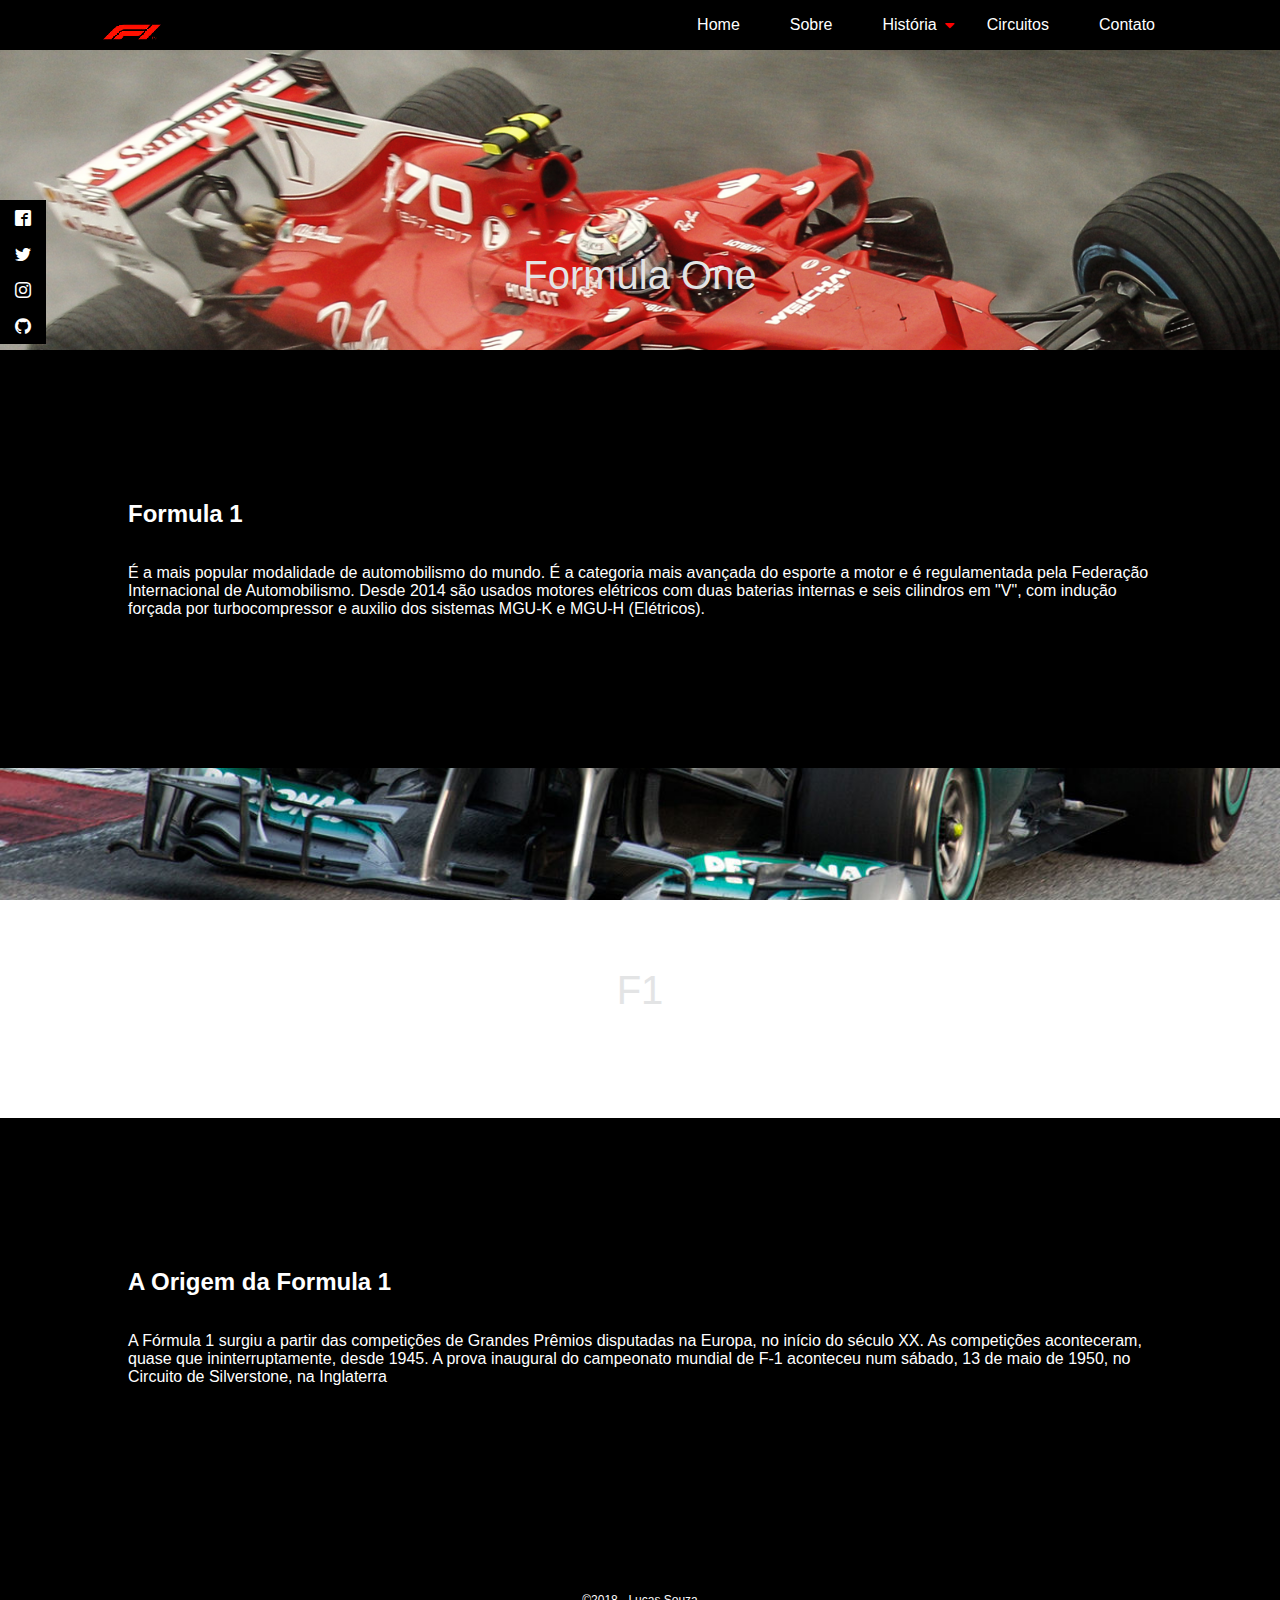
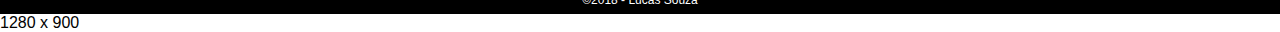
<file: PequenoProjeto/index.html>
<!DOCTYPE html>
<html lang="pt-br">
<head>
	<meta name="viewport" content="width=device-width, initial-scale=1.0">
	<meta charset="utf-8">
	<meta http-equiv="X-UA-Compatible" content="IE=edge">
	<link rel="icon" href="imagens/iconf1.png">
	<title>Home - Fórmula 1</title>
	<link rel="stylesheet" type="text/css" href="https://stackpath.bootstrapcdn.com/font-awesome/4.7.0/css/font-awesome.min.css">
	<link rel="stylesheet" type="text/css" href="css/style.css">
	<script src="https://ajax.googleapis.com/ajax/libs/jquery/3.3.1/jquery.min.js"></script>
	<link rel="stylesheet" href="stylesocial.css">
</head>
<body>
	<header>
		<div class="logo"><a href="index.html"><img src="imagens/logo.png" alt="Logo"></a></div>
		<nav class="Menu">
			<ul>
				<li><a href="index.html">Home</a></li>
				<li><a href="sobre.html">Sobre</a></li>
				<li class="sub-menu"><a href="#">História</a>
					<ul>
						<li><a href="historia/equipes.html">Equipes</a></li>
						<li><a href="historia/pilotos.html">Pilotos</a></li>
					</ul>
				</li>
				<li><a href="circuitos.html">Circuitos</a></li>
				<li><a href="contato.html">Contato</a></li>
			</ul>
		</nav>

		<div class="social">
			<ul>
				<li><a href="http://www.facebook.com/Formula1" class="icon-facebook2" target="_blank"></a></li>
				<li><a href="http://www.twitter.com/f1" class="icon-twitter" target="_blank"></a></li>
				<li><a href="http://www.instagram.com/f1/?hl=pt-br" class="icon-instagram" target="_blank"></a></li>
				<li><a href="http://www.github.com/lucassouzaolivei/PequenoProjeto" class="icon-github" target="_blank"></a></li>
				

			</ul>
		</div>

		<div class="menu-toggle"><i class="fa fa-bars" aria-hidden="true"></i></div>
		
	</header><!-- /header -->

	<script src="https://code.jquery.com/jquery-3.3.1.js"
  integrity="sha256-2Kok7MbOyxpgUVvAk/HJ2jigOSYS2auK4Pfzbm7uH60="
  crossorigin="anonymous"></script>



	<div class="Layout" style="background-image: url('imagens/imagem1.png'); background-position: center; background-attachment: fixed; background-size: 100%; display: flex; justify-content: center; align-items: center;">
	<p>Formula One</p>
	</div>

	<div class="DivTexto">
		<div class="Destaque">
			<h2>Formula 1</h2>
			<br><br>
			<p>É a mais popular modalidade de automobilismo do mundo. É a categoria mais avançada do esporte a motor e é regulamentada pela Federação Internacional de Automobilismo. Desde 2014 são usados motores elétricos com duas baterias internas e seis cilindros em "V", com indução forçada por turbocompressor e auxilio dos sistemas MGU-K e MGU-H (Elétricos).</p>
			
		</div>
	</div>

	<div class="Layout" style="background-image: url('imagens/imagem2.png'); background-position: center; background-attachment: fixed; background-size: 100%; max-width: 100%;">
	<p>F1</p>
	</div>

	<div class="DivTexto">
		<div class="Destaque">
			<h2>A Origem da Formula 1</h2>
			<br><br>
			<p>A Fórmula 1 surgiu a partir das competições de Grandes Prêmios disputadas na Europa, no início do século XX. As competições aconteceram, quase que ininterruptamente, desde 1945.
			A prova inaugural do campeonato mundial de F-1 aconteceu num sábado, 13 de maio de 1950, no Circuito de Silverstone, na Inglaterra</p>
			
		</div>
		<footer>
			<p>©2018 - Lucas Souza</p>
		</footer>

	</div>

<script src="js/menu.js"></script>
<script src="js/tela.js"></script>

</html>
</file>
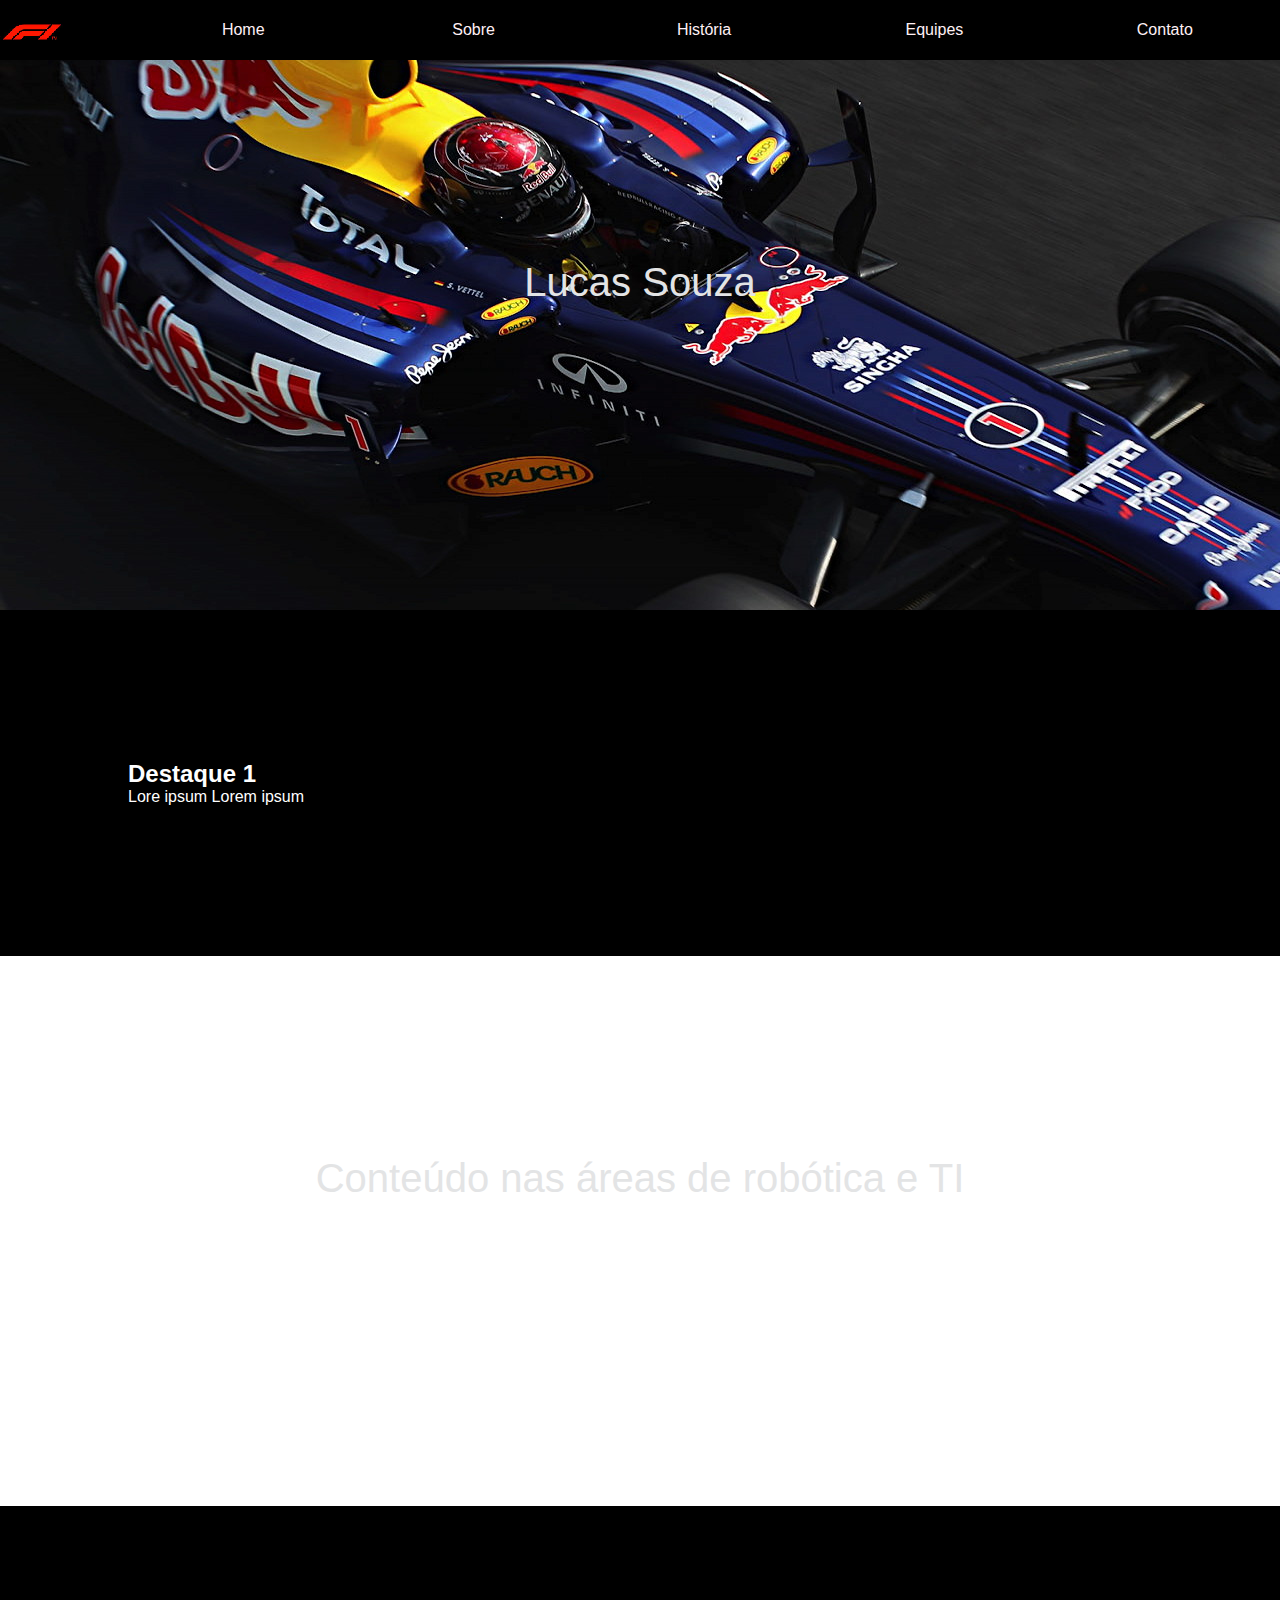
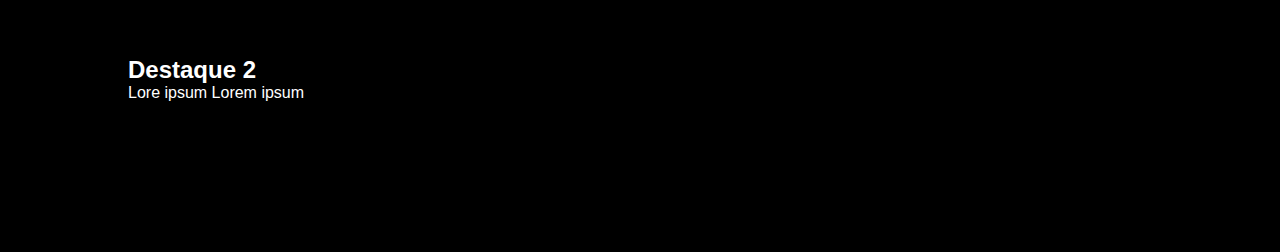
<file: projeto/index.html>
<!DOCTYPE html>
<html lang="pt-br">
<head>
	<meta charset="UTF-8">
	<title>Layout</title>
	<link rel="stylesheet" href="css/style.css">
</head>
<body>

		

	<nav>
		<ul>

			
				<img src="imagens/logo.png" title="F1" alt="F1">
			
				
			
			<!-- Uso da classe para definir estilo só ao primeiro nível do menu -->
			<li class="Primeiro"><a href="">Contato</a></li>
			<li class="Primeiro"><a href="">Equipes</a></li>
			<li class="Primeiro"><a href="">História</a>
				<ul>
					<li><a href="">Equipes</a></li>
					<li><a href="">Pilotos</a></li>
					<li><a href="">Campeonatos</a></li>
				</ul>
			</li>
			<li class="Primeiro"><a href="">Sobre</a></li>
			<li class="Primeiro"><a href="">Home</a></li>
		</ul>
	</nav>

	<div class="Layout" style="background-image: url('imagens/imagem4.jpg');">
	<p>Lucas Souza</p>
	</div>

	<div class="DivTexto">
		<div class="Destaque">
			<h2>Destaque 1</h2>
			<p>Lore ipsum Lorem ipsum</p>
			
		</div>
	</div>

	<div class="Layout" style="background-image: url('imagens/imagem7.jpg');">
	<p>Conteúdo nas áreas de robótica e TI</p>
	</div>

	<div class="DivTexto">
		<div class="Destaque">
			<h2>Destaque 2</h2>
			<p>Lore ipsum Lorem ipsum</p>
			
		</div>
	</div>
</body>
</html>
</file>
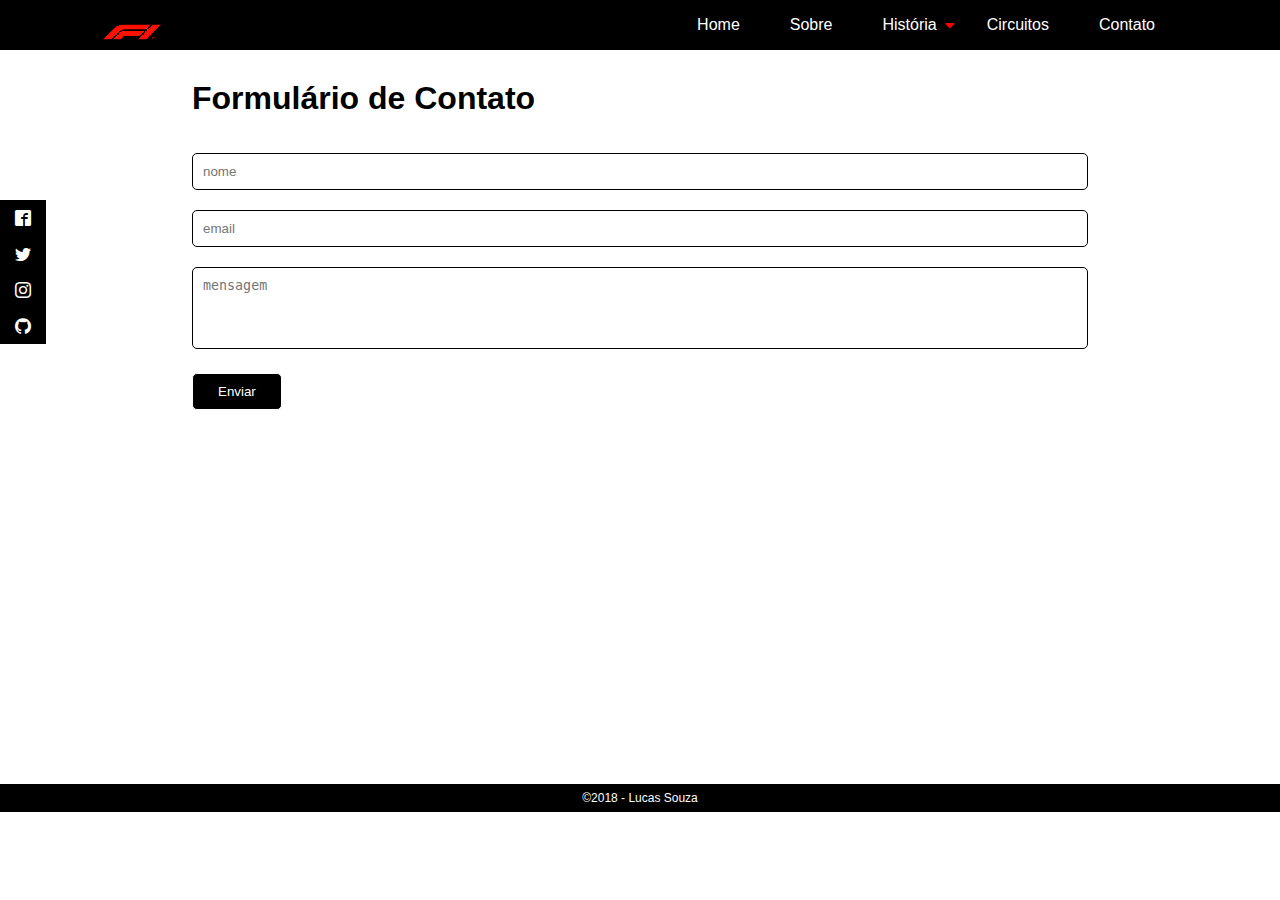
<file: PequenoProjeto/contato.html>
<!DOCTYPE html>
<html lang="pt-br">
<head> 
	<meta name="viewport" content="width=device-width, initial-scale=1.0">
	<meta charset="utf-8">
	<meta http-equiv="X-UA-Compatible" content="IE=edge">
	<link rel="icon" href="imagens/iconf1.png">
	<title>Contato - Fórmula 1</title>
	<link rel="stylesheet" type="text/css" href="https://stackpath.bootstrapcdn.com/font-awesome/4.7.0/css/font-awesome.min.css">
	<link rel="stylesheet" type="text/css" href="css/style.css">
	<script src="https://ajax.googleapis.com/ajax/libs/jquery/3.3.1/jquery.min.js"></script>
	<link rel="stylesheet" href="stylesocial.css">

	</head>
	<body>
		<header>
		<div class="logo"><a href="index.html"><img src="imagens/logo.png" alt="Logo"></a></div>
		<nav class="Menu">
			<ul>
				<li><a href="index.html">Home</a></li>
				<li><a href="sobre.html">Sobre</a></li>
				<li class="sub-menu"><a href="#">História</a>
					<ul>
						<li><a href="historia/equipes.html">Equipes</a></li>
						<li><a href="historia/pilotos.html">Pilotos</a></li>
					</ul>
				</li>
				<li><a href="circuitos.html">Circuitos</a></li>
				<li><a href="contato.html">Contato</a></li>
			</ul>
		</nav>

<div class="social">
			<ul>
				<li><a href="http://www.facebook.com/Formula1" class="icon-facebook2" target="_blank"></a></li>
				<li><a href="http://www.twitter.com/f1" class="icon-twitter" target="_blank"></a></li>
				<li><a href="http://www.instagram.com/f1/?hl=pt-br" class="icon-instagram" target="_blank"></a></li>
				<li><a href="http://www.github.com/lucassouzaolivei/PequenoProjeto" class="icon-github" target="_blank"></a></li>
				

			</ul>
		</div>

		<div class="menu-toggle"><i class="fa fa-bars" aria-hidden="true"></i></div>
		
	</header><!-- /header -->

	<script src="https://code.jquery.com/jquery-3.3.1.js"
  integrity="sha256-2Kok7MbOyxpgUVvAk/HJ2jigOSYS2auK4Pfzbm7uH60="
  crossorigin="anonymous"></script>

		<!-- Formulário de Contato-->
		<div id="contato">
		<h1>Formulário de Contato</h1>
			<br><br/>
			<form action="formulario.php" method="POST">
				<input type="text" name="nome" placeholder="nome">
				<input type="text" name="email" placeholder="email">
				<textarea name="mensagem" placeholder="mensagem"></textarea>
				<input type="submit" value="Enviar">
			</form>
			
		</div>

<p>&nbsp;</p>
<p>&nbsp;</p>
<p>&nbsp;</p>
<p>&nbsp;</p>
<p>&nbsp;</p>
<p>&nbsp;</p>
<p>&nbsp;</p>
<p>&nbsp;</p>
<p>&nbsp;</p>
<p>&nbsp;</p>
<p>&nbsp;</p>
<p>&nbsp;</p>
<p>&nbsp;</p>
<p>&nbsp;</p>
<p>&nbsp;</p>
<p>&nbsp;</p>
<p>&nbsp;</p>
<p>&nbsp;</p>


		
		
		<!-- rodapé -->
		<footer>
			<p>©2018 - Lucas Souza</p>
		</footer>


		</div>
		

<script src="js/menu.js"></script>
	</body>
	</html>
</file>
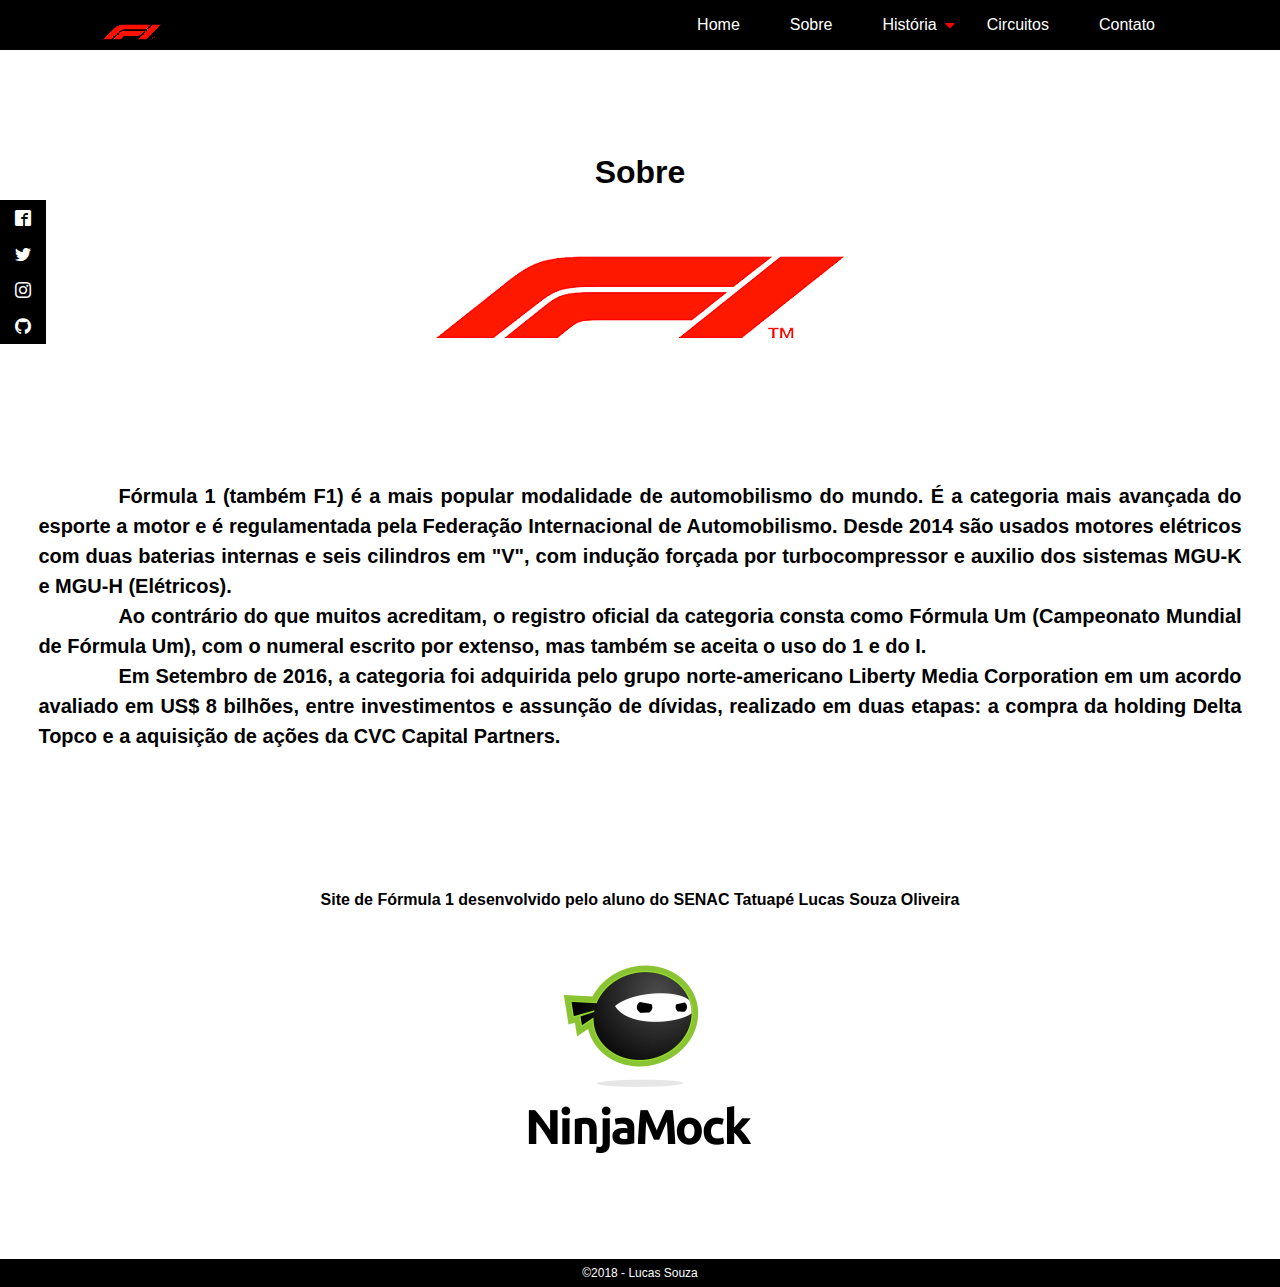
<file: PequenoProjeto/sobre.html>
<!DOCTYPE html>
	<html lang="pt-br">
	<head>
		<meta charset="utf-8">
		<meta http-equiv="X-UA-Compatible" content="IE=edge">
		<!-- favicon -->
		<link rel="icon" href="imagens/iconf1.png">
		<title>Sobre - Fórmula 1</title>
		<!-- SEO importante -->
		<meta name = description content = "Fórmula 1">
		<!-- A linha abaixo "garante" o layout responisvo nos diversos dispositivos mobiles -->
		<meta name="viewport" content="width=device-width, initial-scale=1.0">
		<link rel="stylesheet" type="text/css" href="https://stackpath.bootstrapcdn.com/font-awesome/4.7.0/css/font-awesome.min.css">
		<link rel="stylesheet" type="text/css" href="css/style.css">
		<link rel="stylesheet" href="stylesocial.css">
	</head>
	<body>
		<header>
			<div class="logo"><a href="index.html"><img src="imagens/logo.png" alt="Logo"></a></div>
		<nav class="Menu">
			<ul>
				<li><a href="index.html">Home</a></li>
				<li><a href="sobre.html">Sobre</a></li>
				<li class="sub-menu"><a href="#">História</a>
					<ul>
						<li><a href="historia/equipes.html">Equipes</a></li>
						<li><a href="historia/pilotos.html">Pilotos</a></li>
					</ul>
				</li>
				<li><a href="circuitos.html">Circuitos</a></li>
				<li><a href="contato.html">Contato</a></li>
			</ul>
		</nav>

		<div class="social">
			<ul>
				<li><a href="http://www.facebook.com/Formula1" class="icon-facebook2" target="_blank"></a></li>
				<li><a href="http://www.twitter.com/f1" class="icon-twitter" target="_blank"></a></li>
				<li><a href="http://www.instagram.com/f1/?hl=pt-br" class="icon-instagram" target="_blank"></a></li>
				<li><a href="http://www.github.com/lucassouzaolivei/PequenoProjeto" class="icon-github" target="_blank"></a></li>
			

			</ul>
		</div>


		<div class="menu-toggle"><i class="fa fa-bars" aria-hidden="true"></i></div>
		
	</header><!-- /header -->

	<script src="https://code.jquery.com/jquery-3.3.1.js"
  integrity="sha256-2Kok7MbOyxpgUVvAk/HJ2jigOSYS2auK4Pfzbm7uH60="
  crossorigin="anonymous"></script>

		

		<div style="text-align: center; margin-top: 12%;">
			<h1>Sobre</h1>
			<img src="imagens/f1.png">

			<div style="text-align: center; margin-top: 12%; width: 94%; margin: 4em auto; font-size: 20px; line-height: 30px; text-align: justify;">
			<p class="text-info Recuo"><b>Fórmula 1 (também F1) é a mais popular modalidade de automobilismo do mundo. É a categoria mais avançada do esporte a motor e é regulamentada pela Federação Internacional de Automobilismo. Desde 2014 são usados motores elétricos com duas baterias internas e seis cilindros em "V", com indução forçada por turbocompressor e auxilio dos sistemas MGU-K e MGU-H (Elétricos).</b></p>

			<p class="text-info Recuo2"><b>Ao contrário do que muitos acreditam, o registro oficial da categoria consta como Fórmula Um (Campeonato Mundial de Fórmula Um), com o numeral escrito por extenso, mas também se aceita o uso do 1 e do I.</b></p>

			<p class="text-info Recuo3"><b>	Em Setembro de 2016, a categoria foi adquirida pelo grupo norte-americano Liberty Media Corporation em um acordo avaliado em US$ 8 bilhões, entre investimentos e assunção de dívidas, realizado em duas etapas: a compra da holding Delta Topco e a aquisição de ações da CVC Capital Partners.</b></p>
			<br><br/>
			
			</div>


			<p><b>Site de Fórmula 1 desenvolvido pelo aluno do SENAC Tatuapé Lucas Souza Oliveira</p></b>


			<a href="pdf/pdfninja.pdf" class="ninja" target="_blank"><img src="imagens/ninja.png"></a>

			

		
		</div>
	

		
		<!-- rodapé -->
		<footer>
			<p>©2018 - Lucas Souza</p>
		</footer>


		</div>

<script src="js/menu.js"></script>	

	</body>
	</html>
</file>
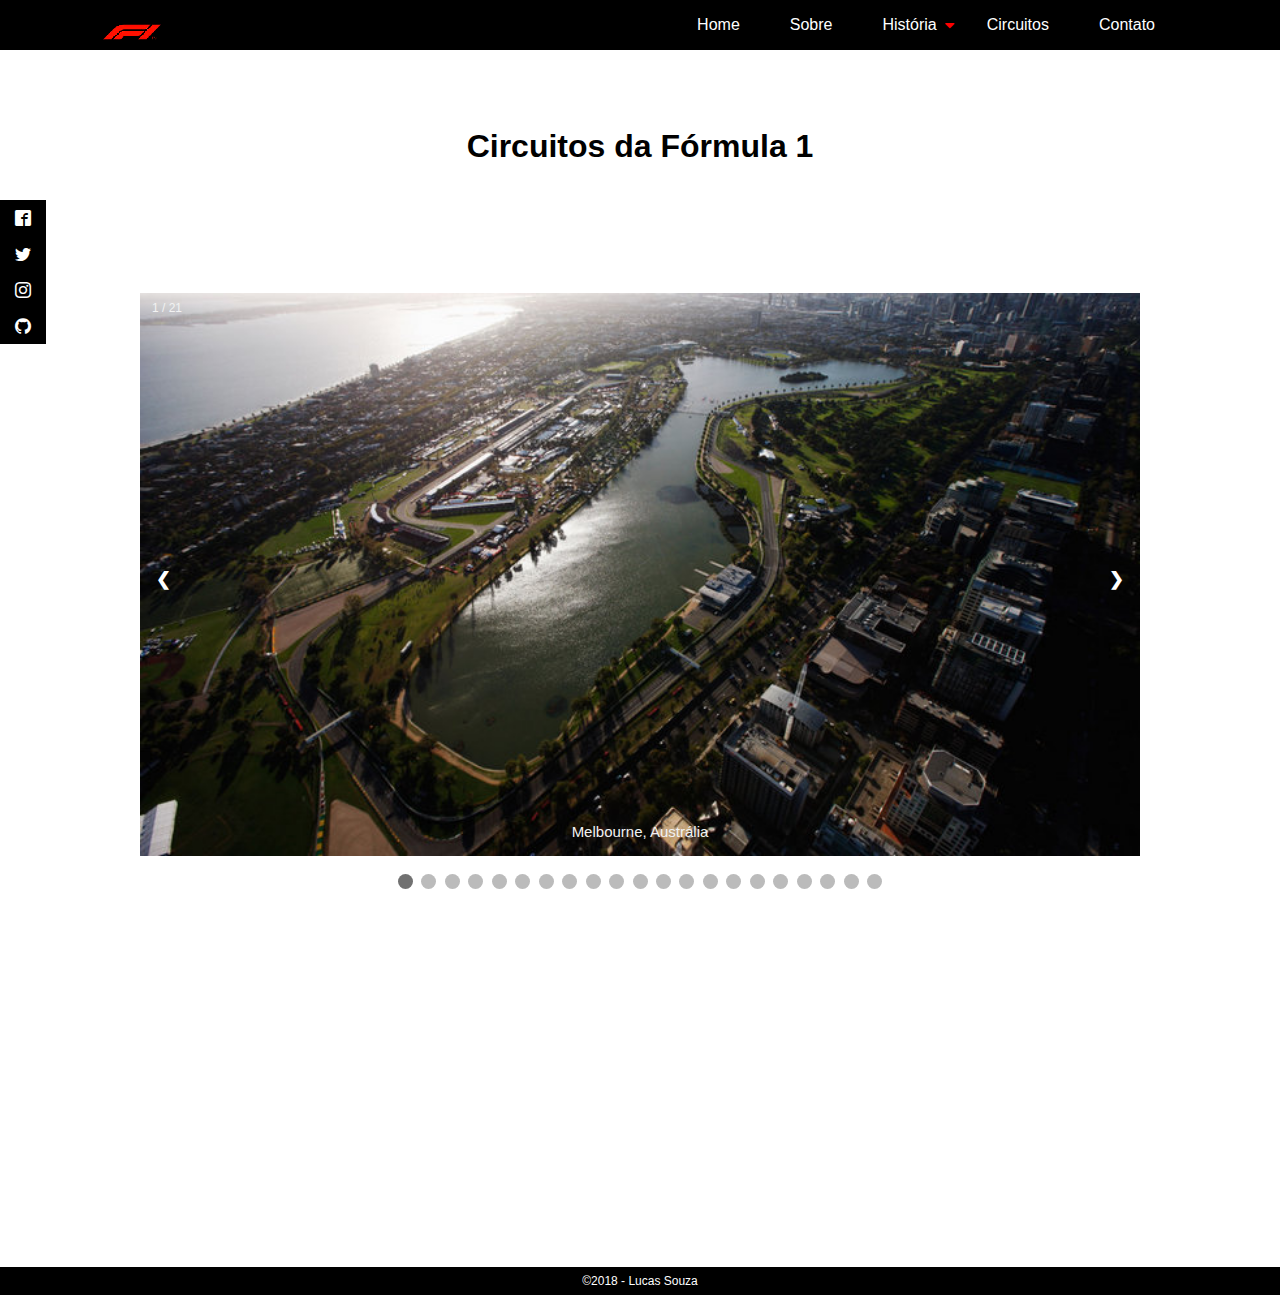
<file: PequenoProjetofinal/circuitos.html>
<!DOCTYPE html>
<html lang="pt-br">
<head> 
	<meta name="viewport" content="width=device-width, initial-scale=1.0">
	<meta charset="utf-8">
	<meta http-equiv="X-UA-Compatible" content="IE=edge">
  <link rel="icon" href="imagens/iconf1.png">
	<title>Circuitos - Fórmula 1</title>
	<link rel="stylesheet" type="text/css" href="https://stackpath.bootstrapcdn.com/font-awesome/4.7.0/css/font-awesome.min.css">
	<link rel="stylesheet" type="text/css" href="css/style.css">
	<script src="https://ajax.googleapis.com/ajax/libs/jquery/3.3.1/jquery.min.js"></script>
	<link rel="stylesheet" href="stylesocial.css">

</head>
<body>
	<header>
		<div class="logo"><a href="index.html"><img src="imagens/logo.png" alt="Logo"></a></div>
		<nav class="Menu">
			<ul>
				<li><a href="index.html">Home</a></li>
				<li><a href="sobre.html">Sobre</a></li>
				<li class="sub-menu"><a href="#">História</a>
					<ul>
						<li><a href="historia/equipes.html">Equipes</a></li>
						<li><a href="historia/pilotos.html">Pilotos</a></li>
					</ul>
				</li>
				<li><a href="circuitos.html">Circuitos</a></li>
				<li><a href="contato.html">Contato</a></li>
			</ul>
		</nav>

		<div class="social">
			<ul>
				<li><a href="http://www.facebook.com/Formula1" class="icon-facebook2" target="blank"></a></li>
				<li><a href="http://www.twitter.com/f1" class="icon-twitter" target="blank"></a></li>
				<li><a href="http://www.instagram.com/f1/?hl=pt-br" class="icon-instagram" target="blank"></a></li>
				<li><a href="http://www.github.com/lucassouzaolivei/PequenoProjeto" class="icon-github" target="blank"></a></li>
				

			</ul>
		</div>

		<div class="menu-toggle"><i class="fa fa-bars" aria-hidden="true"></i></div>
		
	</header><!-- /header -->

	<script src="https://code.jquery.com/jquery-3.3.1.js"
  integrity="sha256-2Kok7MbOyxpgUVvAk/HJ2jigOSYS2auK4Pfzbm7uH60="
  crossorigin="anonymous"></script>




	<h1 style="text-align: center; margin: 10%;">Circuitos da Fórmula 1</h1>

<div class="slideshow-container">

<div class="mySlides fade">
  <div class="numbertext">1 / 21</div>
  <img src="imagens/melbourne.png" alt="melbourne" style="width:100%;height:100%;">
  <div class="text">Melbourne, Austrália</div>
</div>

<div class="mySlides fade">
  <div class="numbertext">2 / 21</div>
  <img src="imagens/xangai.png" alt="xangai" style="width:100%; height: 100%;">
  <div class="text">Xangai, China</div>
</div>

<div class="mySlides fade">
  <div class="numbertext">3 / 21</div>
  <img src="imagens/baku.png" alt="baku" style="width:100%; height:100%;">
  <div class="text">Baku, Azerbaijão</div>
</div>

<div class="mySlides fade">
  <div class="numbertext">4 / 21</div>
  <img src="imagens/sakhir.png" alt="sakhir" style="width:100%; height:100%;">
  <div class="text">Sakhir, Bahrein</div>
</div>

<div class="mySlides fade">
  <div class="numbertext">5 / 21</div>
  <img src="imagens/barcelona.png" alt="barcelona" style="width:100%; height:100%;">
  <div class="text">Barcelona, Espanha</div>
</div>


<div class="mySlides fade">
  <div class="numbertext">6 / 21</div>
  <img src="imagens/monaco.png" alt="monaco" style="width:100%; height:100%;">
  <div class="text">Monte Carlo, Mônaco</div>
</div>

<div class="mySlides fade">
  <div class="numbertext">7 / 21</div>
  <img src="imagens/montreal.png" alt="montreal" style="width:100%; height:100%;">
  <div class="text">Montreal, Canadá</div>
</div>

<div class="mySlides fade">
  <div class="numbertext">8 / 21</div>
  <img src="imagens/paulricard.png" alt="paulricard" style="width:100%; height:100%;">
  <div class="text">Paul Ricard, França</div>
</div>

<div class="mySlides fade">
  <div class="numbertext">9 / 21</div>
  <img src="imagens/spielberg.png" alt="spielberg" style="width:100%; height:100%;">
  <div class="text">Spielberg, Áustria</div>
</div>

<div class="mySlides fade">
  <div class="numbertext">10 / 21</div>
  <img src="imagens/silverstone.png" alt="silverstone" style="width:100%; height:100%;">
  <div class="text">Silverstone, Inglaterra</div>
</div>

<div class="mySlides fade">
  <div class="numbertext">11 / 21</div>
  <img src="imagens/hockenheim.png" alt="hockenheim" style="width:100%; height:100%;">
  <div class="text">Hockenheim, Alemanha</div>
</div>

<div class="mySlides fade">
  <div class="numbertext">12 / 21</div>
  <img src="imagens/budapeste.png" alt="budapeste" style="width:100%; height:100%;">
  <div class="text">Budapeste, Hungria</div>
</div>

<div class="mySlides fade">
  <div class="numbertext">13 / 21</div>
  <img src="imagens/belgica.png" alt="belgica" style="width:100%; height:100%;">
  <div class="text">Spa-Francorchamps, Bélgica</div>
</div>

<div class="mySlides fade">
  <div class="numbertext">14 / 21</div>
  <img src="imagens/monza.png" alt="monza" style="width:100%; height:100%;">
  <div class="text">Monza, Itália</div>
</div>

<div class="mySlides fade">
  <div class="numbertext">15 / 21</div>
  <img src="imagens/marinabay.png" alt="marinabay" style="width:100%; height:100%;">
  <div class="text">Marina Bay, Cingapura</div>
</div>

<div class="mySlides fade">
  <div class="numbertext">16 / 21</div>
  <img src="imagens/sochi.png" alt="sochi" style="width:100%; height:100%;">
  <div class="text">Sochi, Rússia</div>
</div>

<div class="mySlides fade">
  <div class="numbertext">17 / 21</div>
  <img src="imagens/suzuka.png" alt="suzuka" style="width:100%; height:100%;">
  <div class="text">Suzuka, Japão</div>
</div>

<div class="mySlides fade">
  <div class="numbertext">18 / 21</div>
  <img src="imagens/austin.png" alt="austin" style="width:100%; height:100%;">
  <div class="text">Austin, EUA</div>
</div>

<div class="mySlides fade">
  <div class="numbertext">19 / 21</div>
  <img src="imagens/mexico.png" alt="mexico" style="width:100%; height:100%;">
  <div class="text">Cidade do Mexico, Mexico</div>
</div>

<div class="mySlides fade">
  <div class="numbertext">20 / 21</div>
  <img src="imagens/saopaulo.png" alt="saopaulo" style="width:100%; height:100%;">
  <div class="text">São Paulo, Brasil</div>
</div>

<div class="mySlides fade">
  <div class="numbertext">21 / 21</div>
  <img src="imagens/yasmarina.png" alt="yasmarina" style="width:100%; height:100%;">
  <div class="text">Yas Marina, Abu Dhabi</div>
</div>

<a class="prev" onclick="plusSlides(-1)">&#10094;</a>
<a class="next" onclick="plusSlides(1)">&#10095;</a>

</div>
<br>

<div style="text-align:center">
  <span class="dot" onclick="currentSlide(1)"></span> 
  <span class="dot" onclick="currentSlide(2)"></span> 
  <span class="dot" onclick="currentSlide(3)"></span> 
   <span class="dot" onclick="currentSlide(4)"></span> 
  <span class="dot" onclick="currentSlide(5)"></span> 
  <span class="dot" onclick="currentSlide(6)"></span>
  <span class="dot" onclick="currentSlide(7)"></span> 
  <span class="dot" onclick="currentSlide(8)"></span> 
  <span class="dot" onclick="currentSlide(9)"></span> 
   <span class="dot" onclick="currentSlide(10)"></span> 
  <span class="dot" onclick="currentSlide(11)"></span> 
  <span class="dot" onclick="currentSlide(12)"></span> 
  <span class="dot" onclick="currentSlide(13)"></span> 
  <span class="dot" onclick="currentSlide(14)"></span> 
  <span class="dot" onclick="currentSlide(15)"></span> 
   <span class="dot" onclick="currentSlide(16)"></span> 
  <span class="dot" onclick="currentSlide(17)"></span> 
  <span class="dot" onclick="currentSlide(18)"></span>  
  <span class="dot" onclick="currentSlide(19)"></span> 
  <span class="dot" onclick="currentSlide(20)"></span> 
  <span class="dot" onclick="currentSlide(21)"></span>  
</div>

<p>&nbsp;</p>
<p>&nbsp;</p>
<p>&nbsp;</p>
<p>&nbsp;</p>
<p>&nbsp;</p>
<p>&nbsp;</p>
<p>&nbsp;</p>
<p>&nbsp;</p>
<p>&nbsp;</p>
<p>&nbsp;</p>
<p>&nbsp;</p>
<p>&nbsp;</p>
<p>&nbsp;</p>
<p>&nbsp;</p>
<p>&nbsp;</p>
<p>&nbsp;</p>
<p>&nbsp;</p>
<p>&nbsp;</p>



	
		<!-- rodapé -->
		<footer>
			<p>©2018 - Lucas Souza</p>
		</footer>


		
<script src="js/menu.js"></script>
<script src="js/carousel.js"></script>
</body>
</html>
</file>
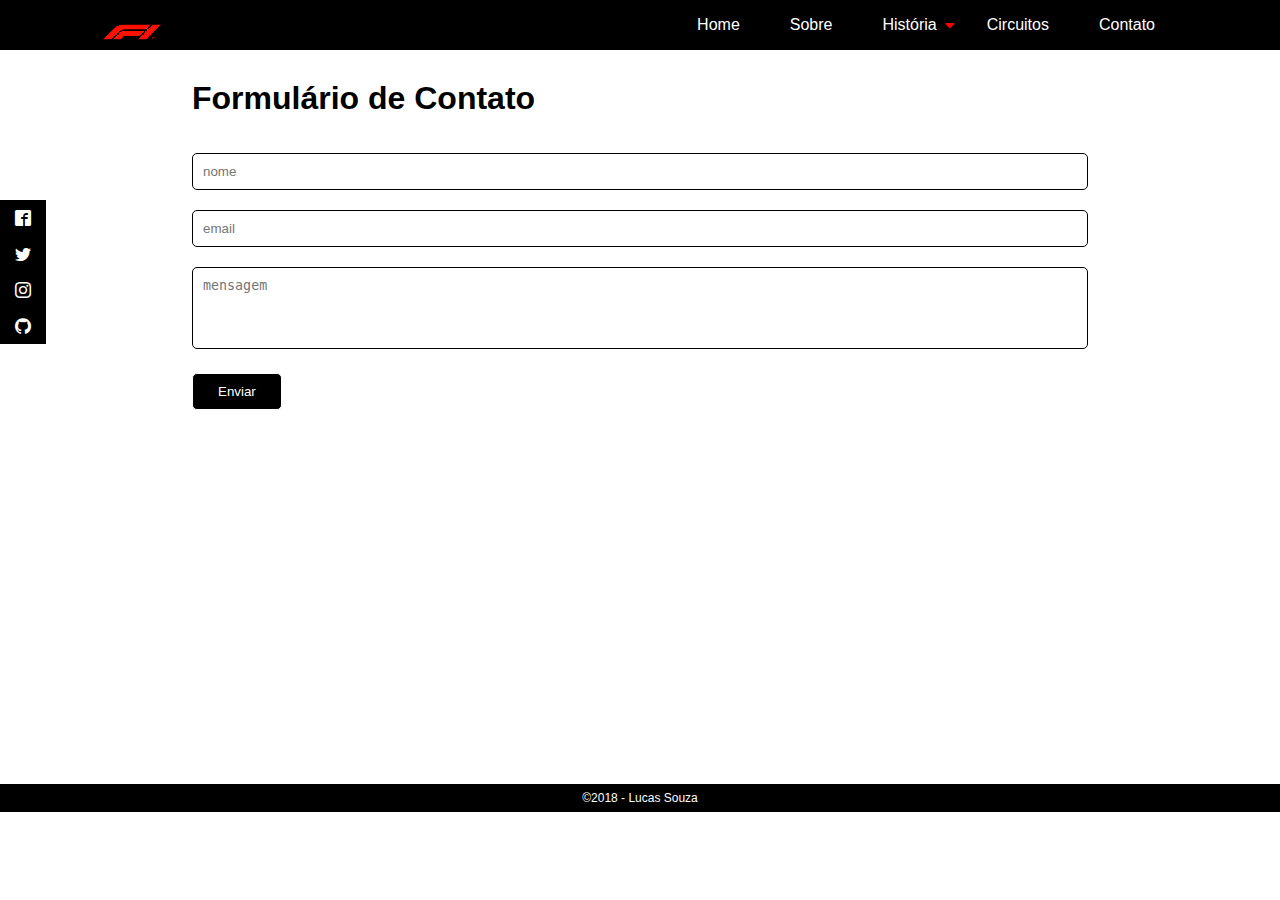
<file: PequenoProjetofinal/contato.html>
<!DOCTYPE html>
<html lang="pt-br">
<head> 
	<meta name="viewport" content="width=device-width, initial-scale=1.0">
	<meta charset="utf-8">
	<meta http-equiv="X-UA-Compatible" content="IE=edge">
	<link rel="icon" href="imagens/iconf1.png">
	<title>Contato - Fórmula 1</title>
	<link rel="stylesheet" type="text/css" href="https://stackpath.bootstrapcdn.com/font-awesome/4.7.0/css/font-awesome.min.css">
	<link rel="stylesheet" type="text/css" href="css/style.css">
	<script src="https://ajax.googleapis.com/ajax/libs/jquery/3.3.1/jquery.min.js"></script>
	<link rel="stylesheet" href="stylesocial.css">

	</head>
	<body>
		<header>
		<div class="logo"><a href="index.html"><img src="imagens/logo.png" alt="Logo"></a></div>
		<nav class="Menu">
			<ul>
				<li><a href="index.html">Home</a></li>
				<li><a href="sobre.html">Sobre</a></li>
				<li class="sub-menu"><a href="#">História</a>
					<ul>
						<li><a href="historia/equipes.html">Equipes</a></li>
						<li><a href="historia/pilotos.html">Pilotos</a></li>
					</ul>
				</li>
				<li><a href="circuitos.html">Circuitos</a></li>
				<li><a href="contato.html">Contato</a></li>
			</ul>
		</nav>

<div class="social">
			<ul>
				<li><a href="http://www.facebook.com/Formula1" class="icon-facebook2" target="_blank"></a></li>
				<li><a href="http://www.twitter.com/f1" class="icon-twitter" target="_blank"></a></li>
				<li><a href="http://www.instagram.com/f1/?hl=pt-br" class="icon-instagram" target="_blank"></a></li>
				<li><a href="http://www.github.com/lucassouzaolivei/PequenoProjeto" class="icon-github" target="_blank"></a></li>
				

			</ul>
		</div>

		<div class="menu-toggle"><i class="fa fa-bars" aria-hidden="true"></i></div>
		
	</header><!-- /header -->

	<script src="https://code.jquery.com/jquery-3.3.1.js"
  integrity="sha256-2Kok7MbOyxpgUVvAk/HJ2jigOSYS2auK4Pfzbm7uH60="
  crossorigin="anonymous"></script>

		<!-- Formulário de Contato-->
		<div id="contato">
		<h1>Formulário de Contato</h1>
			<br><br/>
			<form action="formulario.php" method="POST">
				<input type="text" name="nome" placeholder="nome">
				<input type="text" name="email" placeholder="email">
				<textarea name="mensagem" placeholder="mensagem"></textarea>
				<input type="submit" value="Enviar">
			</form>
			
		</div>

<p>&nbsp;</p>
<p>&nbsp;</p>
<p>&nbsp;</p>
<p>&nbsp;</p>
<p>&nbsp;</p>
<p>&nbsp;</p>
<p>&nbsp;</p>
<p>&nbsp;</p>
<p>&nbsp;</p>
<p>&nbsp;</p>
<p>&nbsp;</p>
<p>&nbsp;</p>
<p>&nbsp;</p>
<p>&nbsp;</p>
<p>&nbsp;</p>
<p>&nbsp;</p>
<p>&nbsp;</p>
<p>&nbsp;</p>


		
		
		<!-- rodapé -->
		<footer>
			<p>©2018 - Lucas Souza</p>
		</footer>


	
		

<script src="js/menu.js"></script>
	</body>
	</html>
</file>
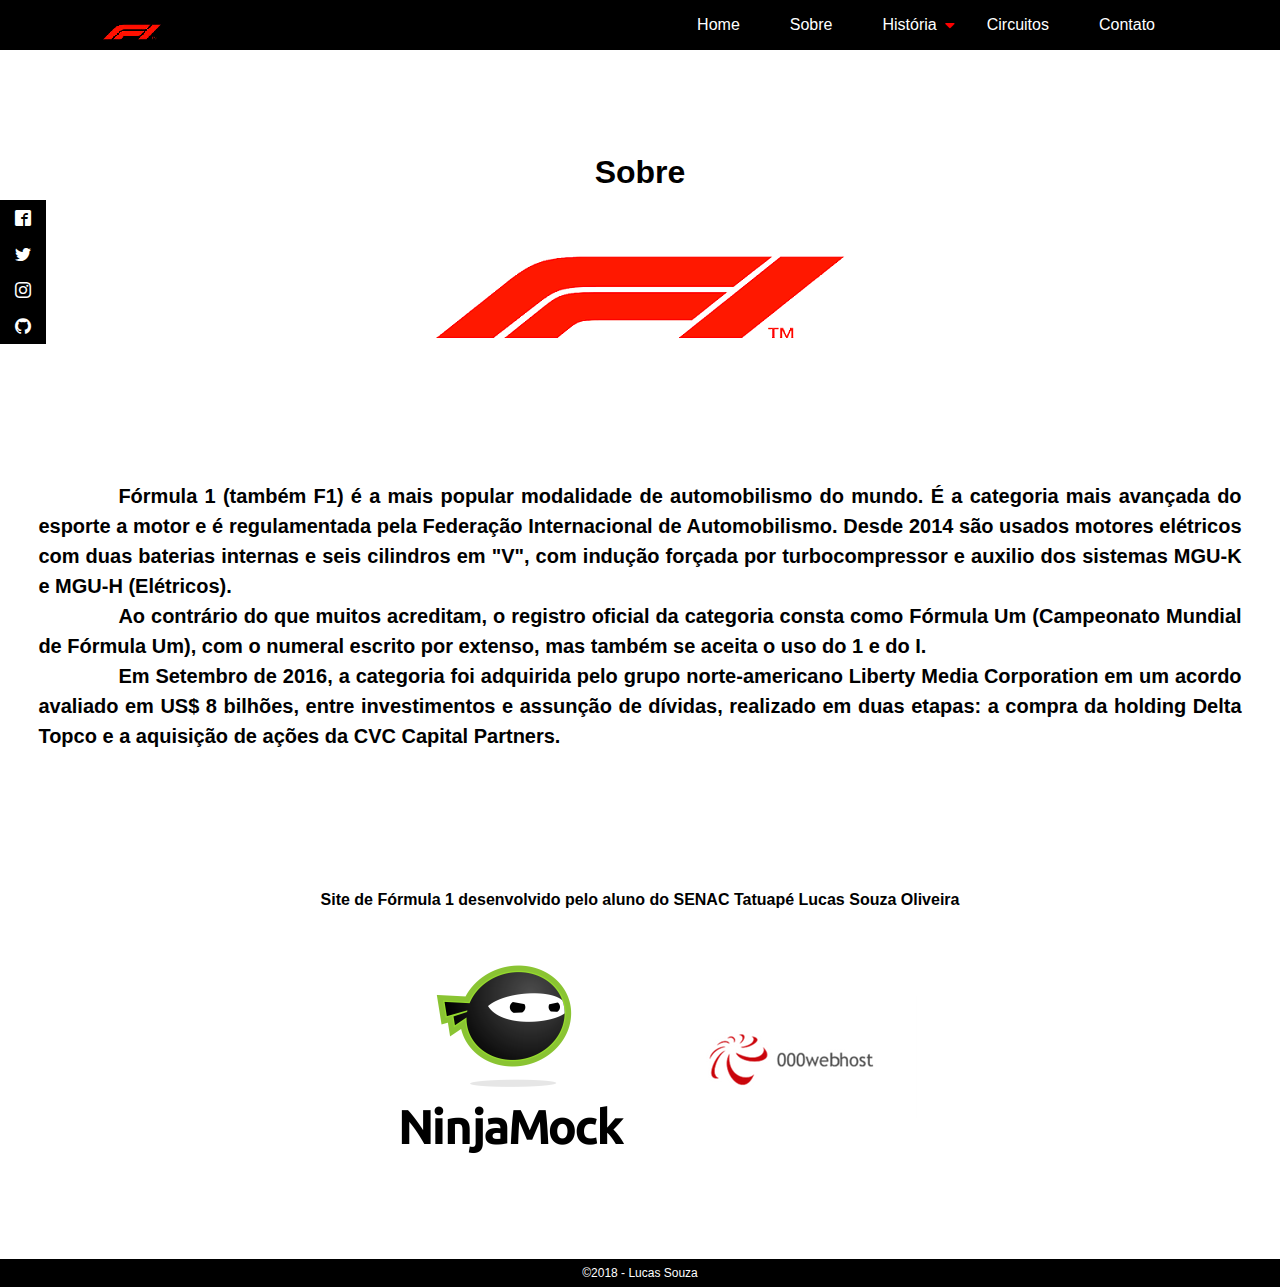
<file: PequenoProjetofinal/sobre.html>
<!DOCTYPE html>
	<html lang="pt-br">
	<head>
		<meta charset="utf-8">
		<meta http-equiv="X-UA-Compatible" content="IE=edge">
		<!-- favicon -->
		<link rel="icon" href="imagens/iconf1.png">
		<title>Sobre - Fórmula 1</title>
		<!-- SEO importante -->
		<meta name = description content = "Fórmula 1">
		<!-- A linha abaixo "garante" o layout responisvo nos diversos dispositivos mobiles -->
		<meta name="viewport" content="width=device-width, initial-scale=1.0">
		<link rel="stylesheet" type="text/css" href="https://stackpath.bootstrapcdn.com/font-awesome/4.7.0/css/font-awesome.min.css">
		<link rel="stylesheet" type="text/css" href="css/style.css">
		<link rel="stylesheet" href="stylesocial.css">
	</head>
	<body>
		<header>
			<div class="logo"><a href="index.html"><img src="imagens/logo.png" alt="Logo"></a></div>
		<nav class="Menu">
			<ul>
				<li><a href="index.html">Home</a></li>
				<li><a href="sobre.html">Sobre</a></li>
				<li class="sub-menu"><a href="#">História</a>
					<ul>
						<li><a href="historia/equipes.html">Equipes</a></li>
						<li><a href="historia/pilotos.html">Pilotos</a></li>
					</ul>
				</li>
				<li><a href="circuitos.html">Circuitos</a></li>
				<li><a href="contato.html">Contato</a></li>
			</ul>
		</nav>

		<div class="social">
			<ul>
				<li><a href="http://www.facebook.com/Formula1" class="icon-facebook2" target="_blank"></a></li>
				<li><a href="http://www.twitter.com/f1" class="icon-twitter" target="_blank"></a></li>
				<li><a href="http://www.instagram.com/f1/?hl=pt-br" class="icon-instagram" target="_blank"></a></li>
				<li><a href="http://www.github.com/lucassouzaolivei/PequenoProjeto" class="icon-github" target="_blank"></a></li>
			

			</ul>
		</div>


		<div class="menu-toggle"><i class="fa fa-bars" aria-hidden="true"></i></div>
		
	</header><!-- /header -->

	<script src="https://code.jquery.com/jquery-3.3.1.js"
  integrity="sha256-2Kok7MbOyxpgUVvAk/HJ2jigOSYS2auK4Pfzbm7uH60="
  crossorigin="anonymous"></script>

		

		<div style="text-align: center; margin-top: 12%;">
			<h1>Sobre</h1>
			<img src="imagens/f1.png" alt="Sobre">

			<div style="text-align: center; margin-top: 12%; width: 94%; margin: 4em auto; font-size: 20px; line-height: 30px; text-align: justify;">
			<p class="text-info Recuo"><b>Fórmula 1 (também F1) é a mais popular modalidade de automobilismo do mundo. É a categoria mais avançada do esporte a motor e é regulamentada pela Federação Internacional de Automobilismo. Desde 2014 são usados motores elétricos com duas baterias internas e seis cilindros em "V", com indução forçada por turbocompressor e auxilio dos sistemas MGU-K e MGU-H (Elétricos).</b></p>

			<p class="text-info Recuo2"><b>Ao contrário do que muitos acreditam, o registro oficial da categoria consta como Fórmula Um (Campeonato Mundial de Fórmula Um), com o numeral escrito por extenso, mas também se aceita o uso do 1 e do I.</b></p>

			<p class="text-info Recuo3"><b>	Em Setembro de 2016, a categoria foi adquirida pelo grupo norte-americano Liberty Media Corporation em um acordo avaliado em US$ 8 bilhões, entre investimentos e assunção de dívidas, realizado em duas etapas: a compra da holding Delta Topco e a aquisição de ações da CVC Capital Partners.</b></p>
			<br><br/>
			
			</div>


			<p><b>Site de Fórmula 1 desenvolvido pelo aluno do SENAC Tatuapé Lucas Souza Oliveira</b></p>

			<section class="ninja" style="text-align: center;">
			<a href="pdf/pdfninja.pdf" target="_blank"><img src="imagens/ninja.png" alt="ninja"></a>
			<a href="https://lucaspequenopj.000webhostapp.com/" target="_blank"><img src="imagens/webhost.png" alt="webhost"></a>
			</section>

			

		
		</div>
	

		
		<!-- rodapé -->
		<footer>
			<p>©2018 - Lucas Souza</p>
		</footer>


		

<script src="js/menu.js"></script>	

	</body>
	</html>
</file>
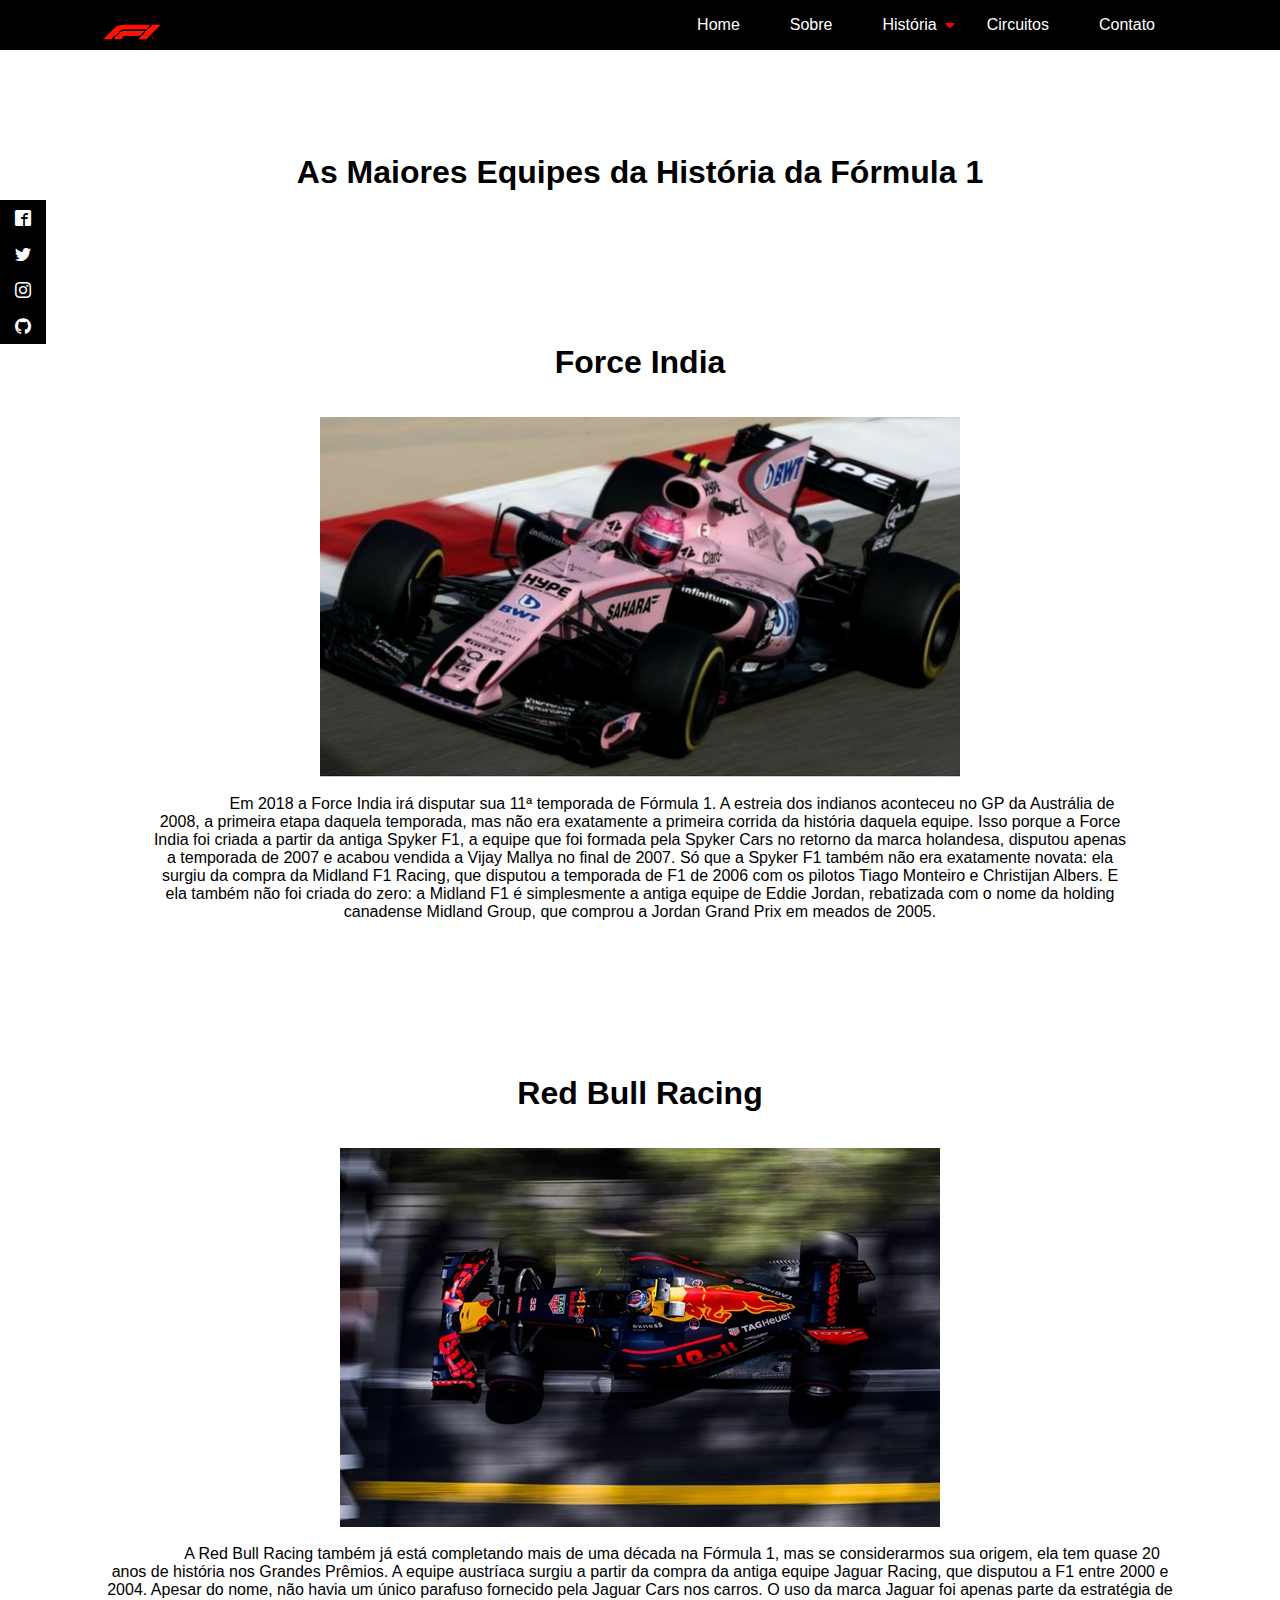
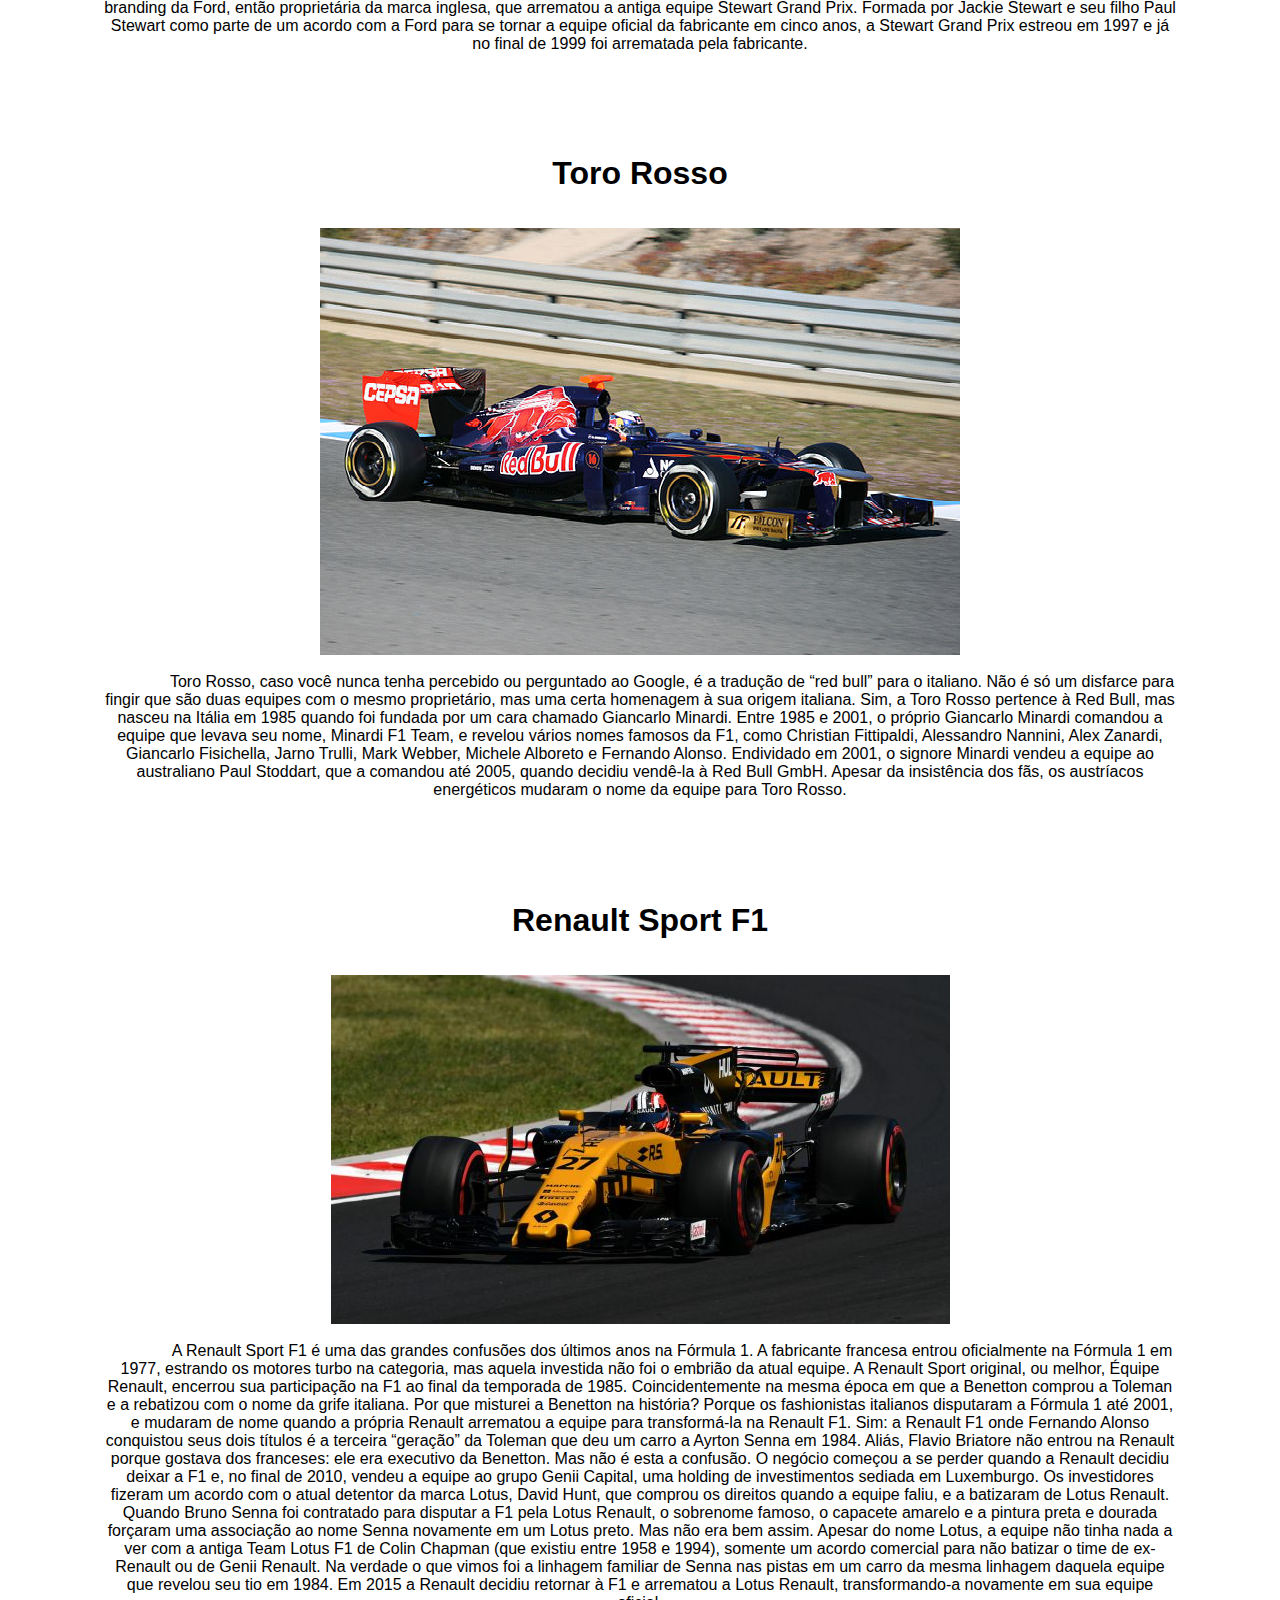
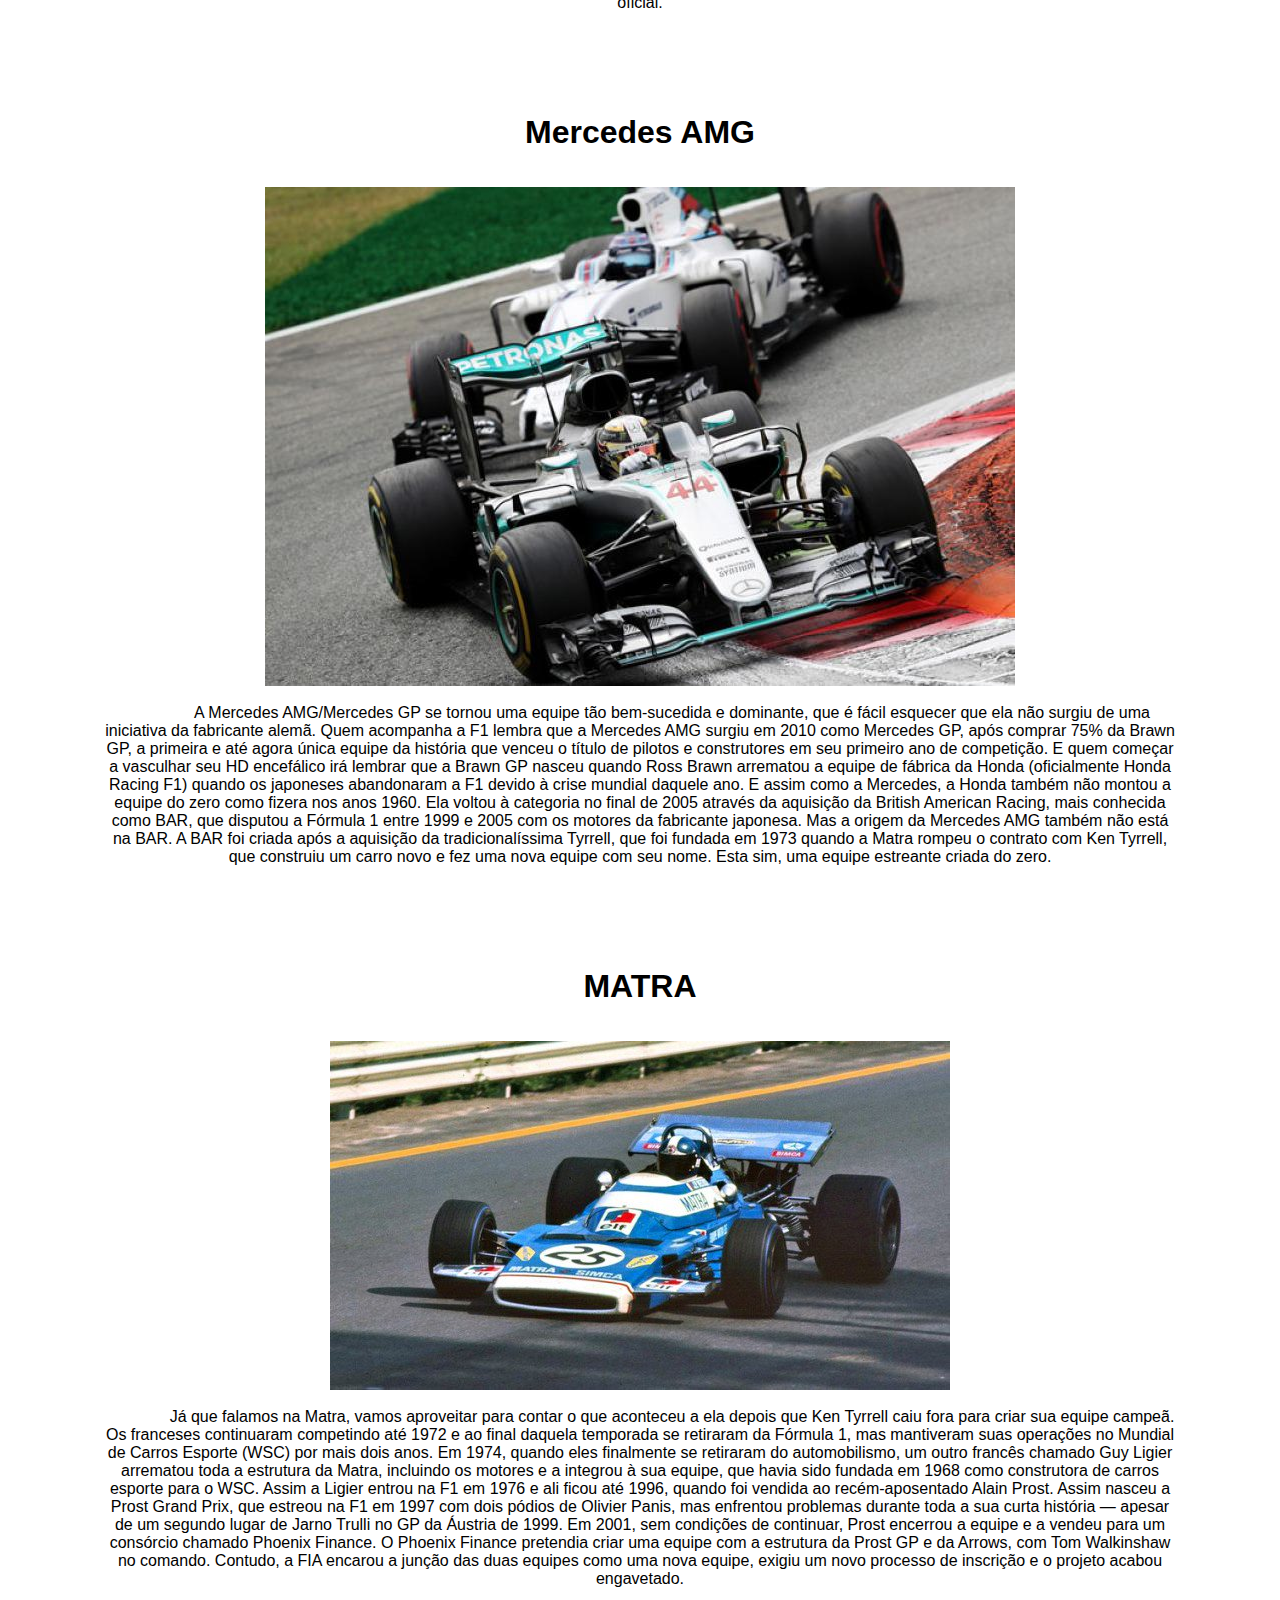
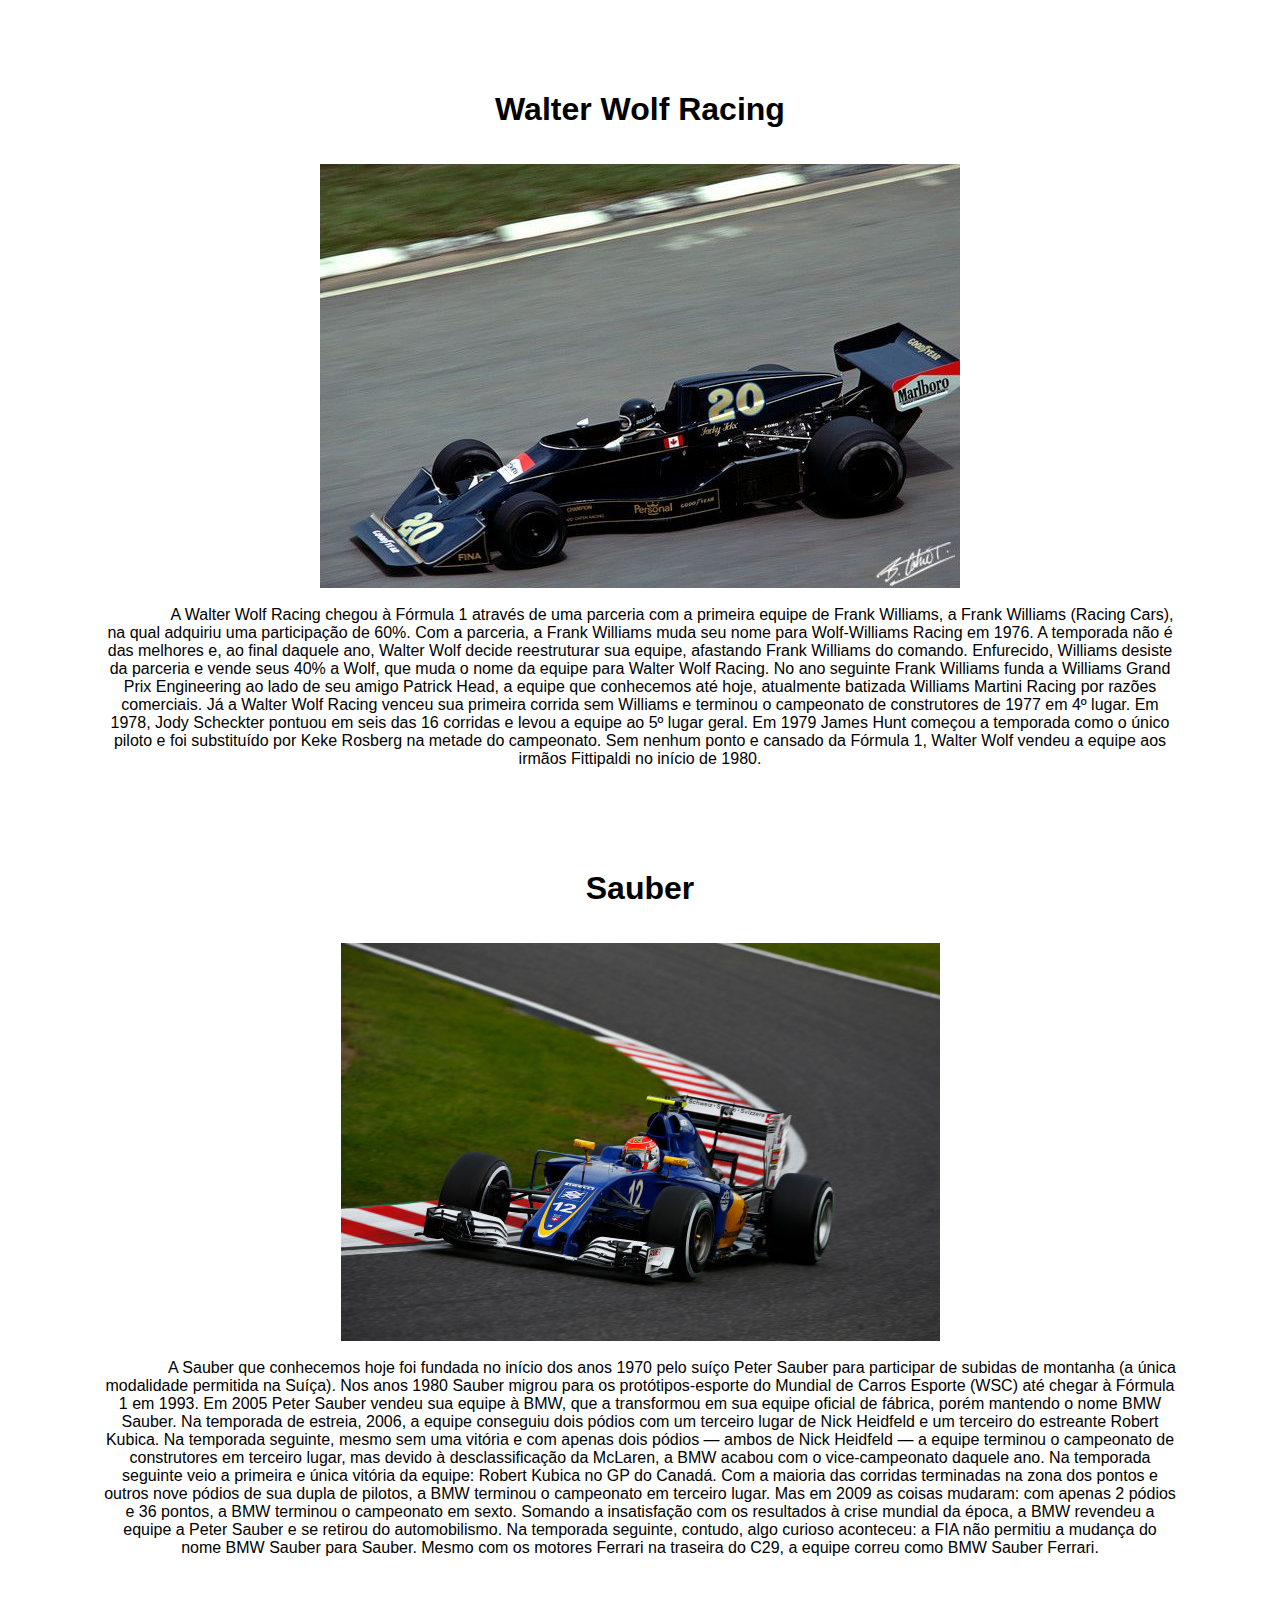
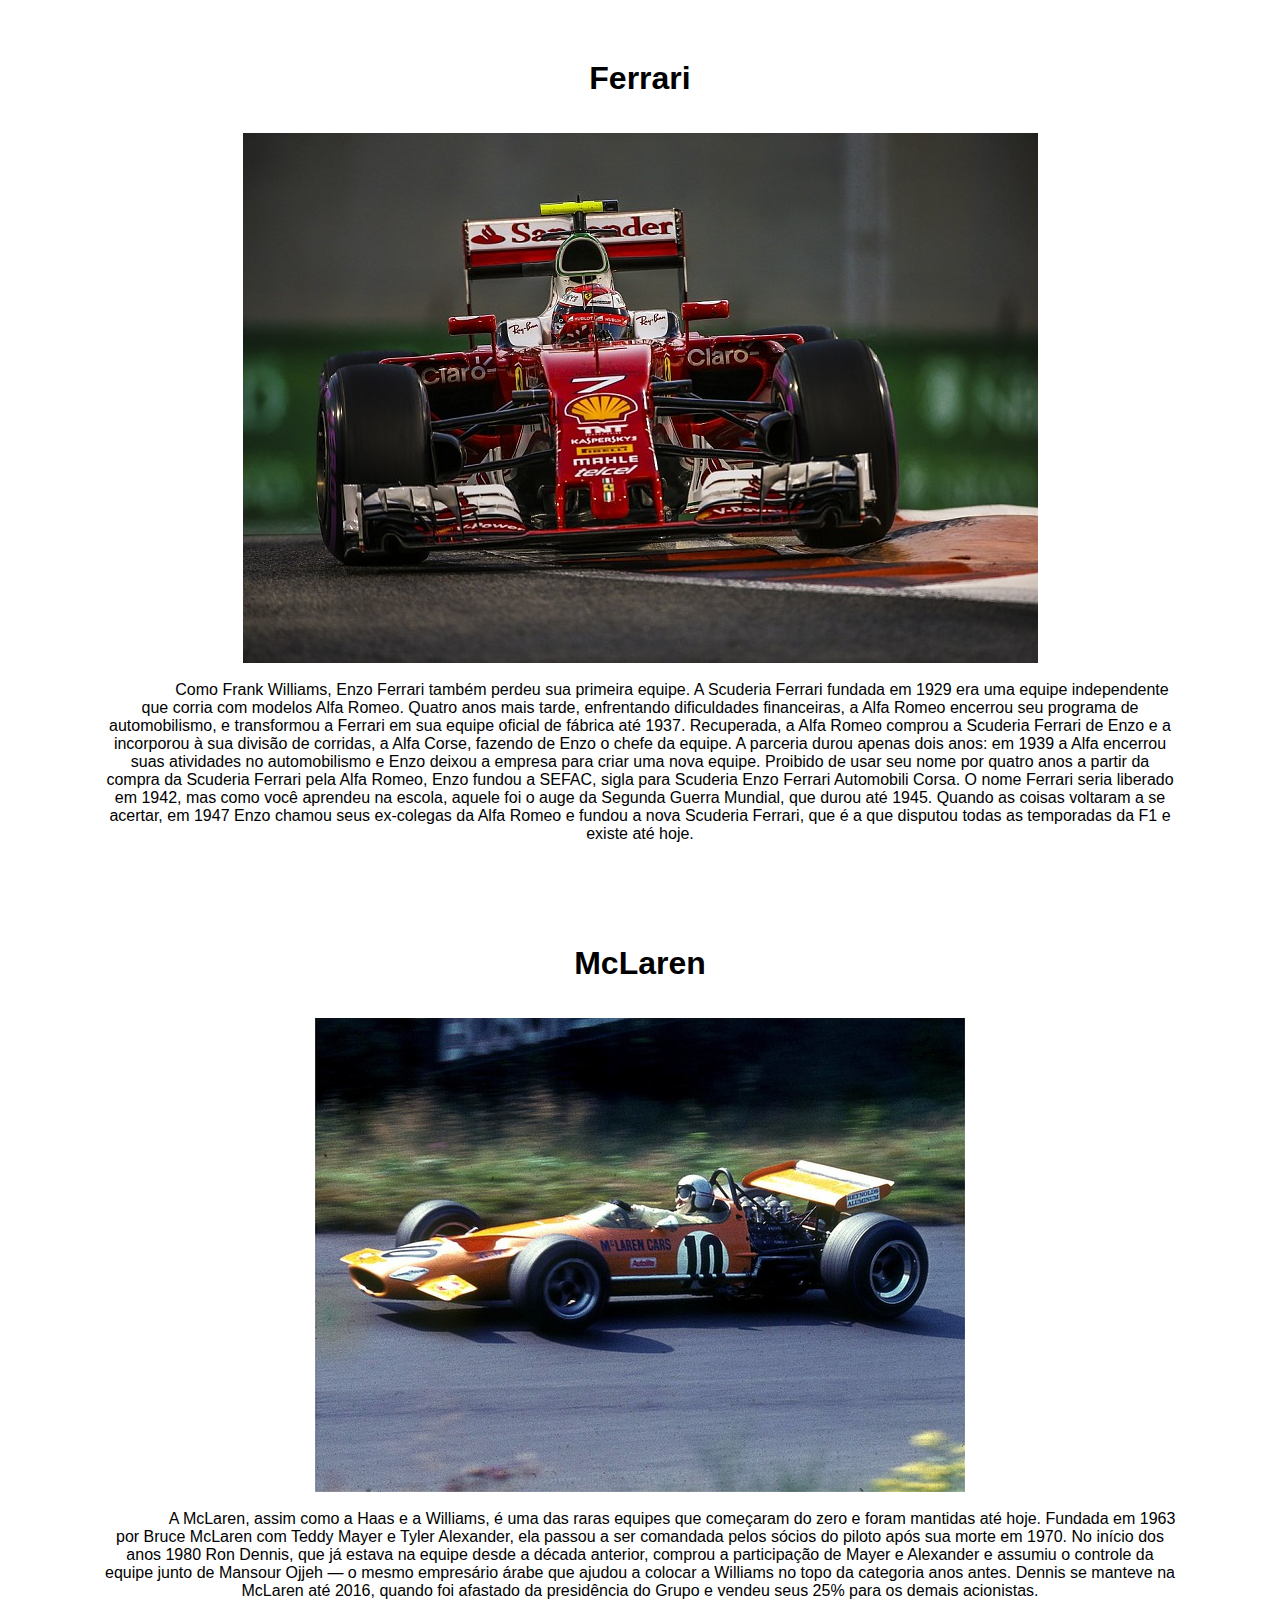
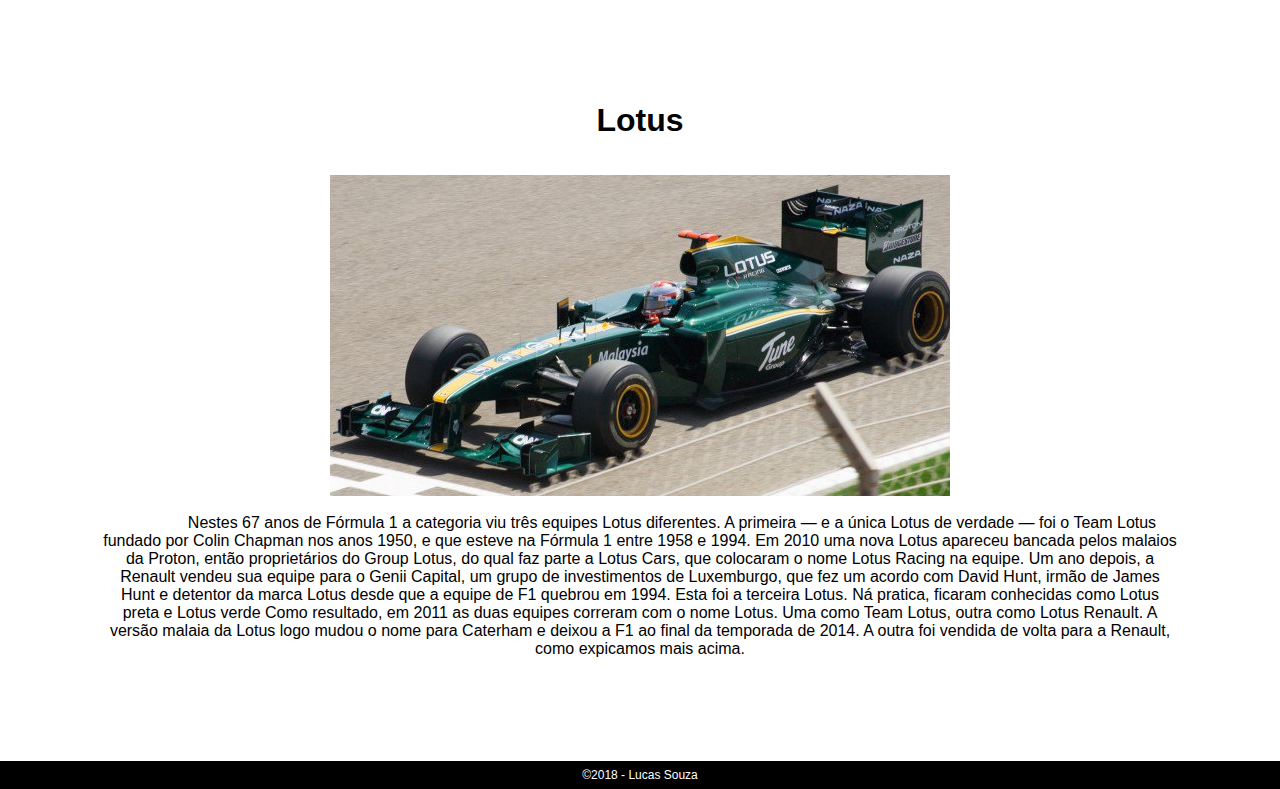
<file: PequenoProjeto/historia/equipes.html>
<!DOCTYPE html>
<html lang="pt-br">
<head>
	<meta name="viewport" content="width=device-width, initial-scale=1.0">
	<meta charset="utf-8">
	<link rel="icon" href="../imagens/iconf1.png">
	<meta http-equiv="X-UA-Compatible" content="IE=edge">
	<title>História - Equipes</title>
	<link rel="stylesheet" type="text/css" href="https://stackpath.bootstrapcdn.com/font-awesome/4.7.0/css/font-awesome.min.css">
	<link rel="stylesheet" type="text/css" href="../css/style.css">
	<script src="https://ajax.googleapis.com/ajax/libs/jquery/3.3.1/jquery.min.js"></script>
	<link rel="stylesheet" href="../stylesocial.css">
</head>
	</head>
	<body>
	<header>
	<div class="logo"><a href="../index.html"><img src="../imagens/logo.png" alt="Logo"></a></div>
		<nav class="Menu">
			<ul>
				<li><a href="../index.html">Home</a></li>
				<li><a href="../sobre.html">Sobre</a></li>
				<li class="sub-menu"><a href="#">História</a>
					<ul>
						<li><a href="equipes.html">Equipes</a></li>
						<li><a href="pilotos.html">Pilotos</a></li>
					</ul>
				</li>
				<li><a href="../circuitos.html">Circuitos</a></li>
				<li><a href="../contato.html">Contato</a></li>
			</ul>
		</nav>

		<div class="social">
			<ul>
				<li><a href="http://www.facebook.com/Formula1" class="icon-facebook2" target="_blank"></a></li>
				<li><a href="http://www.twitter.com/f1" class="icon-twitter" target="_blank"></a></li>
				<li><a href="http://www.instagram.com/f1/?hl=pt-br" class="icon-instagram" target="_blank"></a></li>
				<li><a href="http://www.github.com/lucassouzaolivei/PequenoProjeto" class="icon-github" target="_blank"></a></li>
				

			</ul>
		</div>

		<div class="menu-toggle"><i class="fa fa-bars" aria-hidden="true"></i></div>
		
	</header><!-- /header -->

	<script src="https://code.jquery.com/jquery-3.3.1.js"
  integrity="sha256-2Kok7MbOyxpgUVvAk/HJ2jigOSYS2auK4Pfzbm7uH60="
  crossorigin="anonymous"></script>

		<div style="text-align: center; margin:12%">
			<h1>As Maiores Equipes da História da Fórmula 1</h1>
		</div>


		<div style="text-align: center; margin: 12%">
			<h1>Force India</h1>
			<br><br>
			<img src="../imagens/forceindia.png" style=": 100%">
			<br><br>
			<p class="text-info Recuuo">Em 2018 a Force India irá disputar sua 11ª temporada de Fórmula 1. A estreia dos indianos aconteceu no GP da Austrália de 2008, a primeira etapa daquela temporada, mas não era exatamente a primeira corrida da história daquela equipe.
			Isso porque a Force India foi criada a partir da antiga Spyker F1, a equipe que foi formada pela Spyker Cars no retorno da marca holandesa, disputou apenas a temporada de 2007 e acabou vendida a Vijay Mallya no final de 2007.
			Só que a Spyker F1 também não era exatamente novata: ela surgiu da compra da Midland F1 Racing, que disputou a temporada de F1 de 2006 com os pilotos Tiago Monteiro e Christijan Albers. E ela também não foi criada do zero: a Midland F1 é simplesmente a antiga equipe de Eddie Jordan, rebatizada com o nome da holding canadense Midland Group, que comprou a Jordan Grand Prix em meados de 2005.</p>
			</div>

			<div style="text-align: center; margin: 8%">
			<h1>Red Bull Racing</h1>
			<br><br>
			<img src="../imagens/rbr.png">
			<br><br>
			<p class="text-info Recuuo2">A Red Bull Racing também já está completando mais de uma década na Fórmula 1, mas se considerarmos sua origem, ela tem quase 20 anos de história nos Grandes Prêmios. A equipe austríaca surgiu a partir da compra da antiga equipe Jaguar Racing, que disputou a F1 entre 2000 e 2004.
			Apesar do nome, não havia um único parafuso fornecido pela Jaguar Cars nos carros. O uso da marca Jaguar foi apenas parte da estratégia de branding da Ford, então proprietária da marca inglesa, que arrematou a antiga equipe Stewart Grand Prix.
			Formada por Jackie Stewart e seu filho Paul Stewart como parte de um acordo com a Ford para se tornar a equipe oficial da fabricante em cinco anos, a Stewart Grand Prix estreou em 1997 e já no final de 1999 foi arrematada pela fabricante.</p>
			</div>

			<div style="text-align: center; margin: 8%">
			<h1>Toro Rosso</h1>
			<br><br>
			<img src="../imagens/tororosso.png">
			<br><br>
			<p class="text-info Recuuo3">Toro Rosso, caso você nunca tenha percebido ou perguntado ao Google, é a tradução de “red bull” para o italiano. Não é só um disfarce para fingir que são duas equipes com o mesmo proprietário, mas uma certa homenagem à sua origem italiana. Sim, a Toro Rosso pertence à Red Bull, mas nasceu na Itália em 1985 quando foi fundada por um cara chamado Giancarlo Minardi.
			Entre 1985 e 2001, o próprio Giancarlo Minardi comandou a equipe que levava seu nome, Minardi F1 Team, e revelou vários nomes famosos da F1, como Christian Fittipaldi, Alessandro Nannini, Alex Zanardi, Giancarlo Fisichella, Jarno Trulli, Mark Webber, Michele Alboreto e Fernando Alonso.
			Endividado em 2001, o signore Minardi vendeu a equipe ao australiano Paul Stoddart, que a comandou até 2005, quando decidiu vendê-la à Red Bull GmbH. Apesar da insistência dos fãs, os austríacos energéticos mudaram o nome da equipe para Toro Rosso.</p>
			</div>

			<div style="text-align: center; margin: 8%">
			<h1>Renault Sport F1</h1>
			<br><br>
			<img src="../imagens/renault.png">
			<br><br>
			<p class="text-info Recuuo4">A Renault Sport F1 é uma das grandes confusões dos últimos anos na Fórmula 1. A fabricante francesa entrou oficialmente na Fórmula 1 em 1977, estrando os motores turbo na categoria, mas aquela investida não foi o embrião da atual equipe. A Renault Sport original, ou melhor, Équipe Renault, encerrou sua participação na F1 ao final da temporada de 1985. Coincidentemente na mesma época em que a Benetton comprou a Toleman e a rebatizou com o nome da grife italiana.
			Por que misturei a Benetton na história? Porque os fashionistas italianos disputaram a Fórmula 1 até 2001, e mudaram de nome quando a própria Renault arrematou a equipe para transformá-la na Renault F1. Sim: a Renault F1 onde Fernando Alonso conquistou seus dois títulos é a terceira “geração” da Toleman que deu um carro a Ayrton Senna em 1984. Aliás, Flavio Briatore não entrou na Renault porque gostava dos franceses: ele era executivo da Benetton.
			Mas não é esta a confusão. O negócio começou a se perder quando a Renault decidiu deixar a F1 e, no final de 2010, vendeu a equipe ao grupo Genii Capital, uma holding de investimentos sediada em Luxemburgo. Os investidores fizeram um acordo com o atual detentor da marca Lotus, David Hunt, que comprou os direitos quando a equipe faliu, e a batizaram de Lotus Renault.
			Quando Bruno Senna foi contratado para disputar a F1 pela Lotus Renault, o sobrenome famoso, o capacete amarelo e a pintura preta e dourada forçaram uma associação ao nome Senna novamente em um Lotus preto. Mas não era bem assim. Apesar do nome Lotus, a equipe não tinha nada a ver com a antiga Team Lotus F1 de Colin Chapman (que existiu entre 1958 e 1994), somente um acordo comercial para não batizar o time de ex-Renault ou de Genii Renault. Na verdade o que vimos foi a linhagem familiar de Senna nas pistas em um carro da mesma linhagem daquela equipe que revelou seu tio em 1984.
			Em 2015 a Renault decidiu retornar à F1 e arrematou a Lotus Renault, transformando-a novamente em sua equipe oficial.</p>
			</div>

			<div style="text-align: center; margin: 8%">
			<h1>Mercedes AMG</h1>
			<br><br>
			<img src="../imagens/mercedes.png">
			<br><br>
			<p class="text-info Recuuo5">A Mercedes AMG/Mercedes GP se tornou uma equipe tão bem-sucedida e dominante, que é fácil esquecer que ela não surgiu de uma iniciativa da fabricante alemã. Quem acompanha a F1 lembra que a Mercedes AMG surgiu em 2010 como Mercedes GP, após comprar 75% da Brawn GP, a primeira e até agora única equipe da história que venceu o título de pilotos e construtores em seu primeiro ano de competição.
			E quem começar a vasculhar seu HD encefálico irá lembrar que a Brawn GP nasceu quando Ross Brawn arrematou a equipe de fábrica da Honda (oficialmente Honda Racing F1) quando os japoneses abandonaram a F1 devido à crise mundial daquele ano.
			E assim como a Mercedes, a Honda também não montou a equipe do zero como fizera nos anos 1960. Ela voltou à categoria no final de 2005 através da aquisição da British American Racing, mais conhecida como BAR, que disputou a Fórmula 1 entre 1999 e 2005 com os motores da fabricante japonesa.
			Mas a origem da Mercedes AMG também não está na BAR. A BAR foi criada após a aquisição da tradicionalíssima Tyrrell, que foi fundada em 1973 quando a Matra rompeu o contrato com Ken Tyrrell, que construiu um carro novo e fez uma nova equipe com seu nome. Esta sim, uma equipe estreante criada do zero.</p>
			</div>

			<div style="text-align: center; margin: 8%">
			<h1>MATRA</h1>
			<br><br>
			<img src="../imagens/matra.png">
			<br><br>
			<p class="text-info Recuuo6">Já que falamos na Matra, vamos aproveitar para contar o que aconteceu a ela depois que Ken Tyrrell caiu fora para criar sua equipe campeã. Os franceses continuaram competindo até 1972 e ao final daquela temporada se retiraram da Fórmula 1, mas mantiveram suas operações no Mundial de Carros Esporte (WSC) por mais dois anos.
			Em 1974, quando eles finalmente se retiraram do automobilismo, um outro francês chamado Guy Ligier arrematou toda a estrutura da Matra, incluindo os motores e a integrou à sua equipe, que havia sido fundada em 1968 como construtora de carros esporte para o WSC. Assim a Ligier entrou na F1 em 1976 e ali ficou até 1996, quando foi vendida ao recém-aposentado Alain Prost.
			Assim nasceu a Prost Grand Prix, que estreou na F1 em 1997 com dois pódios de Olivier Panis, mas enfrentou problemas durante toda a sua curta história — apesar de um segundo lugar de Jarno Trulli no GP da Áustria de 1999. Em 2001, sem condições de continuar, Prost encerrou a equipe e a vendeu para um consórcio chamado Phoenix Finance.
			O Phoenix Finance pretendia criar uma equipe com a estrutura da Prost GP e da Arrows, com Tom Walkinshaw no comando. Contudo, a FIA encarou a junção das duas equipes como uma nova equipe, exigiu um novo processo de inscrição e o projeto acabou engavetado.</p>
			</div>

			<div style="text-align: center; margin: 8%">
			<h1>Walter Wolf Racing</h1>
			<br><br>
			<img src="../imagens/walter.png">
			<br><br>
			<p class="text-info Recuuo7">A Walter Wolf Racing chegou à Fórmula 1 através de uma parceria com a primeira equipe de Frank Williams, a Frank Williams (Racing Cars), na qual adquiriu uma participação de 60%.
			Com a parceria, a Frank Williams muda seu nome para Wolf-Williams Racing em 1976. A temporada não é das melhores e, ao final daquele ano, Walter Wolf decide reestruturar sua equipe, afastando Frank Williams do comando. Enfurecido, Williams desiste da parceria e vende seus 40% a Wolf, que muda o nome da equipe para Walter Wolf Racing.
			No ano seguinte Frank Williams funda a Williams Grand Prix Engineering ao lado de seu amigo Patrick Head, a equipe que conhecemos até hoje, atualmente batizada Williams Martini Racing por razões comerciais.
			Já a Walter Wolf Racing venceu sua primeira corrida sem Williams e terminou o campeonato de construtores de 1977 em 4º lugar. Em 1978, Jody Scheckter pontuou em seis das 16 corridas e levou a equipe ao 5º lugar geral. Em 1979 James Hunt começou a temporada como o único piloto e foi substituído por Keke Rosberg na metade do campeonato. Sem nenhum ponto e cansado da Fórmula 1, Walter Wolf vendeu a equipe aos irmãos Fittipaldi no início de 1980.</p>
			</div>

			<div style="text-align: center; margin: 8%">
			<h1>Sauber</h1>
			<br><br>
			<img src="../imagens/sauber.png">
			<br><br>
			<p class="text-info Recuuo8">A Sauber que conhecemos hoje foi fundada no início dos anos 1970 pelo suíço Peter Sauber para participar de subidas de montanha (a única modalidade permitida na Suíça). Nos anos 1980 Sauber migrou para os protótipos-esporte do Mundial de Carros Esporte (WSC) até chegar à Fórmula 1 em 1993.
			Em 2005 Peter Sauber vendeu sua equipe à BMW, que a transformou em sua equipe oficial de fábrica, porém mantendo o nome BMW Sauber. Na temporada de estreia, 2006, a equipe conseguiu dois pódios com um terceiro lugar de Nick Heidfeld e um terceiro do estreante Robert Kubica. Na temporada seguinte, mesmo sem uma vitória e com apenas dois pódios — ambos de Nick Heidfeld — a equipe terminou o campeonato de construtores em terceiro lugar, mas devido à desclassificação da McLaren, a BMW acabou com o vice-campeonato daquele ano.
			Na temporada seguinte veio a primeira e única vitória da equipe: Robert Kubica no GP do Canadá. Com a maioria das corridas terminadas na zona dos pontos e outros nove pódios de sua dupla de pilotos, a BMW terminou o campeonato em terceiro lugar.
			Mas em 2009 as coisas mudaram: com apenas 2 pódios e 36 pontos, a BMW terminou o campeonato em sexto. Somando a insatisfação com os resultados à crise mundial da época, a BMW revendeu a equipe a Peter Sauber e se retirou do automobilismo. Na temporada seguinte, contudo, algo curioso aconteceu: a FIA não permitiu a mudança do nome BMW Sauber para Sauber. Mesmo com os motores Ferrari na traseira do C29, a equipe correu como BMW Sauber Ferrari.</p>
			</div>

			<div style="text-align: center; margin: 8%">
			<h1>Ferrari</h1>
			<br><br>
			<img src="../imagens/ferrari.png">
			<br><br>
			<p class="text-info Recuuo9">Como Frank Williams, Enzo Ferrari também perdeu sua primeira equipe. A Scuderia Ferrari fundada em 1929 era uma equipe independente que corria com modelos Alfa Romeo. Quatro anos mais tarde, enfrentando dificuldades financeiras, a Alfa Romeo encerrou seu programa de automobilismo, e transformou a Ferrari em sua equipe oficial de fábrica até 1937. Recuperada, a Alfa Romeo comprou a Scuderia Ferrari de Enzo e a incorporou à sua divisão de corridas, a Alfa Corse, fazendo de Enzo o chefe da equipe.
			A parceria durou apenas dois anos: em 1939 a Alfa encerrou suas atividades no automobilismo e Enzo deixou a empresa para criar uma nova equipe. Proibido de usar seu nome por quatro anos a partir da compra da Scuderia Ferrari pela Alfa Romeo, Enzo fundou a SEFAC, sigla para Scuderia Enzo Ferrari Automobili Corsa.
			O nome Ferrari seria liberado em 1942, mas como você aprendeu na escola, aquele foi o auge da Segunda Guerra Mundial, que durou até 1945. Quando as coisas voltaram a se acertar, em 1947 Enzo chamou seus ex-colegas da Alfa Romeo e fundou a nova Scuderia Ferrari, que é a que disputou todas as temporadas da F1 e existe até hoje.</p>
			</div>

			<div style="text-align: center; margin: 8%">
			<h1>McLaren</h1>
			<br><br>
			<img src="../imagens/mclaren.png">
			<br><br>
			<p class="text-info Recuuo10">A McLaren, assim como a Haas e a Williams, é uma das raras equipes que começaram do zero e foram mantidas até hoje. Fundada em 1963 por Bruce McLaren com Teddy Mayer e Tyler Alexander, ela passou a ser comandada pelos sócios do piloto após sua morte em 1970.
			No início dos anos 1980 Ron Dennis, que já estava na equipe desde a década anterior, comprou a participação de Mayer e Alexander e assumiu o controle da equipe junto de Mansour Ojjeh — o mesmo empresário árabe que ajudou a colocar a Williams no topo da categoria anos antes.
			Dennis se manteve na McLaren até 2016, quando foi afastado da presidência do Grupo e vendeu seus 25% para os demais acionistas.</p>
			</div>

			<div style="text-align: center; margin: 8%">
			<h1>Lotus</h1>
			<br><br>
			<img src="../imagens/lotus.png">
			<br><br>
			<p class="text-info Recuuo11">Nestes 67 anos de Fórmula 1 a categoria viu três equipes Lotus diferentes. A primeira — e a única Lotus de verdade — foi o Team Lotus fundado por Colin Chapman nos anos 1950, e que esteve na  Fórmula 1 entre 1958 e 1994.
			Em 2010 uma nova Lotus apareceu bancada pelos malaios da Proton, então proprietários do Group Lotus, do qual faz parte a Lotus Cars, que colocaram o nome Lotus Racing na equipe.
			Um ano depois, a Renault vendeu sua equipe para o Genii Capital, um grupo de investimentos de Luxemburgo, que fez um acordo com David Hunt, irmão de James Hunt e detentor da marca Lotus desde que a equipe de F1 quebrou em 1994. Esta foi a terceira Lotus.
			Ná pratica, ficaram conhecidas como Lotus preta e Lotus verde
			Como resultado, em 2011 as duas equipes correram com o nome Lotus. Uma como Team Lotus, outra como Lotus Renault. A versão malaia da Lotus logo mudou o nome para Caterham e deixou a F1 ao final da temporada de 2014. A outra foi vendida de volta para a Renault, como expicamos mais acima.</p>
			</div>








		</div>
	
		<!-- rodapé -->
		<footer>
			<p>©2018 - Lucas Souza</p>
		</footer>


		</div>
<script src="../js/menu.js"></script>

	</body>
	</html>
</file>
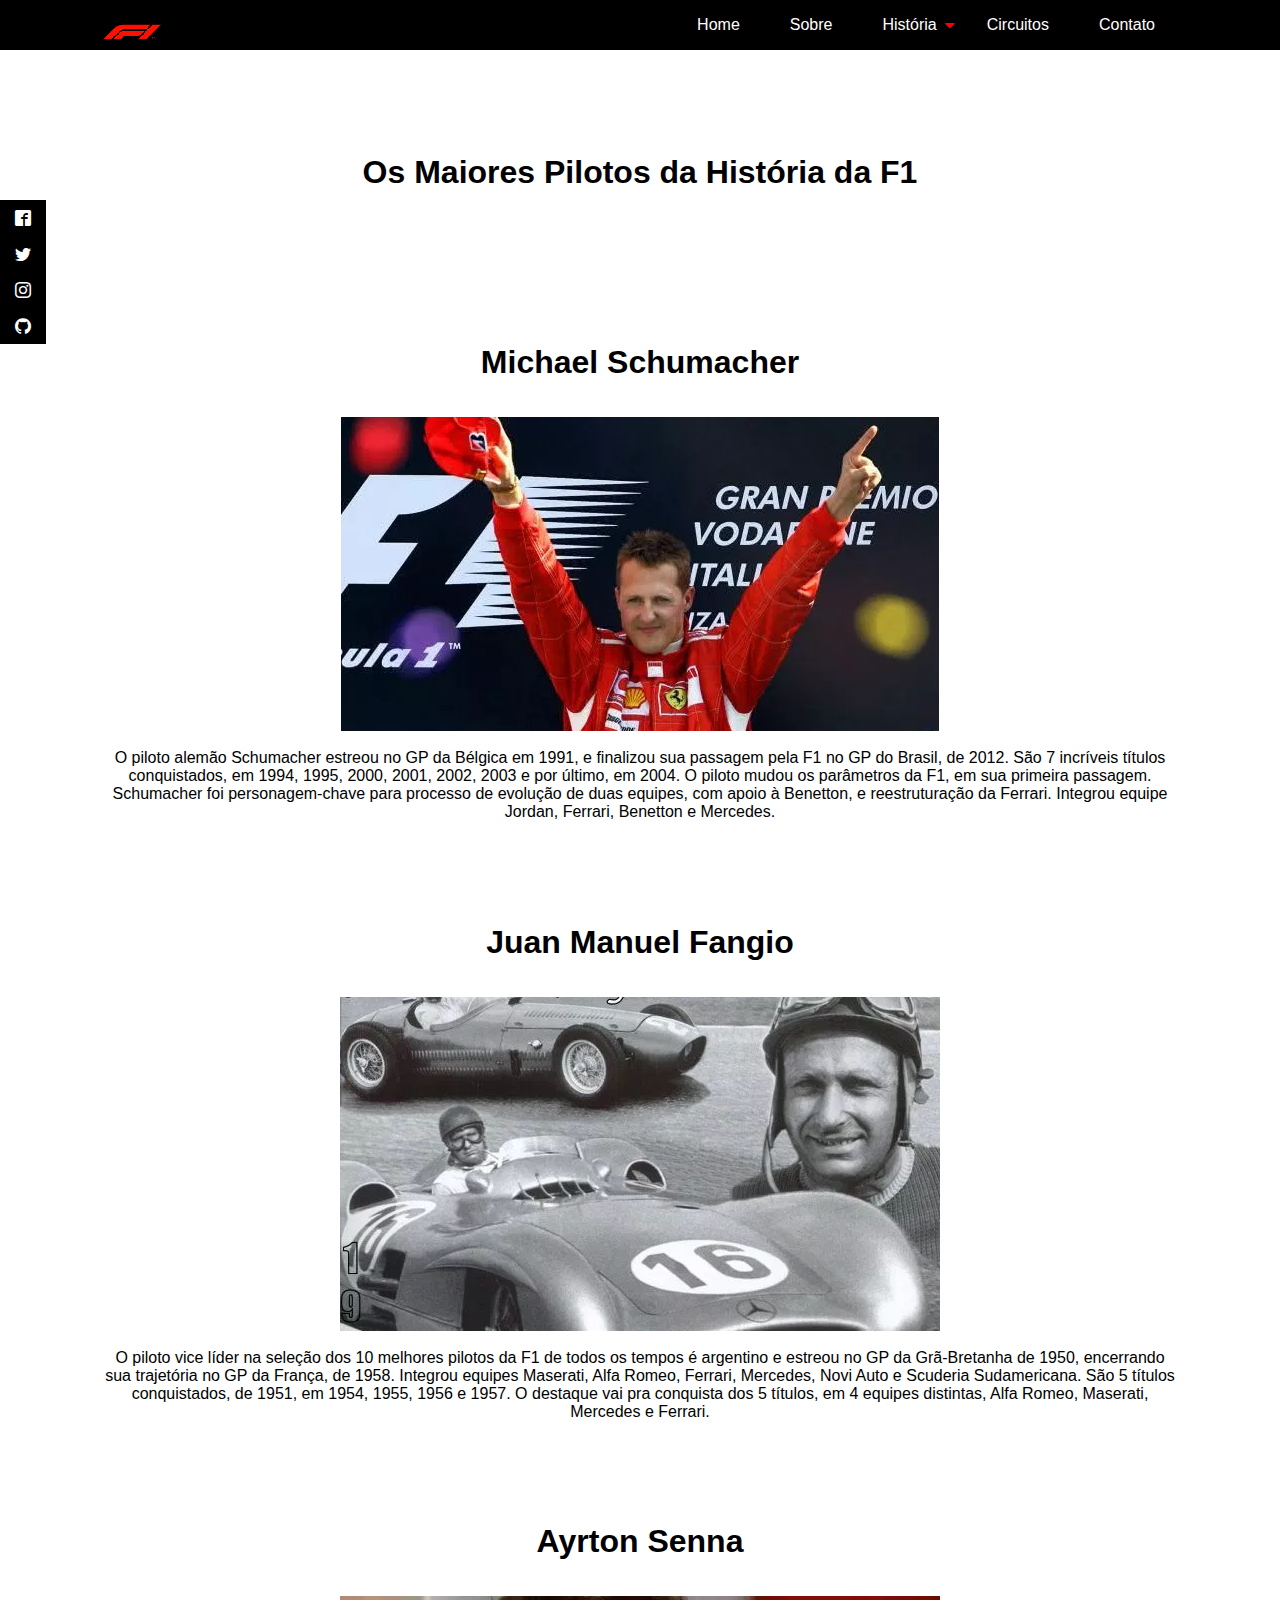
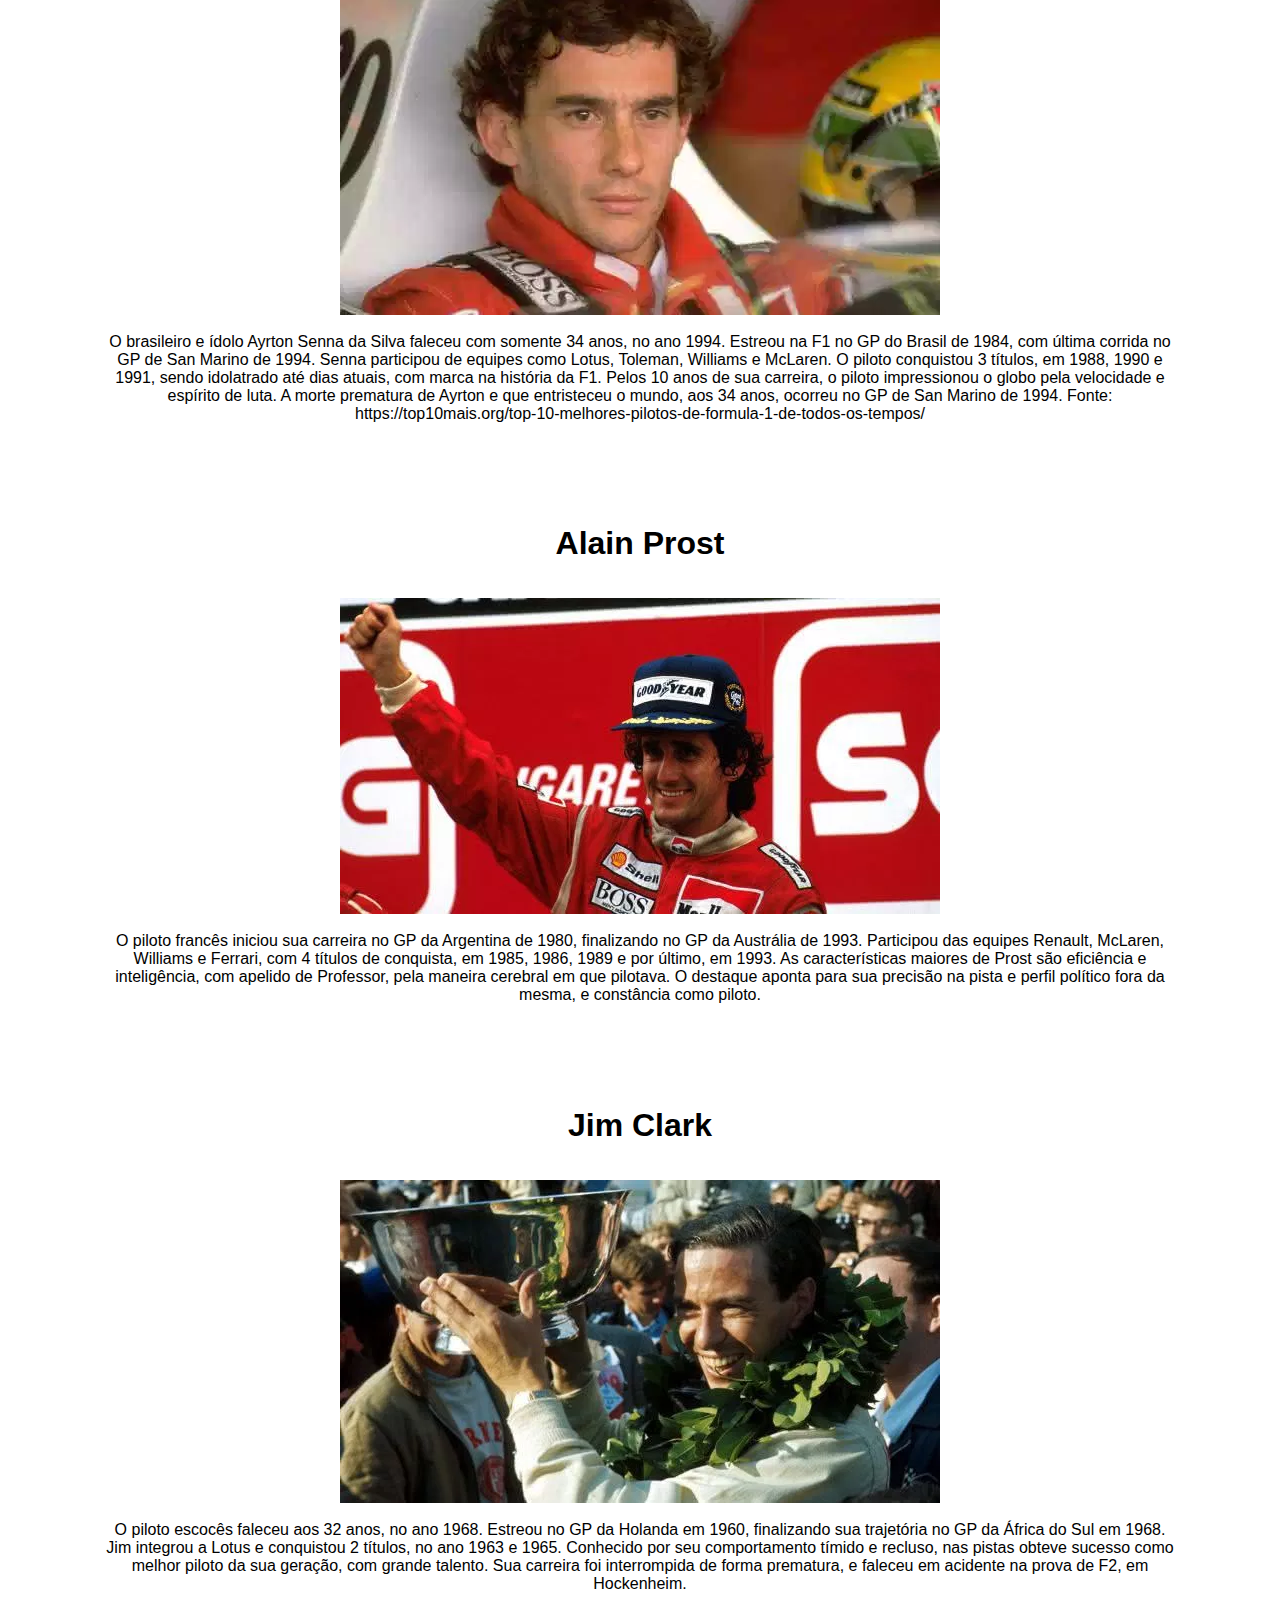
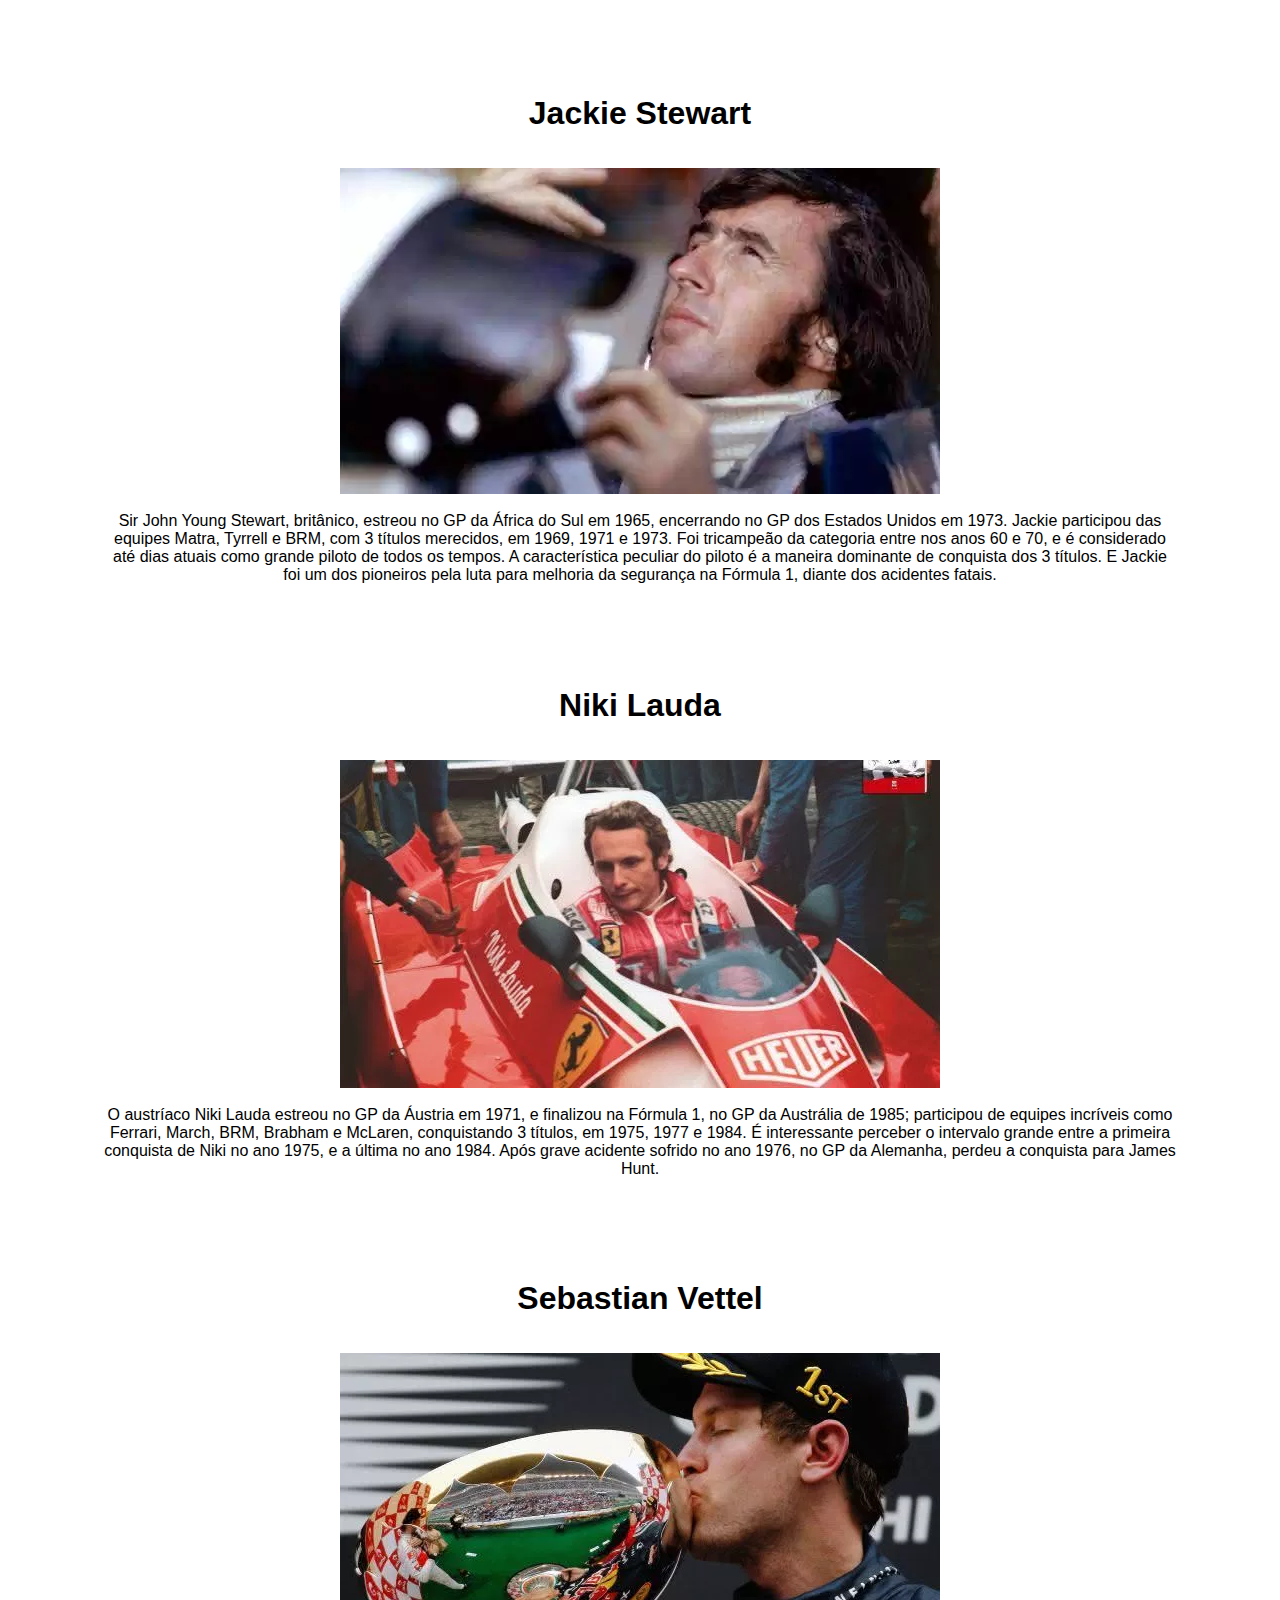
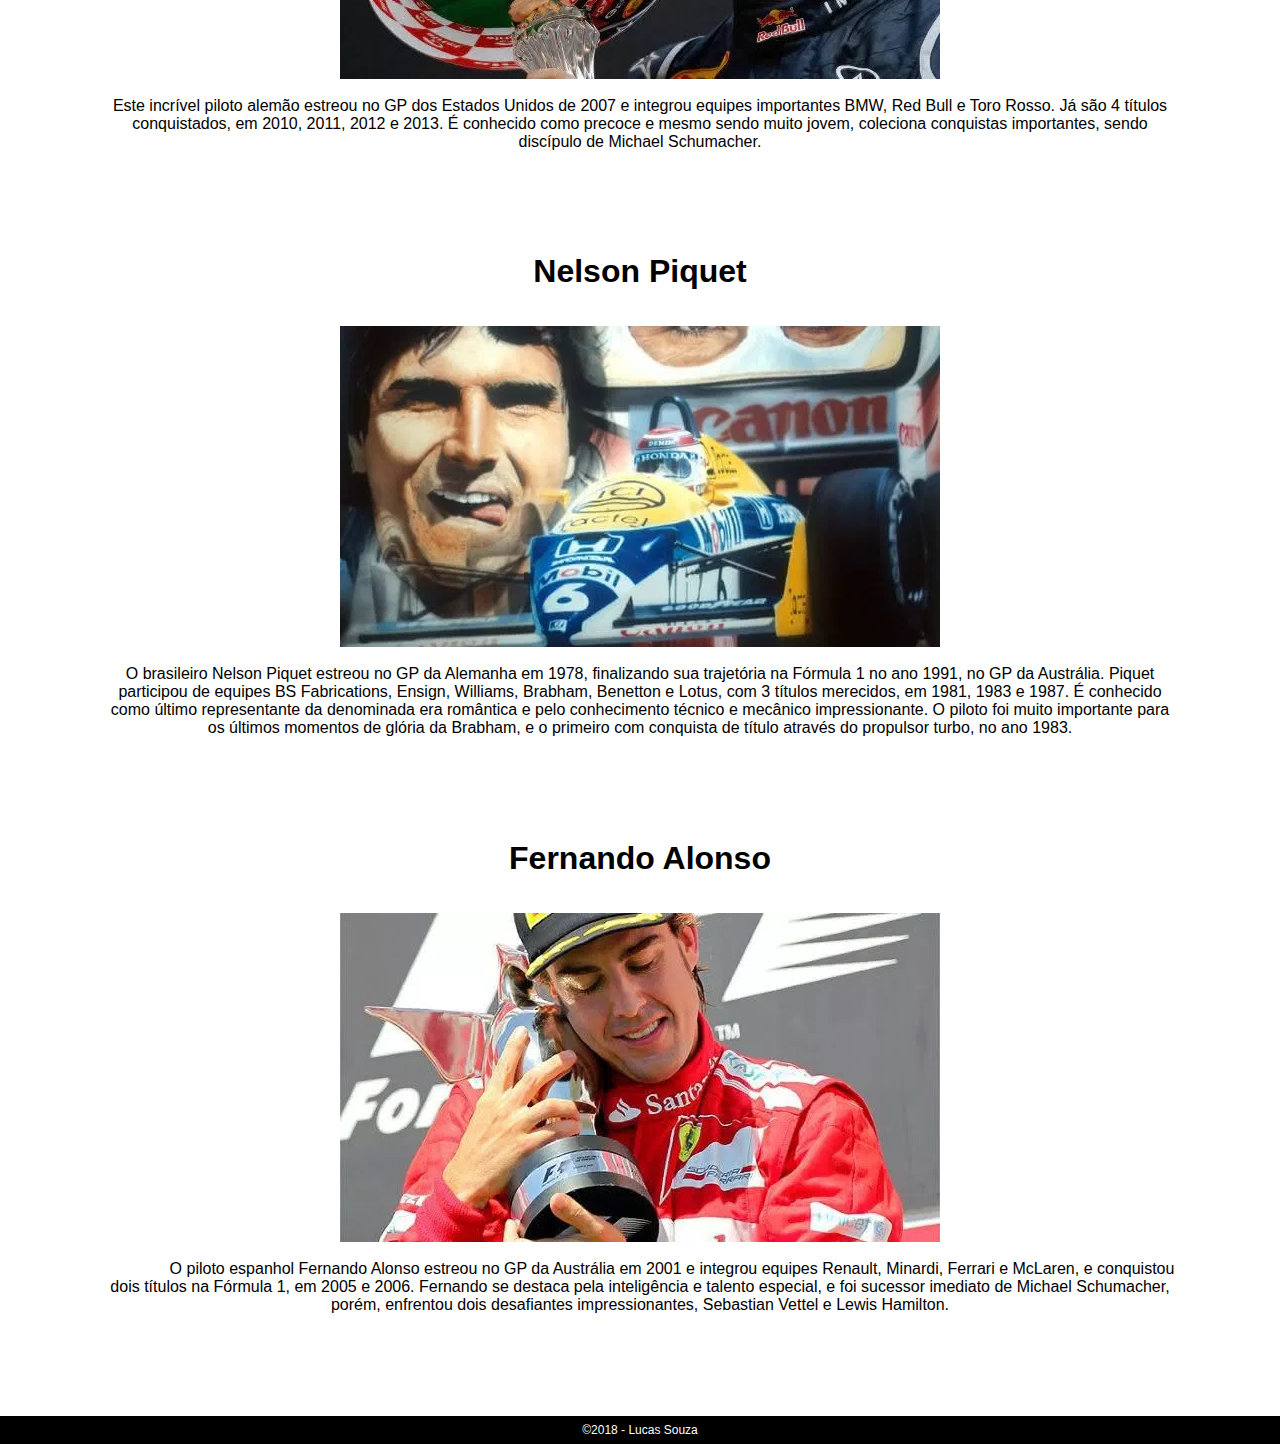
<file: PequenoProjeto/historia/pilotos.html>
<!DOCTYPE html>
<html lang="pt-br">
<head>
	<meta name="viewport" content="width=device-width, initial-scale=1.0">
	<meta charset="utf-8">
	<link rel="icon" href="../imagens/iconf1.png">
	<meta http-equiv="X-UA-Compatible" content="IE=edge">
	<title>História - Pilotos</title>
	<link rel="stylesheet" type="text/css" href="https://stackpath.bootstrapcdn.com/font-awesome/4.7.0/css/font-awesome.min.css">
	<link rel="stylesheet" type="text/css" href="../css/style.css">
	<script src="https://ajax.googleapis.com/ajax/libs/jquery/3.3.1/jquery.min.js"></script>
	<link rel="stylesheet" href="../stylesocial.css">
</head>
	</head>
	<body>
	<header>
		<div class="logo"><a href="../index.html"><img src="../imagens/logo.png" alt="Logo"></a></div>
		<nav class="Menu">
			<ul>
				<li><a href="../index.html">Home</a></li>
				<li><a href="../sobre.html">Sobre</a></li>
				<li class="sub-menu"><a href="#">História</a>
					<ul>
						<li><a href="equipes.html">Equipes</a></li>
						<li><a href="pilotos.html">Pilotos</a></li>
					</ul>
				</li>
				<li><a href="../circuitos.html">Circuitos</a></li>
				<li><a href="../contato.html">Contato</a></li>
			</ul>
		</nav>

	<div class="social">
			<ul>
				<li><a href="http://www.facebook.com/Formula1" class="icon-facebook2" target="_blank"></a></li>
				<li><a href="http://www.twitter.com/f1" class="icon-twitter" target="_blank"></a></li>
				<li><a href="http://www.instagram.com/f1/?hl=pt-br" class="icon-instagram" target="_blank"></a></li>
				<li><a href="http://www.github.com/lucassouzaolivei/PequenoProjeto" class="icon-github" target="_blank"></a></li>
				

			</ul>
		</div>

		<div class="menu-toggle"><i class="fa fa-bars" aria-hidden="true"></i></div>
		
	</header><!-- /header -->

	<script src="https://code.jquery.com/jquery-3.3.1.js"
  integrity="sha256-2Kok7MbOyxpgUVvAk/HJ2jigOSYS2auK4Pfzbm7uH60="
  crossorigin="anonymous"></script>




  </script>
		<div style="text-align: center; margin: 12%">
			<h1>Os Maiores Pilotos da História da F1</h1>
		</div>


		<div style="text-align: center; margin: 8%">
			<h1>Michael Schumacher</h1>
			<br><br>
			<img src="../imagens/schumacher.png">
			<br><br>
			<p class="text-info Recuuuo">O piloto alemão Schumacher estreou no GP da Bélgica em 1991, e finalizou sua passagem pela F1 no GP do Brasil, de 2012. São 7 incríveis títulos conquistados, em 1994, 1995, 2000, 2001, 2002, 2003 e por último, em 2004. O piloto mudou os parâmetros da F1, em sua primeira passagem. Schumacher foi personagem-chave para processo de evolução de duas equipes, com apoio à Benetton, e reestruturação da Ferrari. Integrou equipe Jordan, Ferrari, Benetton e Mercedes.</p>
			</div>

			<div style="text-align: center; margin: 8%">
			<h1>Juan Manuel Fangio</h1>
			<br><br>
			<img src="../imagens/fangio.png">
			<br><br>
			<p class="text-info Recuuuo2">O piloto vice líder na seleção dos 10 melhores pilotos da F1 de todos os tempos é argentino e estreou no GP da Grã-Bretanha de 1950, encerrando sua trajetória no GP da França, de 1958. Integrou equipes Maserati, Alfa Romeo, Ferrari, Mercedes, Novi Auto e Scuderia Sudamericana. São 5 títulos conquistados, de 1951, em 1954, 1955, 1956 e 1957. O destaque vai pra conquista dos 5 títulos, em 4 equipes distintas, Alfa Romeo, Maserati, Mercedes e Ferrari.</p>
			</div>

			<div style="text-align: center; margin: 8%">
			<h1>Ayrton Senna</h1>
			<br><br>
			<img src="../imagens/senna.png">
			<br><br>
			<p class="text-info Recuuuo3">O brasileiro e ídolo Ayrton Senna da Silva faleceu com somente 34 anos, no ano 1994. Estreou na F1 no GP do Brasil de 1984, com última corrida no GP de San Marino de 1994. Senna participou de equipes como Lotus, Toleman, Williams e McLaren. O piloto conquistou 3 títulos, em 1988, 1990 e 1991, sendo idolatrado até dias atuais, com marca na história da F1. Pelos 10 anos de sua carreira, o piloto impressionou o globo pela velocidade e espírito de luta. A morte prematura de Ayrton e que entristeceu o mundo, aos 34 anos, ocorreu no GP de San Marino de 1994. Fonte: https://top10mais.org/top-10-melhores-pilotos-de-formula-1-de-todos-os-tempos/</p>
			</div>

			<div style="text-align: center; margin: 8%">
			<h1>Alain Prost</h1>
			<br><br>
			<img src="../imagens/prost.png">
			<br><br>
			<p class="text-info Recuuuo4">O piloto francês iniciou sua carreira no GP da Argentina de 1980, finalizando no GP da Austrália de 1993. Participou das equipes Renault, McLaren, Williams e Ferrari, com 4 títulos de conquista, em 1985, 1986, 1989 e por último, em 1993. As características maiores de Prost são eficiência e inteligência, com apelido de Professor, pela maneira cerebral em que pilotava. O destaque aponta para sua precisão na pista e perfil político fora da mesma, e constância como piloto.</p>
			</div>

			<div style="text-align: center; margin: 8%">
			<h1>Jim Clark</h1>
			<br><br>
			<img src="../imagens/clark.png">
			<br><br>
			<p class="text-info Recuuuo5">O piloto escocês faleceu aos 32 anos, no ano 1968. Estreou no GP da Holanda em 1960, finalizando sua trajetória no GP da África do Sul em 1968. Jim integrou a Lotus e conquistou 2 títulos, no ano 1963 e 1965. Conhecido por seu comportamento tímido e recluso, nas pistas obteve sucesso como melhor piloto da sua geração, com grande talento. Sua carreira foi interrompida de forma prematura, e faleceu em acidente na prova de F2, em Hockenheim.</p>
			</div>

			<div style="text-align: center; margin: 8%">
			<h1>Jackie Stewart</h1>
			<br><br>
			<img src="../imagens/jackie.png">
			<br><br>
			<p class="text-info Recuuuo6">Sir John Young Stewart, britânico, estreou no GP da África do Sul em 1965, encerrando no GP dos Estados Unidos em 1973. Jackie participou das equipes Matra, Tyrrell e BRM, com 3 títulos merecidos, em 1969, 1971 e 1973. Foi tricampeão da categoria entre nos anos 60 e 70, e é considerado até dias atuais como grande piloto de todos os tempos. A característica peculiar do piloto é a maneira dominante de conquista dos 3 títulos. E Jackie foi um dos pioneiros pela luta para melhoria da segurança na Fórmula 1, diante dos acidentes fatais.</p>
			</div>

			<div style="text-align: center; margin: 8%">
			<h1>Niki Lauda</h1>
			<br><br>
			<img src="../imagens/lauda.png">
			<br><br>
			<p class="text-info Recuuuo7">O austríaco Niki Lauda estreou no GP da Áustria em 1971, e finalizou na Fórmula 1, no GP da Austrália de 1985; participou de equipes incríveis como Ferrari, March, BRM, Brabham e McLaren, conquistando 3 títulos, em 1975, 1977 e 1984. É interessante perceber o intervalo grande entre a primeira conquista de Niki no ano 1975, e a última no ano 1984. Após grave acidente sofrido no ano 1976, no GP da Alemanha, perdeu a conquista para James Hunt.</p>
			</div>

			<div style="text-align: center; margin: 8%">
			<h1>Sebastian Vettel</h1>
			<br><br>
			<img src="../imagens/vettel.png">
			<br><br>
			<p class="text-info Recuuuo8">Este incrível piloto alemão estreou no GP dos Estados Unidos de 2007 e integrou equipes importantes BMW, Red Bull e Toro Rosso. Já são 4 títulos conquistados, em 2010, 2011, 2012 e 2013. É conhecido como precoce e mesmo sendo muito jovem, coleciona conquistas importantes, sendo discípulo de Michael Schumacher.</p>
			</div>


			<div style="text-align: center; margin: 8%">
			<h1>Nelson Piquet</h1>
			<br><br>
			<img src="../imagens/piquet.png">
			<br><br>
			<p class="text-info Recuuuo10">O brasileiro Nelson Piquet estreou no GP da Alemanha em 1978, finalizando sua trajetória na Fórmula 1 no ano 1991, no GP da Austrália. Piquet participou de equipes BS Fabrications, Ensign, Williams, Brabham, Benetton e Lotus, com 3 títulos merecidos, em 1981, 1983 e 1987. É conhecido como último representante da denominada era romântica e pelo conhecimento técnico e mecânico impressionante. O piloto foi muito importante para os últimos momentos de glória da Brabham, e o primeiro com conquista de título através do propulsor turbo, no ano 1983.</p>
			</div>

			<div style="text-align: center; margin: 8%">
			<h1>Fernando Alonso</h1>
			<br><br>
			<img src="../imagens/alonso.png">
			<br><br>
			<p class="text-info Recuuo11">O piloto espanhol Fernando Alonso estreou no GP da Austrália em 2001 e integrou equipes Renault, Minardi, Ferrari e McLaren, e conquistou dois títulos na Fórmula 1, em 2005 e 2006. Fernando se destaca pela inteligência e talento especial, e foi sucessor imediato de Michael Schumacher, porém, enfrentou dois desafiantes impressionantes, Sebastian Vettel e Lewis Hamilton.</p>
			</div>








		</div>
	
		<!-- rodapé -->
		<footer>
			<p>©2018 - Lucas Souza</p>
		</footer>


		</div>

<script src="../js/menu.js"></script>		
	</body>
	</html>
</file>
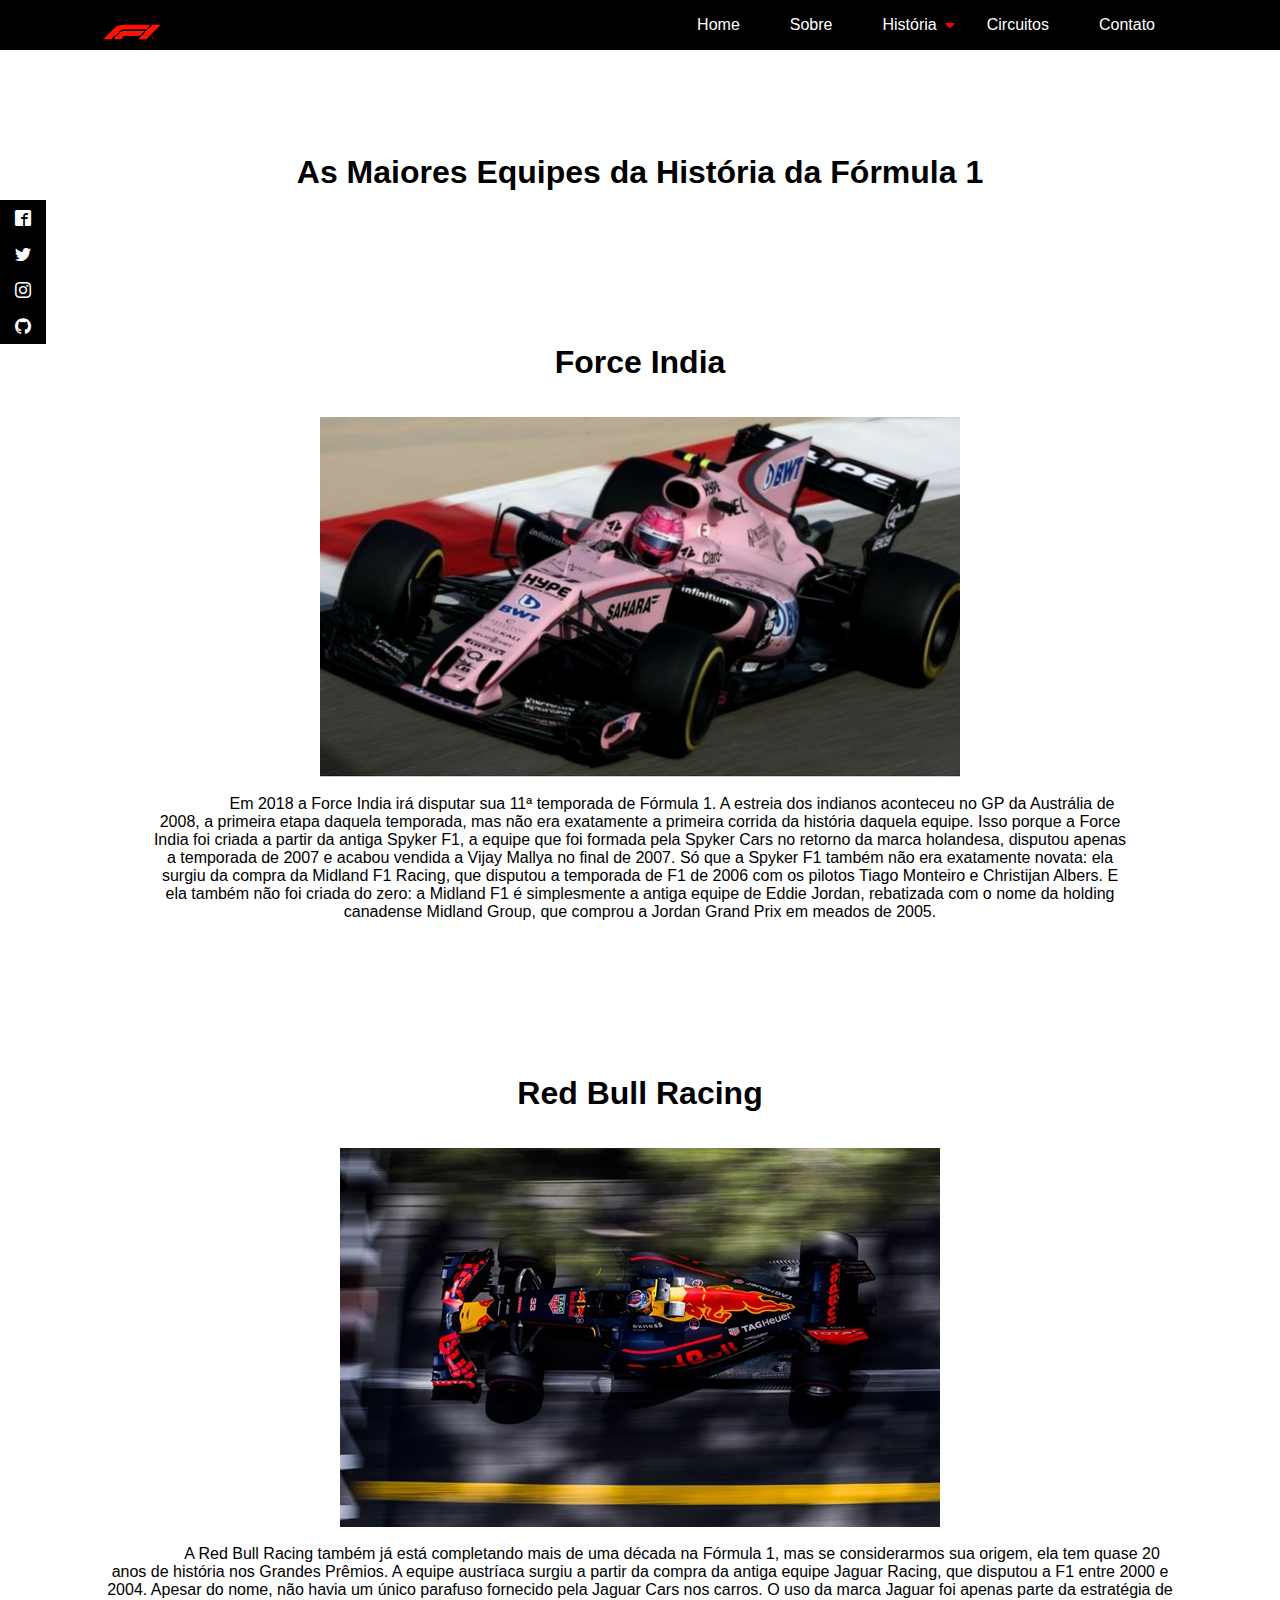
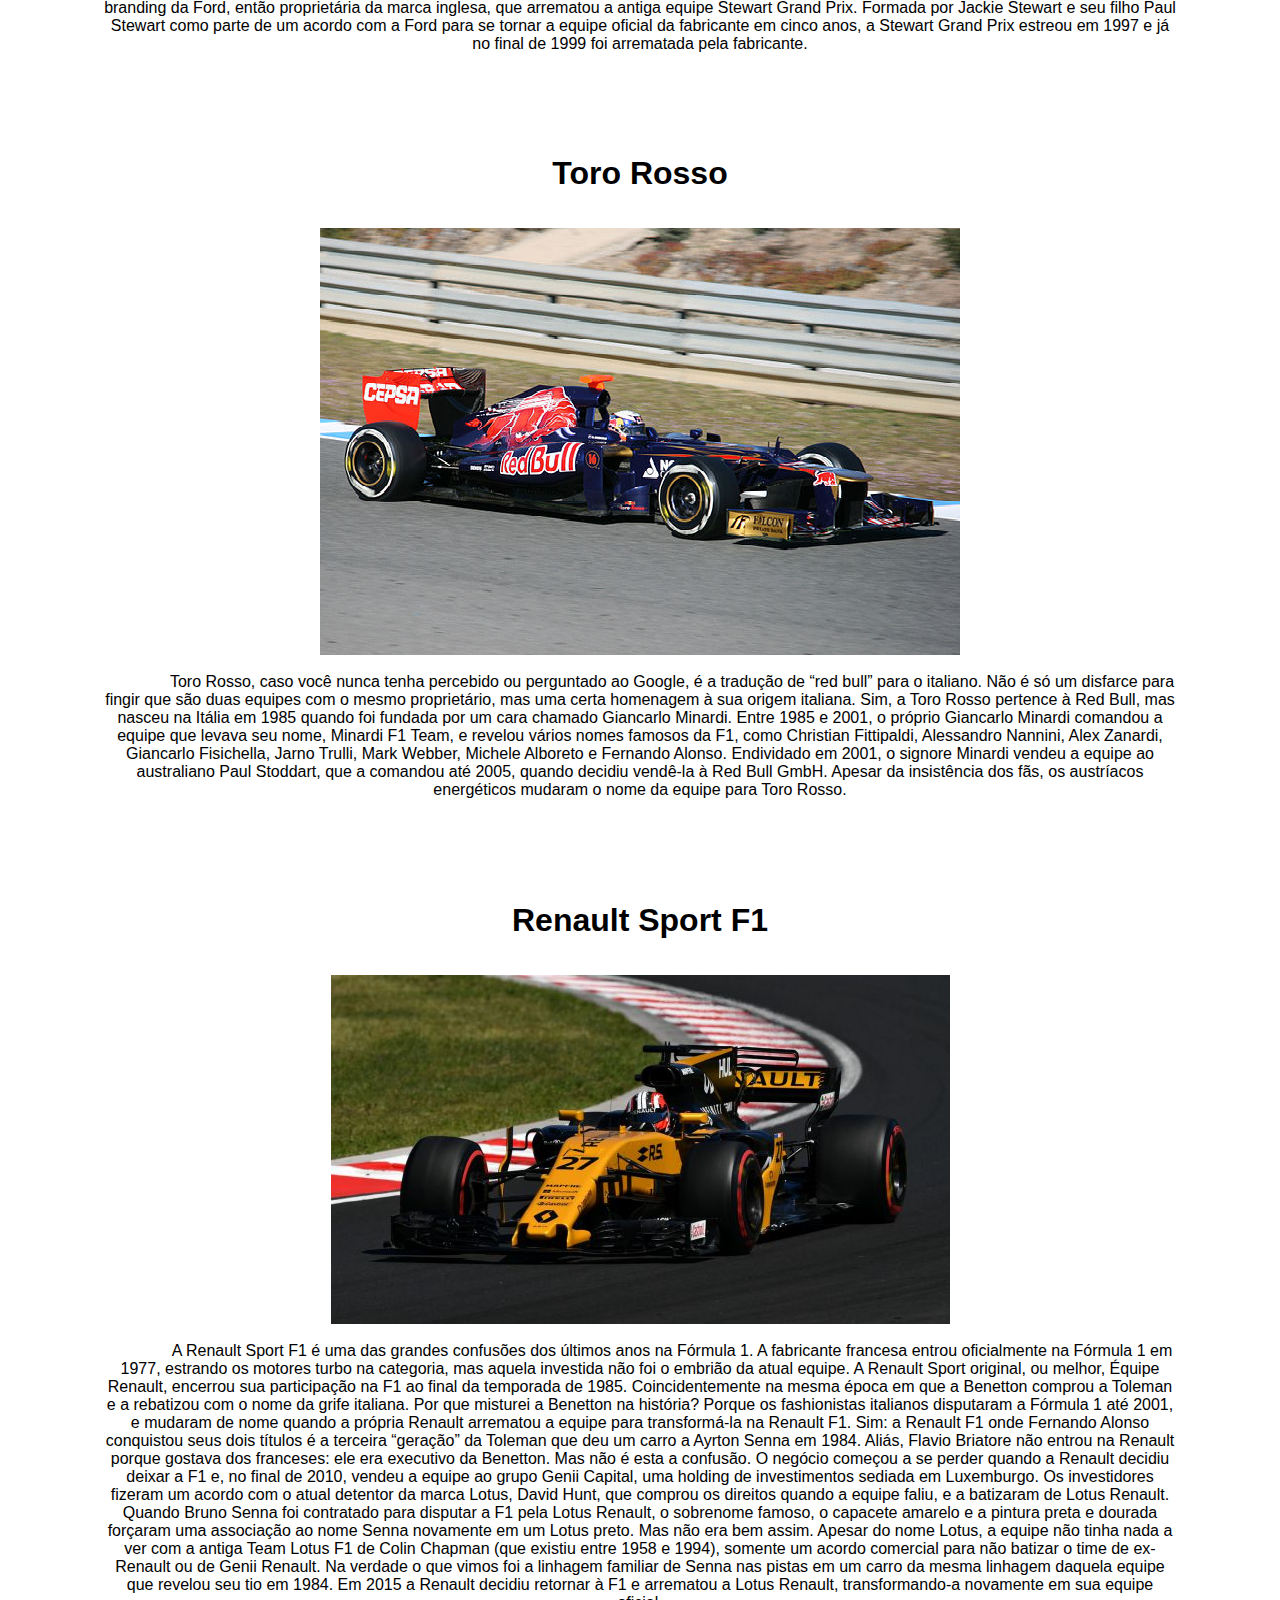
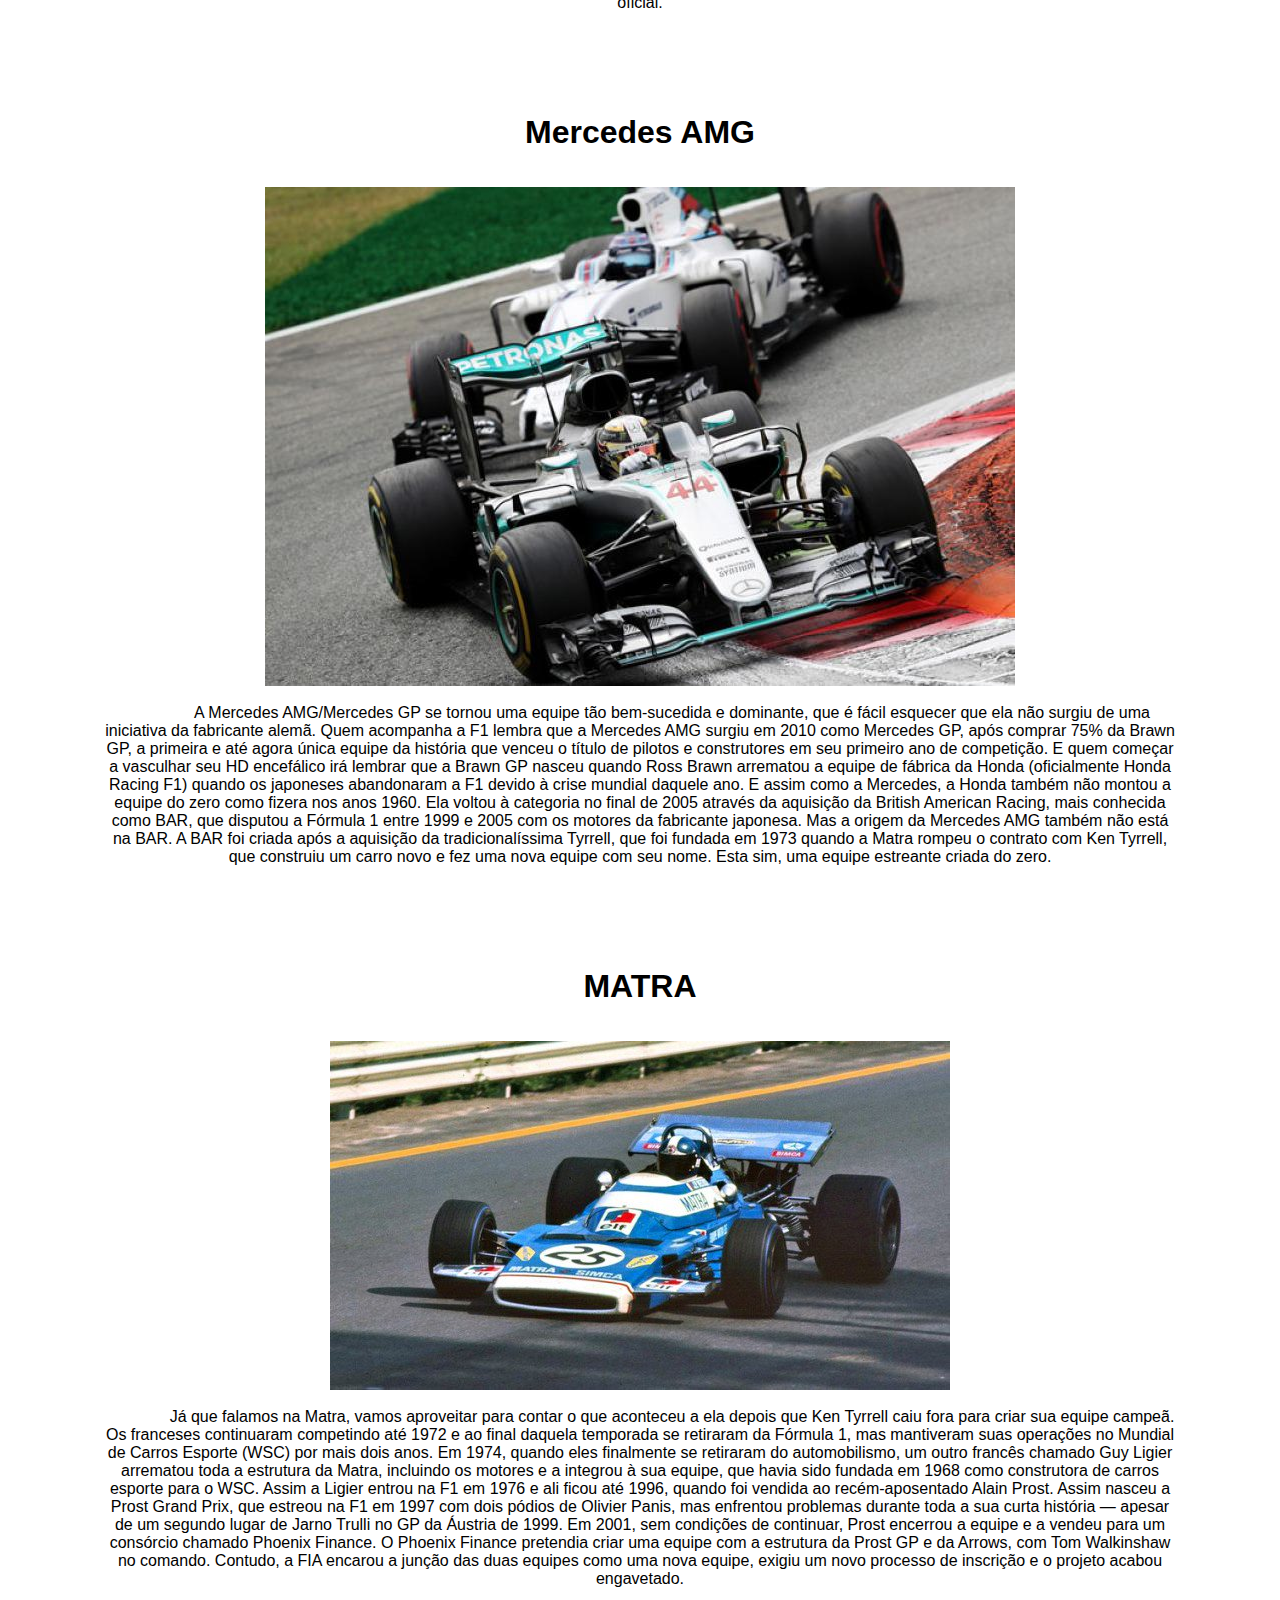
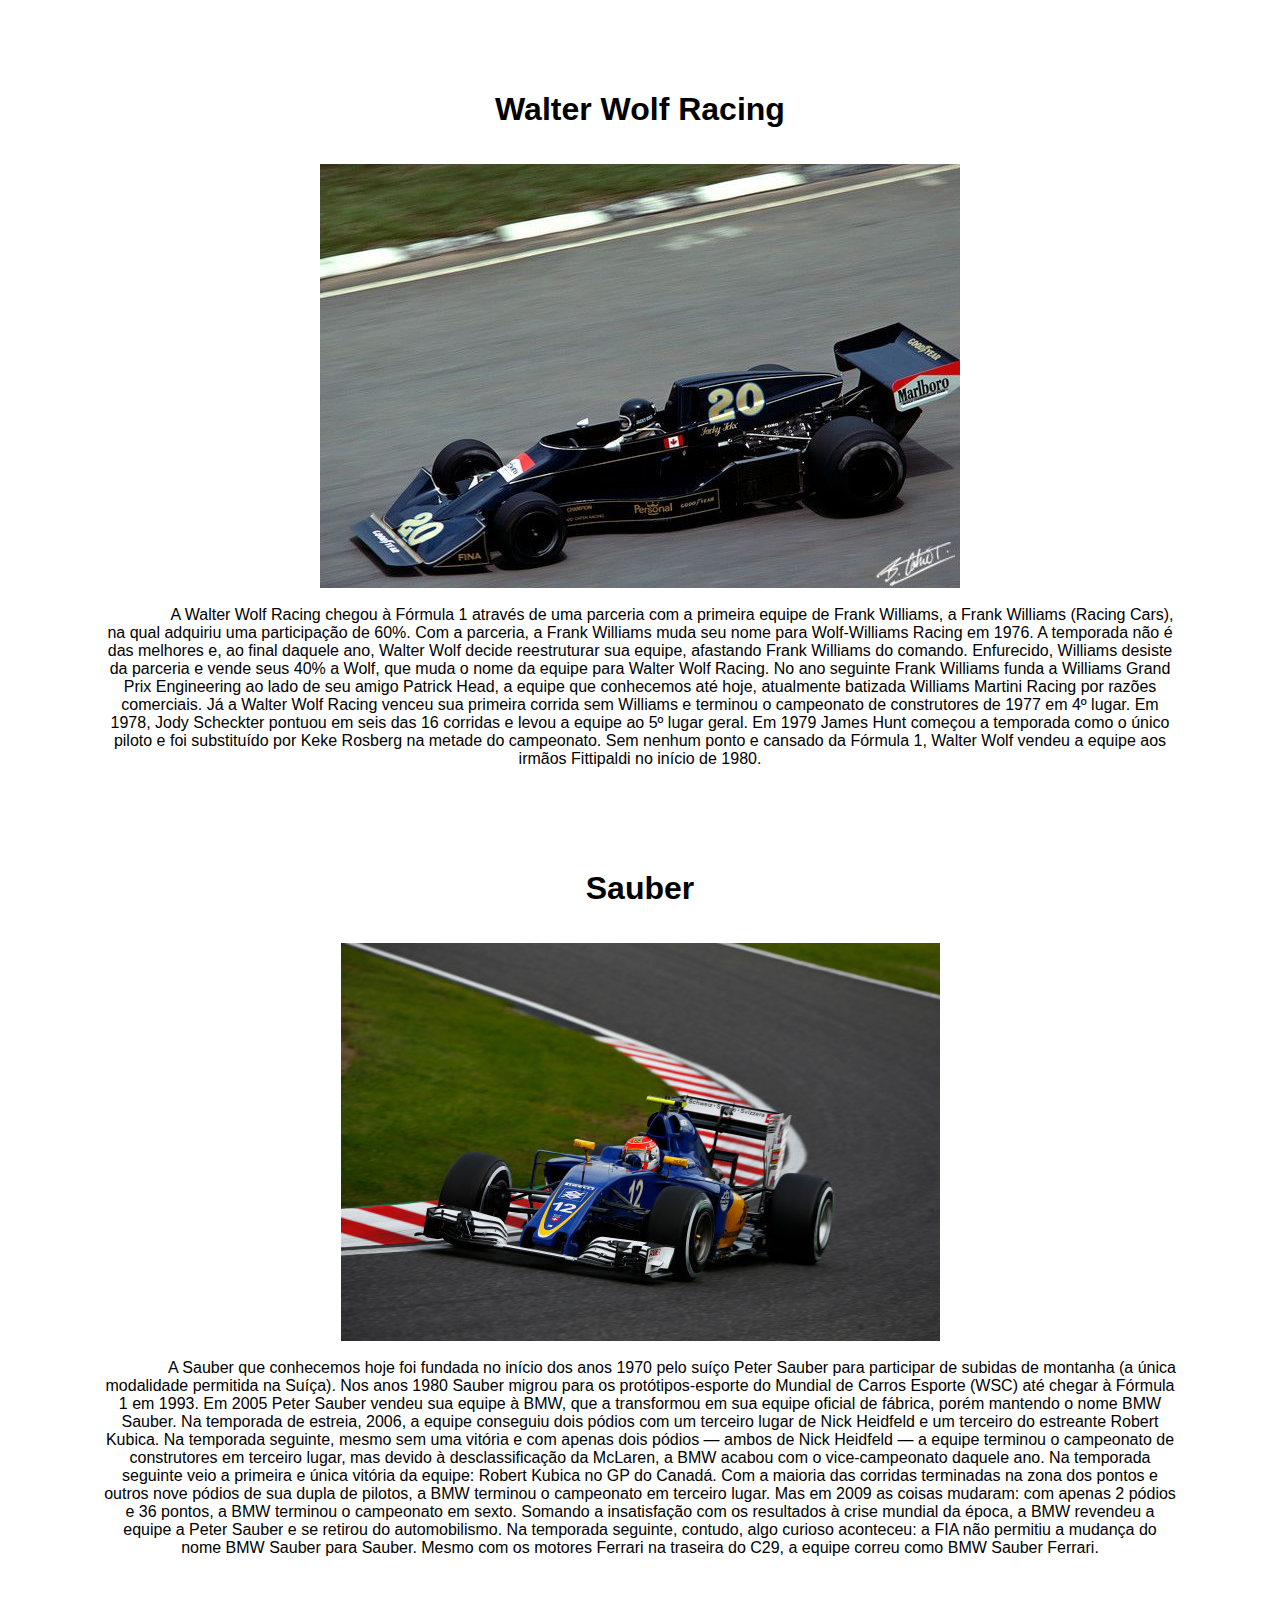
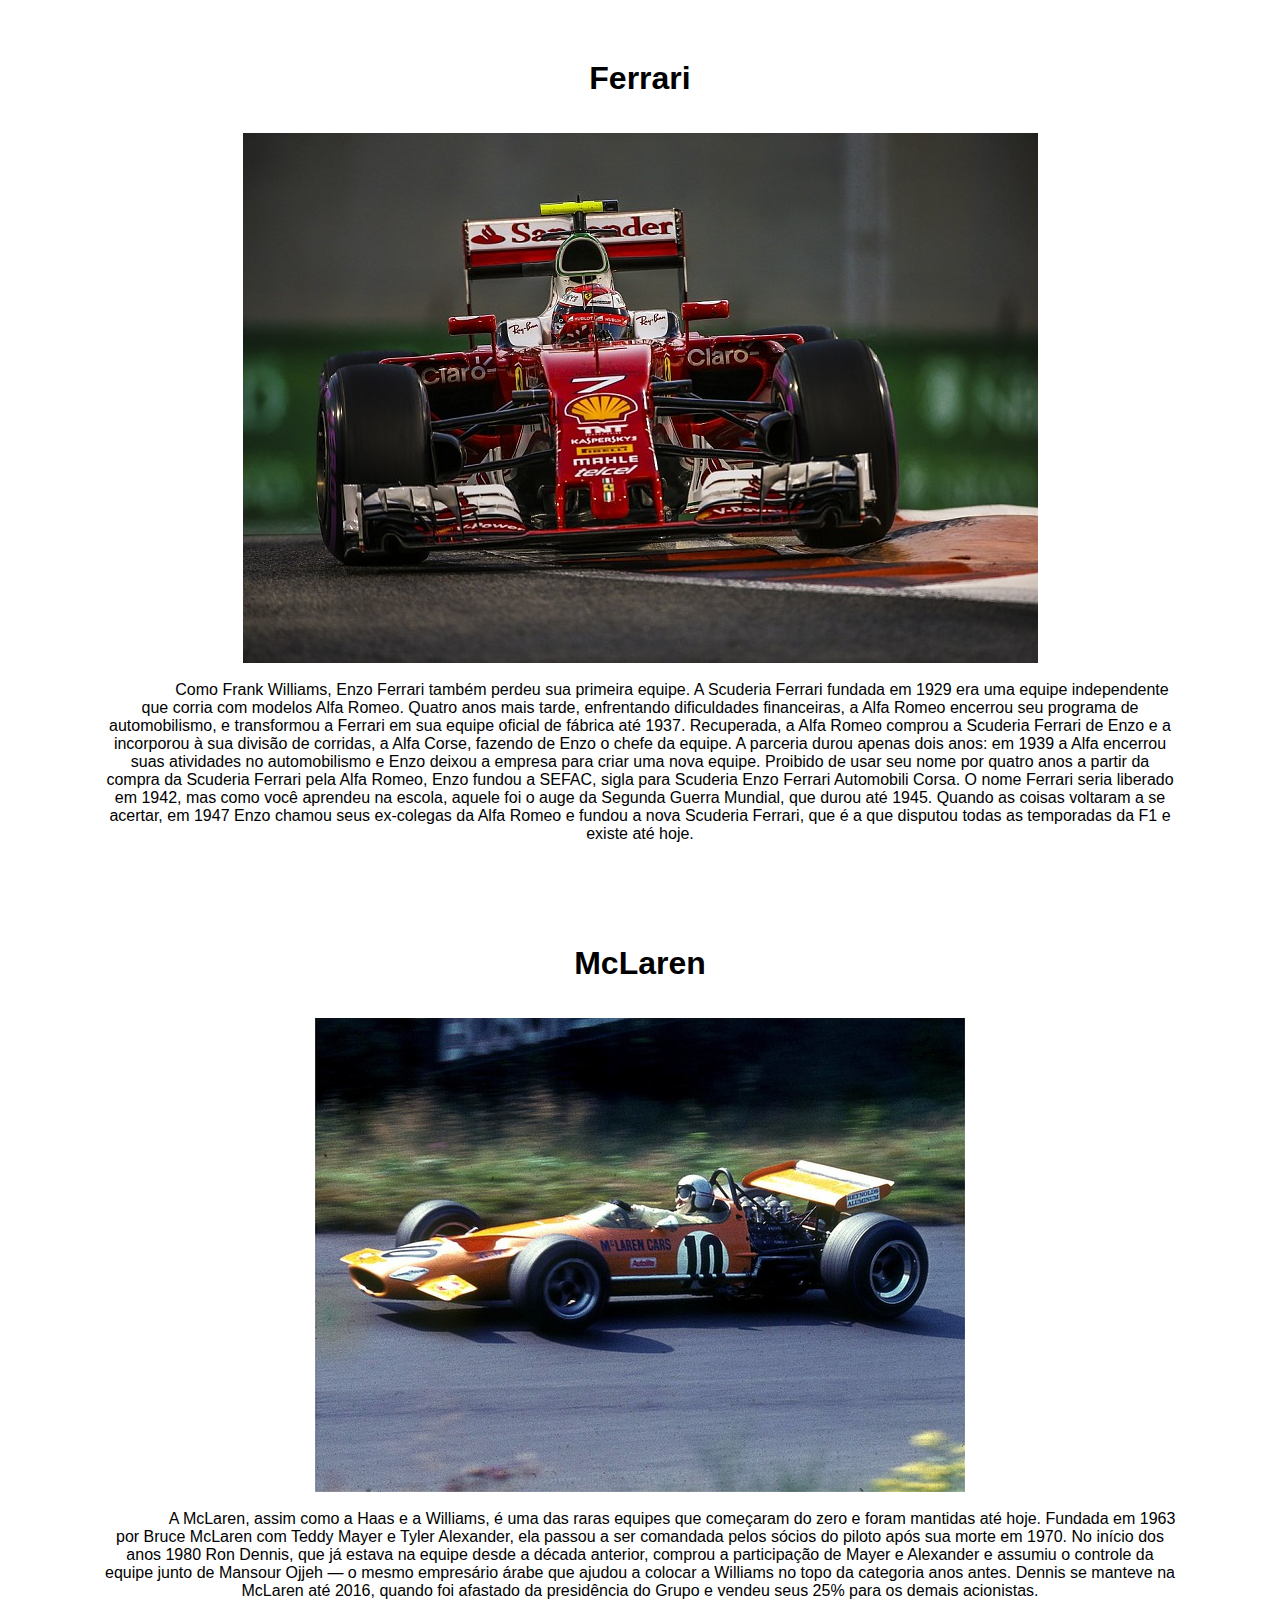
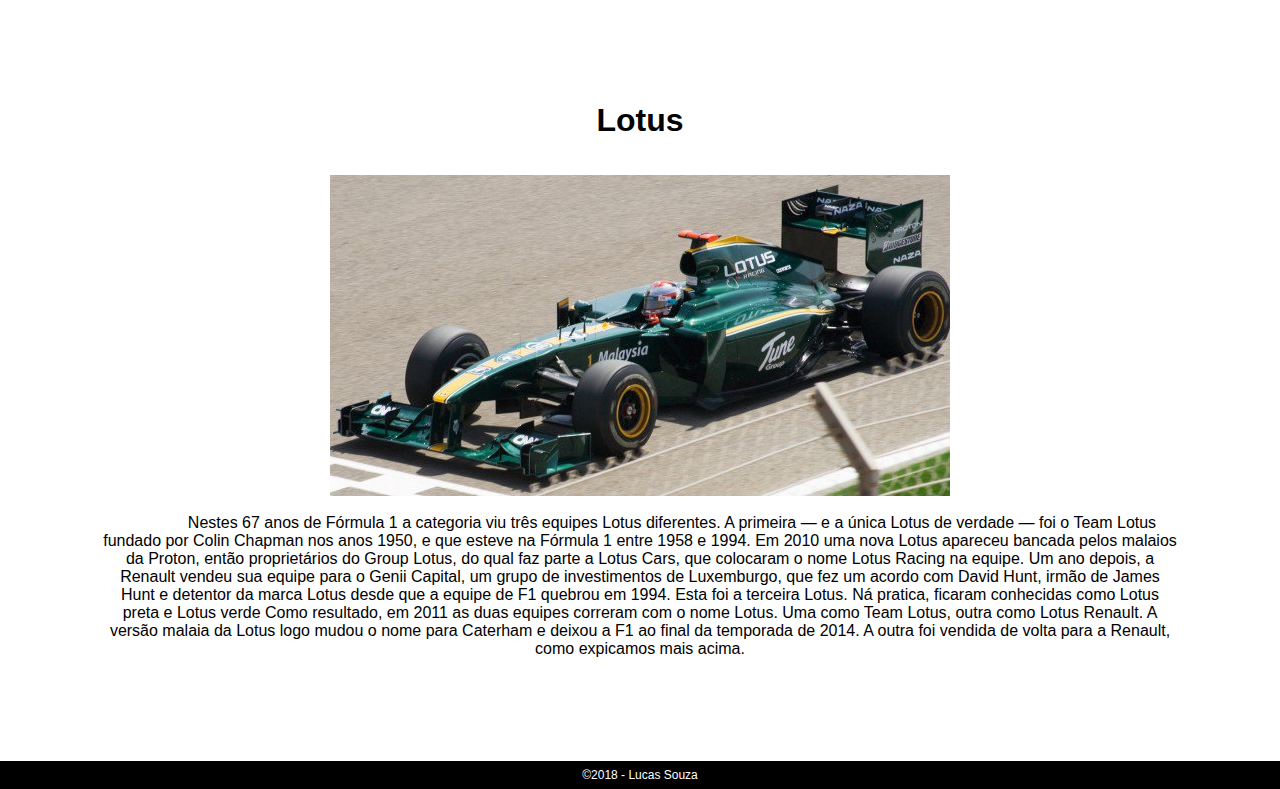
<file: PequenoProjetofinal/historia/equipes.html>
<!DOCTYPE html>
<html lang="pt-br">
<head>
	<meta name="viewport" content="width=device-width, initial-scale=1.0">
	<meta charset="utf-8">
	<link rel="icon" href="../imagens/iconf1.png">
	<meta http-equiv="X-UA-Compatible" content="IE=edge">
	<title>História - Equipes</title>
	<link rel="stylesheet" type="text/css" href="https://stackpath.bootstrapcdn.com/font-awesome/4.7.0/css/font-awesome.min.css">
	<link rel="stylesheet" type="text/css" href="../css/style.css">
	<script src="https://ajax.googleapis.com/ajax/libs/jquery/3.3.1/jquery.min.js"></script>
	<link rel="stylesheet" href="../stylesocial.css">
</head>
	
	<body>
	<header>
	<div class="logo"><a href="../index.html"><img src="../imagens/logo.png" alt="Logo"></a></div>
		<nav class="Menu">
			<ul>
				<li><a href="../index.html">Home</a></li>
				<li><a href="../sobre.html">Sobre</a></li>
				<li class="sub-menu"><a href="#">História</a>
					<ul>
						<li><a href="equipes.html">Equipes</a></li>
						<li><a href="pilotos.html">Pilotos</a></li>
					</ul>
				</li>
				<li><a href="../circuitos.html">Circuitos</a></li>
				<li><a href="../contato.html">Contato</a></li>
			</ul>
		</nav>

		<div class="social">
			<ul>
				<li><a href="http://www.facebook.com/Formula1" class="icon-facebook2" target="_blank"></a></li>
				<li><a href="http://www.twitter.com/f1" class="icon-twitter" target="_blank"></a></li>
				<li><a href="http://www.instagram.com/f1/?hl=pt-br" class="icon-instagram" target="_blank"></a></li>
				<li><a href="http://www.github.com/lucassouzaolivei/PequenoProjeto" class="icon-github" target="_blank"></a></li>
				

			</ul>
		</div>

		<div class="menu-toggle"><i class="fa fa-bars" aria-hidden="true"></i></div>
		
	</header><!-- /header -->

	<script src="https://code.jquery.com/jquery-3.3.1.js"
  integrity="sha256-2Kok7MbOyxpgUVvAk/HJ2jigOSYS2auK4Pfzbm7uH60="
  crossorigin="anonymous"></script>

		<div style="text-align: center; margin:12%">
			<h1>As Maiores Equipes da História da Fórmula 1</h1>
		</div>


		<div style="text-align: center; margin: 12%">
			<h1>Force India</h1>
			<br><br>
			<img src="../imagens/forceindia.png" alt="forceindia">
			<br><br>
			<p class="text-info Recuuo">Em 2018 a Force India irá disputar sua 11ª temporada de Fórmula 1. A estreia dos indianos aconteceu no GP da Austrália de 2008, a primeira etapa daquela temporada, mas não era exatamente a primeira corrida da história daquela equipe.
			Isso porque a Force India foi criada a partir da antiga Spyker F1, a equipe que foi formada pela Spyker Cars no retorno da marca holandesa, disputou apenas a temporada de 2007 e acabou vendida a Vijay Mallya no final de 2007.
			Só que a Spyker F1 também não era exatamente novata: ela surgiu da compra da Midland F1 Racing, que disputou a temporada de F1 de 2006 com os pilotos Tiago Monteiro e Christijan Albers. E ela também não foi criada do zero: a Midland F1 é simplesmente a antiga equipe de Eddie Jordan, rebatizada com o nome da holding canadense Midland Group, que comprou a Jordan Grand Prix em meados de 2005.</p>
			</div>

			<div style="text-align: center; margin: 8%">
			<h1>Red Bull Racing</h1>
			<br><br>
			<img src="../imagens/rbr.png" alt="rbr">
			<br><br>
			<p class="text-info Recuuo2">A Red Bull Racing também já está completando mais de uma década na Fórmula 1, mas se considerarmos sua origem, ela tem quase 20 anos de história nos Grandes Prêmios. A equipe austríaca surgiu a partir da compra da antiga equipe Jaguar Racing, que disputou a F1 entre 2000 e 2004.
			Apesar do nome, não havia um único parafuso fornecido pela Jaguar Cars nos carros. O uso da marca Jaguar foi apenas parte da estratégia de branding da Ford, então proprietária da marca inglesa, que arrematou a antiga equipe Stewart Grand Prix.
			Formada por Jackie Stewart e seu filho Paul Stewart como parte de um acordo com a Ford para se tornar a equipe oficial da fabricante em cinco anos, a Stewart Grand Prix estreou em 1997 e já no final de 1999 foi arrematada pela fabricante.</p>
			</div>

			<div style="text-align: center; margin: 8%">
			<h1>Toro Rosso</h1>
			<br><br>
			<img src="../imagens/tororosso.png" alt="tororosso">
			<br><br>
			<p class="text-info Recuuo3">Toro Rosso, caso você nunca tenha percebido ou perguntado ao Google, é a tradução de “red bull” para o italiano. Não é só um disfarce para fingir que são duas equipes com o mesmo proprietário, mas uma certa homenagem à sua origem italiana. Sim, a Toro Rosso pertence à Red Bull, mas nasceu na Itália em 1985 quando foi fundada por um cara chamado Giancarlo Minardi.
			Entre 1985 e 2001, o próprio Giancarlo Minardi comandou a equipe que levava seu nome, Minardi F1 Team, e revelou vários nomes famosos da F1, como Christian Fittipaldi, Alessandro Nannini, Alex Zanardi, Giancarlo Fisichella, Jarno Trulli, Mark Webber, Michele Alboreto e Fernando Alonso.
			Endividado em 2001, o signore Minardi vendeu a equipe ao australiano Paul Stoddart, que a comandou até 2005, quando decidiu vendê-la à Red Bull GmbH. Apesar da insistência dos fãs, os austríacos energéticos mudaram o nome da equipe para Toro Rosso.</p>
			</div>

			<div style="text-align: center; margin: 8%">
			<h1>Renault Sport F1</h1>
			<br><br>
			<img src="../imagens/renault.png" alt="renault">
			<br><br>
			<p class="text-info Recuuo4">A Renault Sport F1 é uma das grandes confusões dos últimos anos na Fórmula 1. A fabricante francesa entrou oficialmente na Fórmula 1 em 1977, estrando os motores turbo na categoria, mas aquela investida não foi o embrião da atual equipe. A Renault Sport original, ou melhor, Équipe Renault, encerrou sua participação na F1 ao final da temporada de 1985. Coincidentemente na mesma época em que a Benetton comprou a Toleman e a rebatizou com o nome da grife italiana.
			Por que misturei a Benetton na história? Porque os fashionistas italianos disputaram a Fórmula 1 até 2001, e mudaram de nome quando a própria Renault arrematou a equipe para transformá-la na Renault F1. Sim: a Renault F1 onde Fernando Alonso conquistou seus dois títulos é a terceira “geração” da Toleman que deu um carro a Ayrton Senna em 1984. Aliás, Flavio Briatore não entrou na Renault porque gostava dos franceses: ele era executivo da Benetton.
			Mas não é esta a confusão. O negócio começou a se perder quando a Renault decidiu deixar a F1 e, no final de 2010, vendeu a equipe ao grupo Genii Capital, uma holding de investimentos sediada em Luxemburgo. Os investidores fizeram um acordo com o atual detentor da marca Lotus, David Hunt, que comprou os direitos quando a equipe faliu, e a batizaram de Lotus Renault.
			Quando Bruno Senna foi contratado para disputar a F1 pela Lotus Renault, o sobrenome famoso, o capacete amarelo e a pintura preta e dourada forçaram uma associação ao nome Senna novamente em um Lotus preto. Mas não era bem assim. Apesar do nome Lotus, a equipe não tinha nada a ver com a antiga Team Lotus F1 de Colin Chapman (que existiu entre 1958 e 1994), somente um acordo comercial para não batizar o time de ex-Renault ou de Genii Renault. Na verdade o que vimos foi a linhagem familiar de Senna nas pistas em um carro da mesma linhagem daquela equipe que revelou seu tio em 1984.
			Em 2015 a Renault decidiu retornar à F1 e arrematou a Lotus Renault, transformando-a novamente em sua equipe oficial.</p>
			</div>

			<div style="text-align: center; margin: 8%">
			<h1>Mercedes AMG</h1>
			<br><br>
			<img src="../imagens/mercedes.png" alt="mercedes">
			<br><br>
			<p class="text-info Recuuo5">A Mercedes AMG/Mercedes GP se tornou uma equipe tão bem-sucedida e dominante, que é fácil esquecer que ela não surgiu de uma iniciativa da fabricante alemã. Quem acompanha a F1 lembra que a Mercedes AMG surgiu em 2010 como Mercedes GP, após comprar 75% da Brawn GP, a primeira e até agora única equipe da história que venceu o título de pilotos e construtores em seu primeiro ano de competição.
			E quem começar a vasculhar seu HD encefálico irá lembrar que a Brawn GP nasceu quando Ross Brawn arrematou a equipe de fábrica da Honda (oficialmente Honda Racing F1) quando os japoneses abandonaram a F1 devido à crise mundial daquele ano.
			E assim como a Mercedes, a Honda também não montou a equipe do zero como fizera nos anos 1960. Ela voltou à categoria no final de 2005 através da aquisição da British American Racing, mais conhecida como BAR, que disputou a Fórmula 1 entre 1999 e 2005 com os motores da fabricante japonesa.
			Mas a origem da Mercedes AMG também não está na BAR. A BAR foi criada após a aquisição da tradicionalíssima Tyrrell, que foi fundada em 1973 quando a Matra rompeu o contrato com Ken Tyrrell, que construiu um carro novo e fez uma nova equipe com seu nome. Esta sim, uma equipe estreante criada do zero.</p>
			</div>

			<div style="text-align: center; margin: 8%">
			<h1>MATRA</h1>
			<br><br>
			<img src="../imagens/matra.png" alt="matra">
			<br><br>
			<p class="text-info Recuuo6">Já que falamos na Matra, vamos aproveitar para contar o que aconteceu a ela depois que Ken Tyrrell caiu fora para criar sua equipe campeã. Os franceses continuaram competindo até 1972 e ao final daquela temporada se retiraram da Fórmula 1, mas mantiveram suas operações no Mundial de Carros Esporte (WSC) por mais dois anos.
			Em 1974, quando eles finalmente se retiraram do automobilismo, um outro francês chamado Guy Ligier arrematou toda a estrutura da Matra, incluindo os motores e a integrou à sua equipe, que havia sido fundada em 1968 como construtora de carros esporte para o WSC. Assim a Ligier entrou na F1 em 1976 e ali ficou até 1996, quando foi vendida ao recém-aposentado Alain Prost.
			Assim nasceu a Prost Grand Prix, que estreou na F1 em 1997 com dois pódios de Olivier Panis, mas enfrentou problemas durante toda a sua curta história — apesar de um segundo lugar de Jarno Trulli no GP da Áustria de 1999. Em 2001, sem condições de continuar, Prost encerrou a equipe e a vendeu para um consórcio chamado Phoenix Finance.
			O Phoenix Finance pretendia criar uma equipe com a estrutura da Prost GP e da Arrows, com Tom Walkinshaw no comando. Contudo, a FIA encarou a junção das duas equipes como uma nova equipe, exigiu um novo processo de inscrição e o projeto acabou engavetado.</p>
			</div>

			<div style="text-align: center; margin: 8%">
			<h1>Walter Wolf Racing</h1>
			<br><br>
			<img src="../imagens/walter.png" alt="walter">
			<br><br>
			<p class="text-info Recuuo7">A Walter Wolf Racing chegou à Fórmula 1 através de uma parceria com a primeira equipe de Frank Williams, a Frank Williams (Racing Cars), na qual adquiriu uma participação de 60%.
			Com a parceria, a Frank Williams muda seu nome para Wolf-Williams Racing em 1976. A temporada não é das melhores e, ao final daquele ano, Walter Wolf decide reestruturar sua equipe, afastando Frank Williams do comando. Enfurecido, Williams desiste da parceria e vende seus 40% a Wolf, que muda o nome da equipe para Walter Wolf Racing.
			No ano seguinte Frank Williams funda a Williams Grand Prix Engineering ao lado de seu amigo Patrick Head, a equipe que conhecemos até hoje, atualmente batizada Williams Martini Racing por razões comerciais.
			Já a Walter Wolf Racing venceu sua primeira corrida sem Williams e terminou o campeonato de construtores de 1977 em 4º lugar. Em 1978, Jody Scheckter pontuou em seis das 16 corridas e levou a equipe ao 5º lugar geral. Em 1979 James Hunt começou a temporada como o único piloto e foi substituído por Keke Rosberg na metade do campeonato. Sem nenhum ponto e cansado da Fórmula 1, Walter Wolf vendeu a equipe aos irmãos Fittipaldi no início de 1980.</p>
			</div>

			<div style="text-align: center; margin: 8%">
			<h1>Sauber</h1>
			<br><br>
			<img src="../imagens/sauber.png" alt="sauber">
			<br><br>
			<p class="text-info Recuuo8">A Sauber que conhecemos hoje foi fundada no início dos anos 1970 pelo suíço Peter Sauber para participar de subidas de montanha (a única modalidade permitida na Suíça). Nos anos 1980 Sauber migrou para os protótipos-esporte do Mundial de Carros Esporte (WSC) até chegar à Fórmula 1 em 1993.
			Em 2005 Peter Sauber vendeu sua equipe à BMW, que a transformou em sua equipe oficial de fábrica, porém mantendo o nome BMW Sauber. Na temporada de estreia, 2006, a equipe conseguiu dois pódios com um terceiro lugar de Nick Heidfeld e um terceiro do estreante Robert Kubica. Na temporada seguinte, mesmo sem uma vitória e com apenas dois pódios — ambos de Nick Heidfeld — a equipe terminou o campeonato de construtores em terceiro lugar, mas devido à desclassificação da McLaren, a BMW acabou com o vice-campeonato daquele ano.
			Na temporada seguinte veio a primeira e única vitória da equipe: Robert Kubica no GP do Canadá. Com a maioria das corridas terminadas na zona dos pontos e outros nove pódios de sua dupla de pilotos, a BMW terminou o campeonato em terceiro lugar.
			Mas em 2009 as coisas mudaram: com apenas 2 pódios e 36 pontos, a BMW terminou o campeonato em sexto. Somando a insatisfação com os resultados à crise mundial da época, a BMW revendeu a equipe a Peter Sauber e se retirou do automobilismo. Na temporada seguinte, contudo, algo curioso aconteceu: a FIA não permitiu a mudança do nome BMW Sauber para Sauber. Mesmo com os motores Ferrari na traseira do C29, a equipe correu como BMW Sauber Ferrari.</p>
			</div>

			<div style="text-align: center; margin: 8%">
			<h1>Ferrari</h1>
			<br><br>
			<img src="../imagens/ferrari.png" alt="ferrari">
			<br><br>
			<p class="text-info Recuuo9">Como Frank Williams, Enzo Ferrari também perdeu sua primeira equipe. A Scuderia Ferrari fundada em 1929 era uma equipe independente que corria com modelos Alfa Romeo. Quatro anos mais tarde, enfrentando dificuldades financeiras, a Alfa Romeo encerrou seu programa de automobilismo, e transformou a Ferrari em sua equipe oficial de fábrica até 1937. Recuperada, a Alfa Romeo comprou a Scuderia Ferrari de Enzo e a incorporou à sua divisão de corridas, a Alfa Corse, fazendo de Enzo o chefe da equipe.
			A parceria durou apenas dois anos: em 1939 a Alfa encerrou suas atividades no automobilismo e Enzo deixou a empresa para criar uma nova equipe. Proibido de usar seu nome por quatro anos a partir da compra da Scuderia Ferrari pela Alfa Romeo, Enzo fundou a SEFAC, sigla para Scuderia Enzo Ferrari Automobili Corsa.
			O nome Ferrari seria liberado em 1942, mas como você aprendeu na escola, aquele foi o auge da Segunda Guerra Mundial, que durou até 1945. Quando as coisas voltaram a se acertar, em 1947 Enzo chamou seus ex-colegas da Alfa Romeo e fundou a nova Scuderia Ferrari, que é a que disputou todas as temporadas da F1 e existe até hoje.</p>
			</div>

			<div style="text-align: center; margin: 8%">
			<h1>McLaren</h1>
			<br><br>
			<img src="../imagens/mclaren.png" alt="mclaren">
			<br><br>
			<p class="text-info Recuuo10">A McLaren, assim como a Haas e a Williams, é uma das raras equipes que começaram do zero e foram mantidas até hoje. Fundada em 1963 por Bruce McLaren com Teddy Mayer e Tyler Alexander, ela passou a ser comandada pelos sócios do piloto após sua morte em 1970.
			No início dos anos 1980 Ron Dennis, que já estava na equipe desde a década anterior, comprou a participação de Mayer e Alexander e assumiu o controle da equipe junto de Mansour Ojjeh — o mesmo empresário árabe que ajudou a colocar a Williams no topo da categoria anos antes.
			Dennis se manteve na McLaren até 2016, quando foi afastado da presidência do Grupo e vendeu seus 25% para os demais acionistas.</p>
			</div>

			<div style="text-align: center; margin: 8%">
			<h1>Lotus</h1>
			<br><br>
			<img src="../imagens/lotus.png" alt="lotus">
			<br><br>
			<p class="text-info Recuuo11">Nestes 67 anos de Fórmula 1 a categoria viu três equipes Lotus diferentes. A primeira — e a única Lotus de verdade — foi o Team Lotus fundado por Colin Chapman nos anos 1950, e que esteve na  Fórmula 1 entre 1958 e 1994.
			Em 2010 uma nova Lotus apareceu bancada pelos malaios da Proton, então proprietários do Group Lotus, do qual faz parte a Lotus Cars, que colocaram o nome Lotus Racing na equipe.
			Um ano depois, a Renault vendeu sua equipe para o Genii Capital, um grupo de investimentos de Luxemburgo, que fez um acordo com David Hunt, irmão de James Hunt e detentor da marca Lotus desde que a equipe de F1 quebrou em 1994. Esta foi a terceira Lotus.
			Ná pratica, ficaram conhecidas como Lotus preta e Lotus verde
			Como resultado, em 2011 as duas equipes correram com o nome Lotus. Uma como Team Lotus, outra como Lotus Renault. A versão malaia da Lotus logo mudou o nome para Caterham e deixou a F1 ao final da temporada de 2014. A outra foi vendida de volta para a Renault, como expicamos mais acima.</p>
			</div>








	
	
		<!-- rodapé -->
		<footer>
			<p>©2018 - Lucas Souza</p>
		</footer>


	
<script src="../js/menu.js"></script>

	</body>
	</html>
</file>
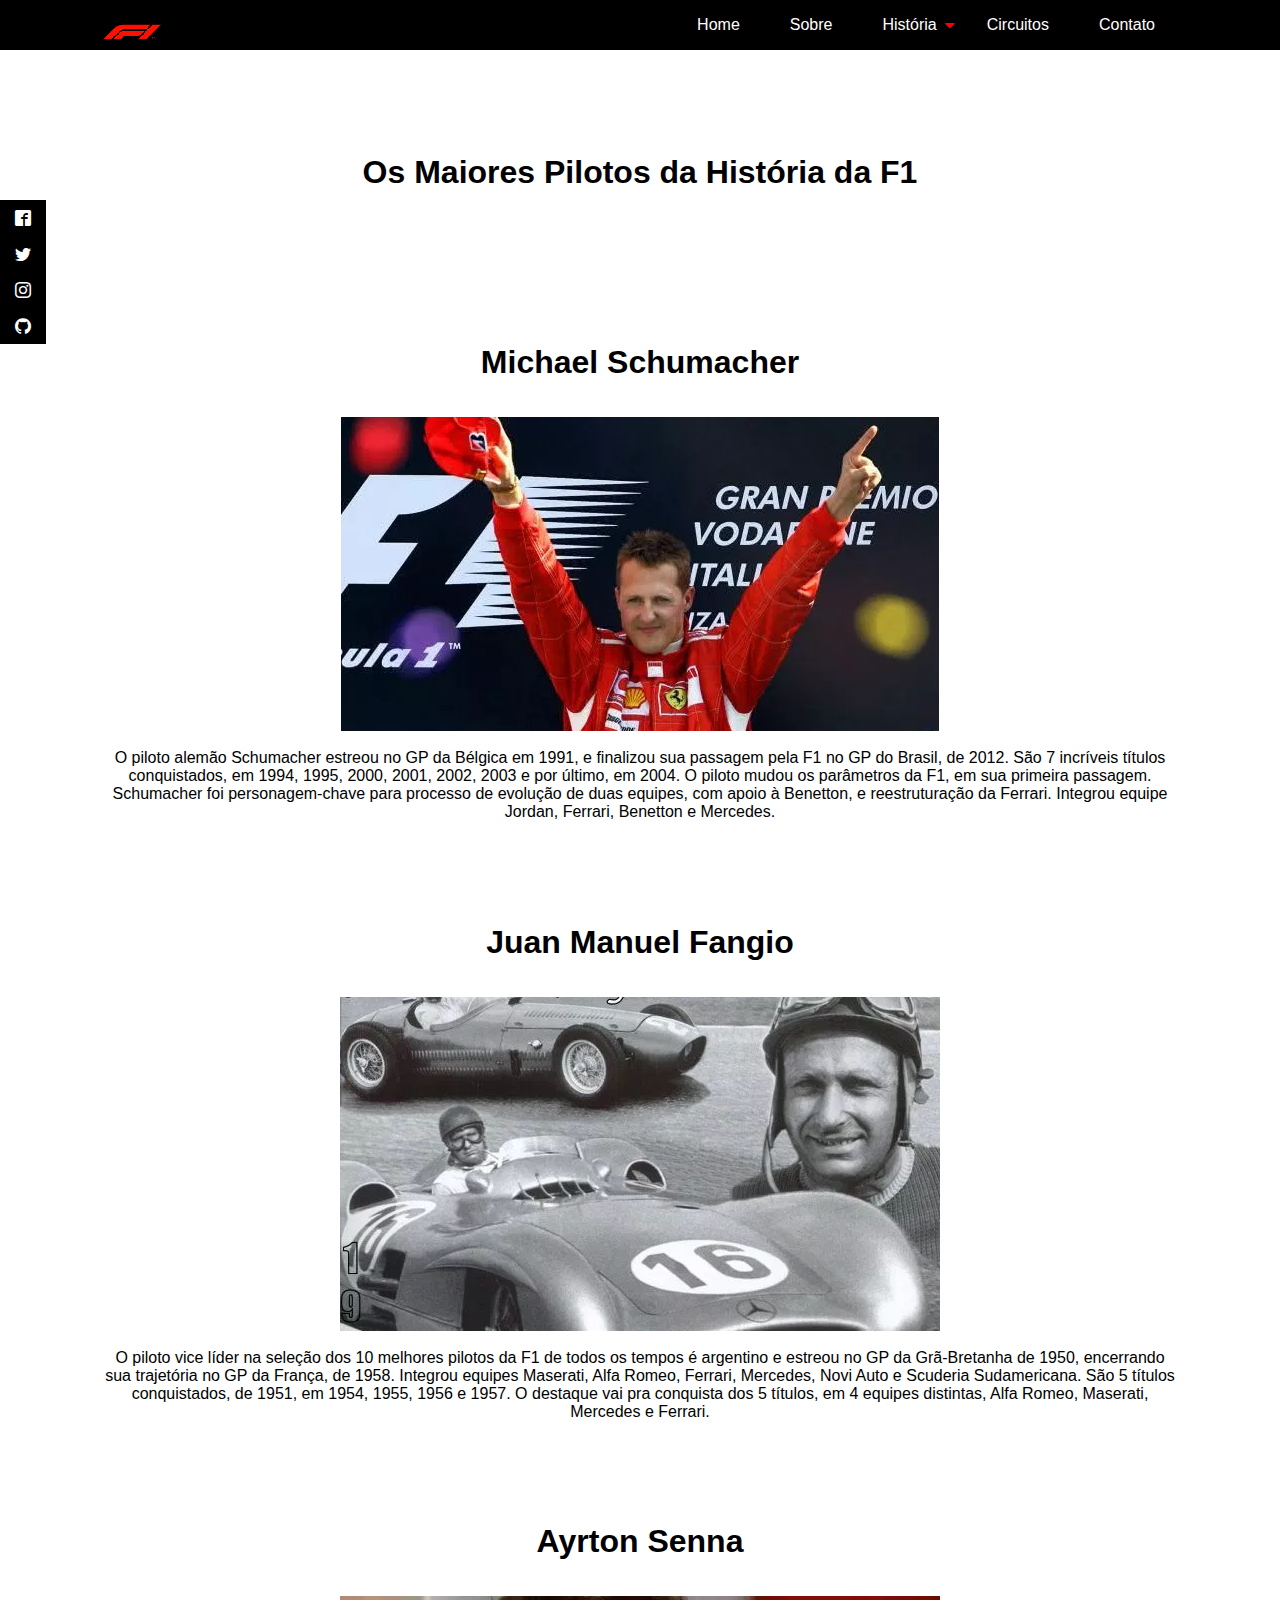
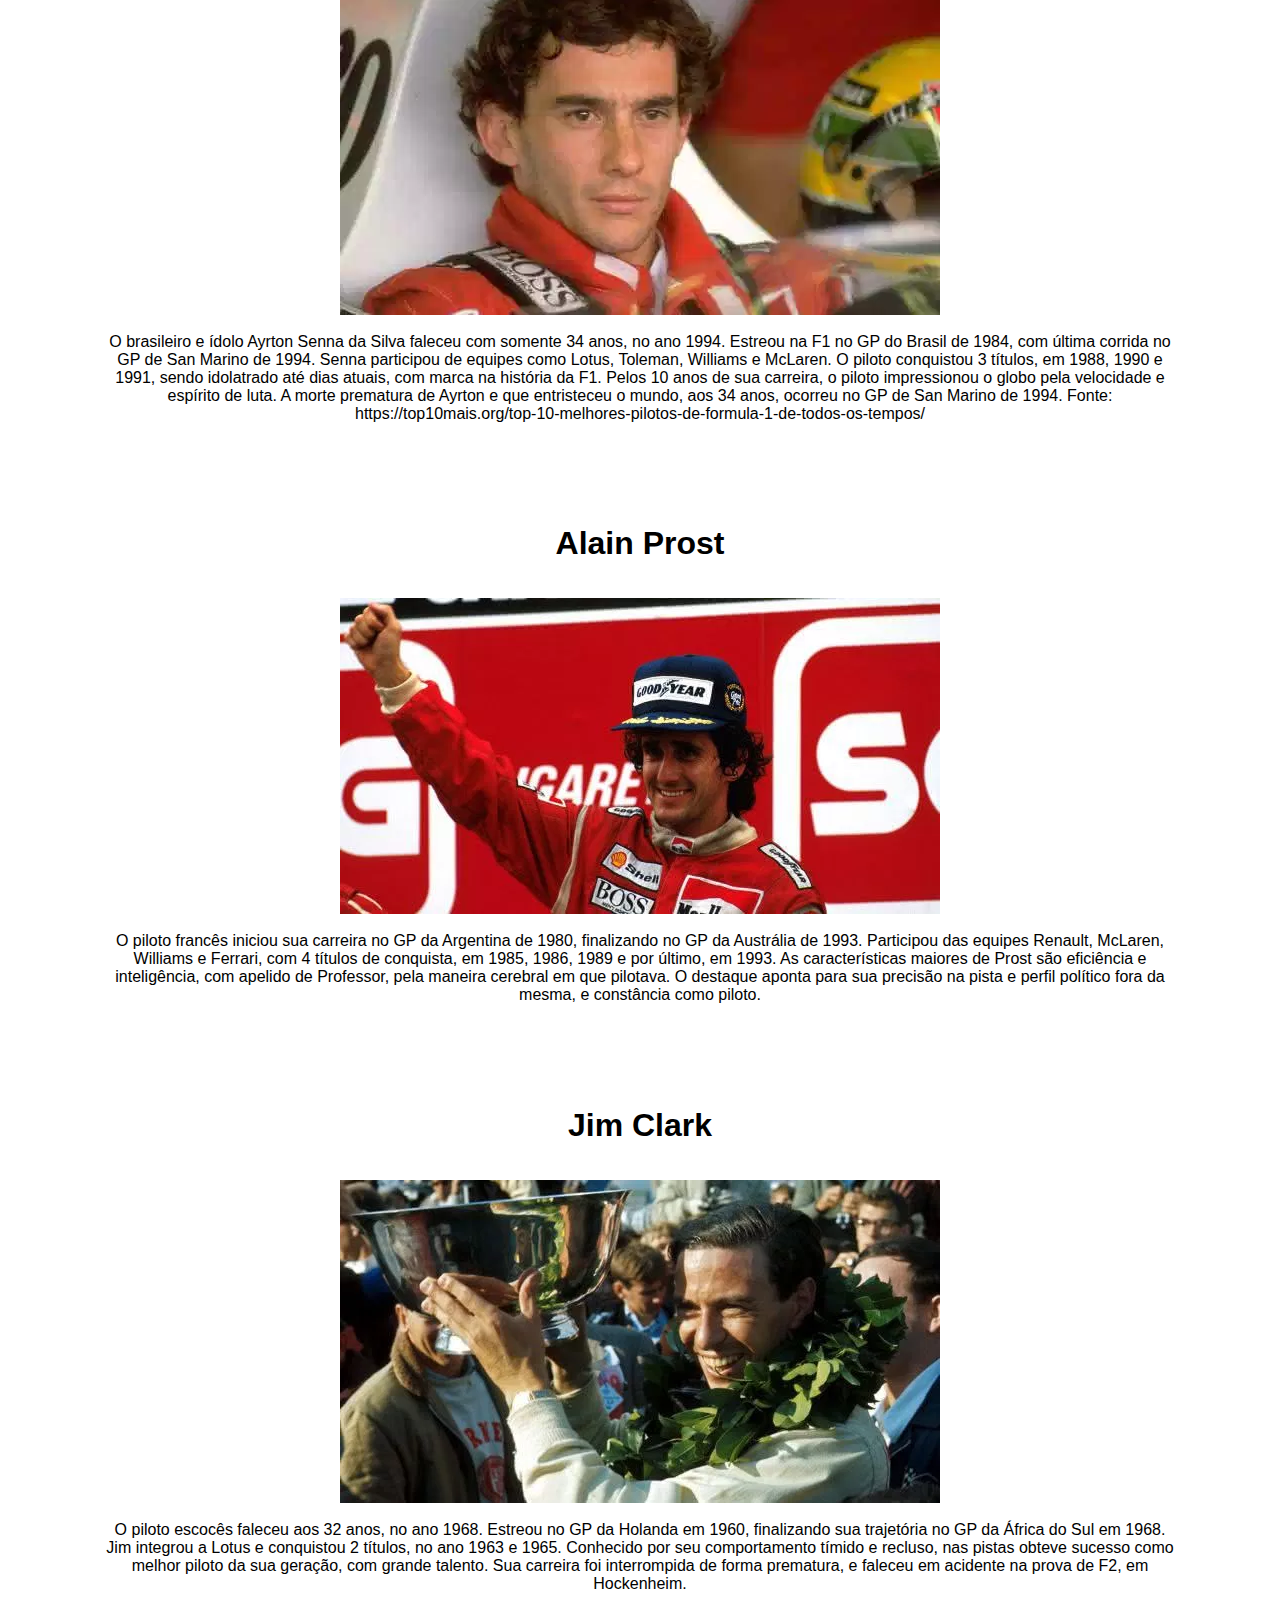
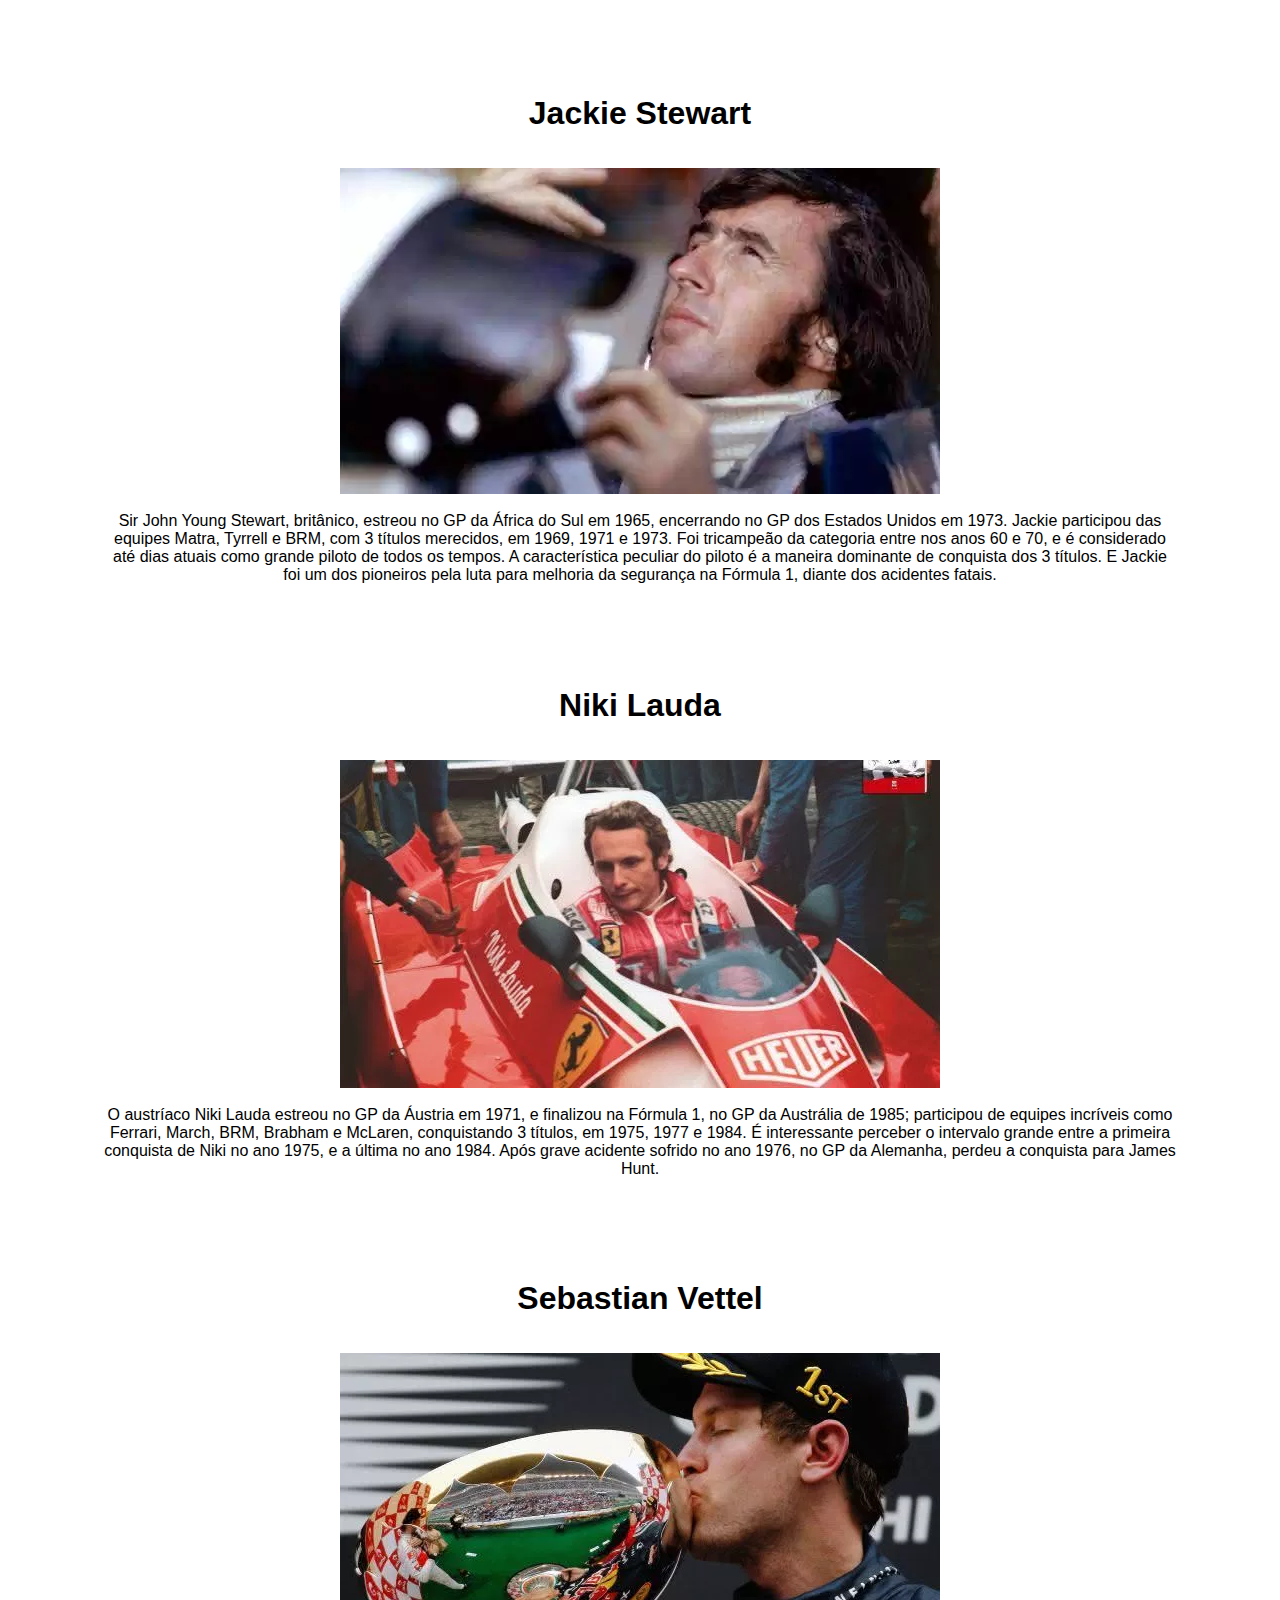
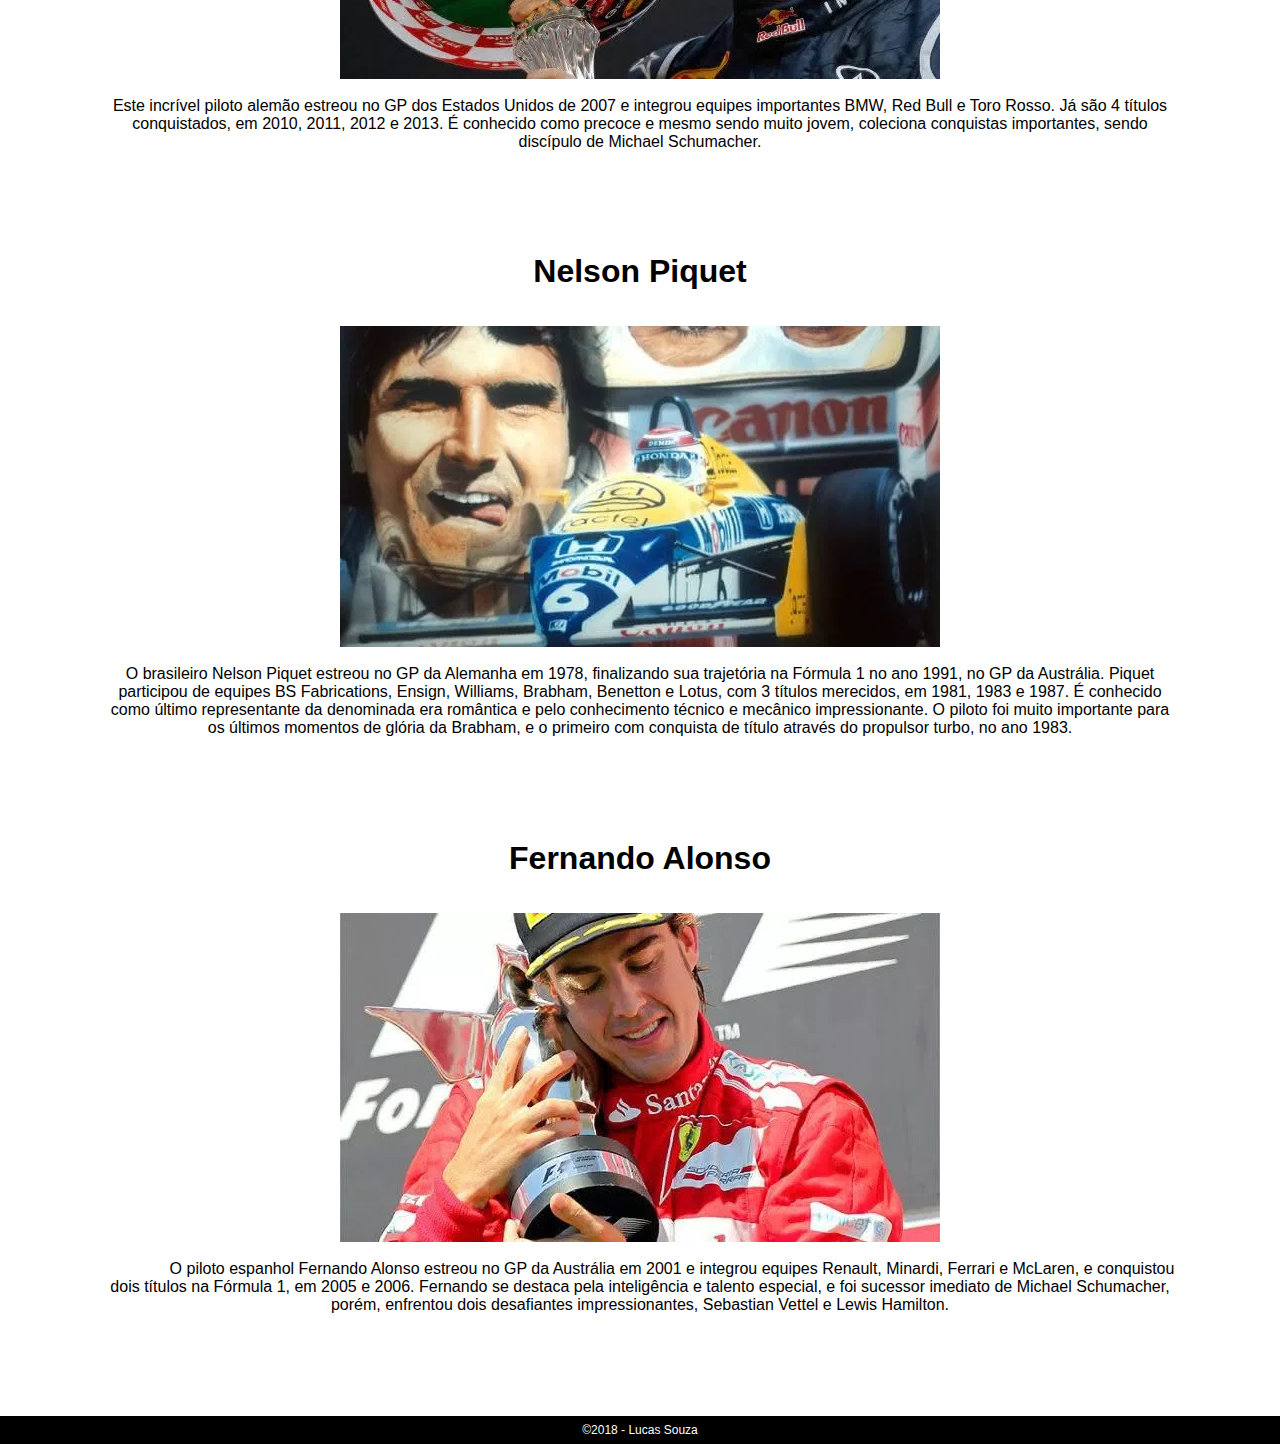
<file: PequenoProjetofinal/historia/pilotos.html>
<!DOCTYPE html>
<html lang="pt-br">
<head>
	<meta name="viewport" content="width=device-width, initial-scale=1.0">
	<meta charset="utf-8">
	<link rel="icon" href="../imagens/iconf1.png">
	<meta http-equiv="X-UA-Compatible" content="IE=edge">
	<title>História - Pilotos</title>
	<link rel="stylesheet" type="text/css" href="https://stackpath.bootstrapcdn.com/font-awesome/4.7.0/css/font-awesome.min.css">
	<link rel="stylesheet" type="text/css" href="../css/style.css">
	<script src="https://ajax.googleapis.com/ajax/libs/jquery/3.3.1/jquery.min.js"></script>
	<link rel="stylesheet" href="../stylesocial.css">
</head>
	
	<body>
	<header>
		<div class="logo"><a href="../index.html"><img src="../imagens/logo.png" alt="Logo"></a></div>
		<nav class="Menu">
			<ul>
				<li><a href="../index.html">Home</a></li>
				<li><a href="../sobre.html">Sobre</a></li>
				<li class="sub-menu"><a href="#">História</a>
					<ul>
						<li><a href="equipes.html">Equipes</a></li>
						<li><a href="pilotos.html">Pilotos</a></li>
					</ul>
				</li>
				<li><a href="../circuitos.html">Circuitos</a></li>
				<li><a href="../contato.html">Contato</a></li>
			</ul>
		</nav>

	<div class="social">
			<ul>
				<li><a href="http://www.facebook.com/Formula1" class="icon-facebook2" target="_blank"></a></li>
				<li><a href="http://www.twitter.com/f1" class="icon-twitter" target="_blank"></a></li>
				<li><a href="http://www.instagram.com/f1/?hl=pt-br" class="icon-instagram" target="_blank"></a></li>
				<li><a href="http://www.github.com/lucassouzaolivei/PequenoProjeto" class="icon-github" target="_blank"></a></li>
				

			</ul>
		</div>

		<div class="menu-toggle"><i class="fa fa-bars" aria-hidden="true"></i></div>
		
	</header><!-- /header -->

	<script src="https://code.jquery.com/jquery-3.3.1.js"
  integrity="sha256-2Kok7MbOyxpgUVvAk/HJ2jigOSYS2auK4Pfzbm7uH60="
  crossorigin="anonymous"></script>





		<div style="text-align: center; margin: 12%">
			<h1>Os Maiores Pilotos da História da F1</h1>
		</div>


		<div style="text-align: center; margin: 8%">
			<h1>Michael Schumacher</h1>
			<br><br>
			<img src="../imagens/schumacher.png" alt="schumacher">
			<br><br>
			<p class="text-info Recuuuo">O piloto alemão Schumacher estreou no GP da Bélgica em 1991, e finalizou sua passagem pela F1 no GP do Brasil, de 2012. São 7 incríveis títulos conquistados, em 1994, 1995, 2000, 2001, 2002, 2003 e por último, em 2004. O piloto mudou os parâmetros da F1, em sua primeira passagem. Schumacher foi personagem-chave para processo de evolução de duas equipes, com apoio à Benetton, e reestruturação da Ferrari. Integrou equipe Jordan, Ferrari, Benetton e Mercedes.</p>
			</div>

			<div style="text-align: center; margin: 8%">
			<h1>Juan Manuel Fangio</h1>
			<br><br>
			<img src="../imagens/fangio.png" alt="fangio">
			<br><br>
			<p class="text-info Recuuuo2">O piloto vice líder na seleção dos 10 melhores pilotos da F1 de todos os tempos é argentino e estreou no GP da Grã-Bretanha de 1950, encerrando sua trajetória no GP da França, de 1958. Integrou equipes Maserati, Alfa Romeo, Ferrari, Mercedes, Novi Auto e Scuderia Sudamericana. São 5 títulos conquistados, de 1951, em 1954, 1955, 1956 e 1957. O destaque vai pra conquista dos 5 títulos, em 4 equipes distintas, Alfa Romeo, Maserati, Mercedes e Ferrari.</p>
			</div>

			<div style="text-align: center; margin: 8%">
			<h1>Ayrton Senna</h1>
			<br><br>
			<img src="../imagens/senna.png" alt="senna">
			<br><br>
			<p class="text-info Recuuuo3">O brasileiro e ídolo Ayrton Senna da Silva faleceu com somente 34 anos, no ano 1994. Estreou na F1 no GP do Brasil de 1984, com última corrida no GP de San Marino de 1994. Senna participou de equipes como Lotus, Toleman, Williams e McLaren. O piloto conquistou 3 títulos, em 1988, 1990 e 1991, sendo idolatrado até dias atuais, com marca na história da F1. Pelos 10 anos de sua carreira, o piloto impressionou o globo pela velocidade e espírito de luta. A morte prematura de Ayrton e que entristeceu o mundo, aos 34 anos, ocorreu no GP de San Marino de 1994. Fonte: https://top10mais.org/top-10-melhores-pilotos-de-formula-1-de-todos-os-tempos/</p>
			</div>

			<div style="text-align: center; margin: 8%">
			<h1>Alain Prost</h1>
			<br><br>
			<img src="../imagens/prost.png" alt="prost">
			<br><br>
			<p class="text-info Recuuuo4">O piloto francês iniciou sua carreira no GP da Argentina de 1980, finalizando no GP da Austrália de 1993. Participou das equipes Renault, McLaren, Williams e Ferrari, com 4 títulos de conquista, em 1985, 1986, 1989 e por último, em 1993. As características maiores de Prost são eficiência e inteligência, com apelido de Professor, pela maneira cerebral em que pilotava. O destaque aponta para sua precisão na pista e perfil político fora da mesma, e constância como piloto.</p>
			</div>

			<div style="text-align: center; margin: 8%">
			<h1>Jim Clark</h1>
			<br><br>
			<img src="../imagens/clark.png" alt="clark">
			<br><br>
			<p class="text-info Recuuuo5">O piloto escocês faleceu aos 32 anos, no ano 1968. Estreou no GP da Holanda em 1960, finalizando sua trajetória no GP da África do Sul em 1968. Jim integrou a Lotus e conquistou 2 títulos, no ano 1963 e 1965. Conhecido por seu comportamento tímido e recluso, nas pistas obteve sucesso como melhor piloto da sua geração, com grande talento. Sua carreira foi interrompida de forma prematura, e faleceu em acidente na prova de F2, em Hockenheim.</p>
			</div>

			<div style="text-align: center; margin: 8%">
			<h1>Jackie Stewart</h1>
			<br><br>
			<img src="../imagens/jackie.png" alt="jackie">
			<br><br>
			<p class="text-info Recuuuo6">Sir John Young Stewart, britânico, estreou no GP da África do Sul em 1965, encerrando no GP dos Estados Unidos em 1973. Jackie participou das equipes Matra, Tyrrell e BRM, com 3 títulos merecidos, em 1969, 1971 e 1973. Foi tricampeão da categoria entre nos anos 60 e 70, e é considerado até dias atuais como grande piloto de todos os tempos. A característica peculiar do piloto é a maneira dominante de conquista dos 3 títulos. E Jackie foi um dos pioneiros pela luta para melhoria da segurança na Fórmula 1, diante dos acidentes fatais.</p>
			</div>

			<div style="text-align: center; margin: 8%">
			<h1>Niki Lauda</h1>
			<br><br>
			<img src="../imagens/lauda.png" alt="lauda">
			<br><br>
			<p class="text-info Recuuuo7">O austríaco Niki Lauda estreou no GP da Áustria em 1971, e finalizou na Fórmula 1, no GP da Austrália de 1985; participou de equipes incríveis como Ferrari, March, BRM, Brabham e McLaren, conquistando 3 títulos, em 1975, 1977 e 1984. É interessante perceber o intervalo grande entre a primeira conquista de Niki no ano 1975, e a última no ano 1984. Após grave acidente sofrido no ano 1976, no GP da Alemanha, perdeu a conquista para James Hunt.</p>
			</div>

			<div style="text-align: center; margin: 8%">
			<h1>Sebastian Vettel</h1>
			<br><br>
			<img src="../imagens/vettel.png" alt="vettel">
			<br><br>
			<p class="text-info Recuuuo8">Este incrível piloto alemão estreou no GP dos Estados Unidos de 2007 e integrou equipes importantes BMW, Red Bull e Toro Rosso. Já são 4 títulos conquistados, em 2010, 2011, 2012 e 2013. É conhecido como precoce e mesmo sendo muito jovem, coleciona conquistas importantes, sendo discípulo de Michael Schumacher.</p>
			</div>


			<div style="text-align: center; margin: 8%">
			<h1>Nelson Piquet</h1>
			<br><br>
			<img src="../imagens/piquet.png" alt="piquet">
			<br><br>
			<p class="text-info Recuuuo10">O brasileiro Nelson Piquet estreou no GP da Alemanha em 1978, finalizando sua trajetória na Fórmula 1 no ano 1991, no GP da Austrália. Piquet participou de equipes BS Fabrications, Ensign, Williams, Brabham, Benetton e Lotus, com 3 títulos merecidos, em 1981, 1983 e 1987. É conhecido como último representante da denominada era romântica e pelo conhecimento técnico e mecânico impressionante. O piloto foi muito importante para os últimos momentos de glória da Brabham, e o primeiro com conquista de título através do propulsor turbo, no ano 1983.</p>
			</div>

			<div style="text-align: center; margin: 8%">
			<h1>Fernando Alonso</h1>
			<br><br>
			<img src="../imagens/alonso.png" alt="alonso">
			<br><br>
			<p class="text-info Recuuo11">O piloto espanhol Fernando Alonso estreou no GP da Austrália em 2001 e integrou equipes Renault, Minardi, Ferrari e McLaren, e conquistou dois títulos na Fórmula 1, em 2005 e 2006. Fernando se destaca pela inteligência e talento especial, e foi sucessor imediato de Michael Schumacher, porém, enfrentou dois desafiantes impressionantes, Sebastian Vettel e Lewis Hamilton.</p>
			</div>








		
	
		<!-- rodapé -->
		<footer>
			<p>©2018 - Lucas Souza</p>
		</footer>


		
<script src="../js/menu.js"></script>		
	</body>
	</html>
</file>
<file: PequenoProjeto/css/style.css>
body {
	margin: 0;
	padding: 0;
	font-family:sans-serif;
	/**background: url(imagens/imagem4.jpg);
	background-position:center;
	background-repeat: no-repeat;
	background-attachment: fixed;
	background-size: cover;**/
} 

img {
	max-width: 100%; /* todas as imagens do site ficam responsivas */
}

*{
	margin: 0;
	padding: 0;
	-webkit-box-sizing:border-box;
	-moz-box-sizing:border-box;
	box-sizing: border-box;
}

.social{
	position: fixed;
	left: 0;
	top: 200px;
	z-index: 2000;
}
.social ul {
	list-style:none;
}
.social ul li a{
	display: inline-block;
	color: #fff;
	background: #000;
	padding: 10px 15px;
	text-decoration:none;
	-webkit-transition:all 500ms ease;
	-o-transition:all 500ms ease;
	transition: all 500ms ease;
}
.social ul li a:hover{
	padding: 10px 30px;
}

header{
	position: fixed;
	top:0;
	left:0;
	padding: 0 100px;
	background-color: #000;
	width:100%;
	box-sizing: border-box;
	z-index: 3;

}


header .logo{
	color: #fff;
	height:50px;
	line-height: 50px;
	font-size:24px;
	float:left;
	font-weight: bold;
	z-index: 4;
}


header nav{
	float:right;

}

header nav ul{
	margin: 0;
	padding: 0;
	display: flex;
}

header nav ul li{
	list-style: none;
	position: relative;
}

header nav ul li.sub-menu:before{
	content: '\f0d7';
	font-family: fontAwesome;
	position: absolute;
	line-height: 50px;
	color:#ff0000;
	right:8px;

}

header nav ul li.active.sub-menu:before {
	content: '\f0d8';
}

header nav ul li ul {
	position: absolute;
	left:0;
	background: #000;
	display: none;
}

header nav ul li.active ul{
	display: block;
}

header nav ul li ul li{
	display: block;
	width: 200px;
}

header nav ul li a {
	color: #fff;
	text-decoration: none;
	height:50px;
	line-height: 50px;
	padding: 0 25px;
	display: block;
}

header nav ul li a:hover,
header nav ul li a.active{
	background:#ff0000;
}


.menu-toggle{
	color:white;
	float:right;
	line-height: 50px;
	font-size:24px;
	cursor: pointer;
	display: none;
}

@media (max-width: 991px){

	header{
		padding:0 20px;
	}

	.menu-toggle{
		display: block;
	}

	header nav{
		position: absolute;
		width:100%;
		height: calc(100vh - 50px);
		background-color: #ff0000;
		top:50px;
		left:-100%;
		transition: 0.5s;
	}

	header nav.active{
		left:0px;
	}

	header nav ul{
		display: block;
		text-align: center;
	}

	header nav ul li a{
		border-bottom: 1px solid rgba(0,0,0,.7);
	}

	header nav ul li.active ul{
	    position: relative;
	    background-color: #000000;
    }

    header nav ul li ul li{
    	width:100vw;
    	text-align: center;
    }

}


.Layout{
	height: 350px;
	padding-top: 200px;
	background-attachment: fixed;
	background size: cover;
	background position: center;
}

.Layout p{
	text-align: center;
	color: #e3e4e5;
	font-size: 2.5em;
}


.DivTexto{
	background-color: #000000;
	color: #fff;
	max-width: 100%

}

.Recuo{
	text-indent: 4em;
}

.Recuo2{
	text-indent: 4em;
}

.Recuo3{
	text-indent: 4em;
}


.Recuuo{
	text-indent: 4em;
}

.Recuuo2{
	text-indent: 4em;
}

.Recuuo3{
	text-indent: 4em;
}
.Recuuo4{
	text-indent: 4em;
}

.Recuuo5{
	text-indent: 4em;
}

.Recuuo6{
	text-indent: 4em;
}
.Recuuo7{
	text-indent: 4em;
}

.Recuuo8{
	text-indent: 4em;
}

.Recuuo9{
	text-indent: 4em;
}
.Recuuo10{
	text-indent: 4em;
}

.Recuuo11{
	text-indent: 4em;
}



.Destaque{
	padding: 150px 0px 150px 0px; /*box model*/
	max-width: 1024px;
	margin: 0 auto;
}

footer{
	width: 100%;
	background-color: #000000;
	margin-top: 50px;
	padding-top: 7px;
	padding-bottom: 7px;
	text-align: center;
	color: #ffffff;
	font-size: 0.75em;
}

/***** Formulário de Contato *****/
#contato{
	padding-top: 80px;
	width: 70%;
	margin: 0 auto;
}

#contato input[type=text]{
	width: 100%;
	padding: 10px;
	border-radius: 5px;
	border: 1px solid #000000;
	margin-bottom: 20px;
}

#contato textarea{
	width: 100%;
	padding: 10px 10px 40px 10px;
	border-radius: 5px;
	border: 1px solid #000000;
	margin-bottom: 20px;
	resize: none;
}

#contato input[type=submit]{
	background-color: #000000;
	border-radius: 5px;
	border: 1px solid #ffffff;
	padding: 10px 25px 10px 25px;
	color: #fff;
}


* {box-sizing: border-box}
body {font-family: Verdana, sans-serif; margin:0}
.mySlides {display: none}
img {vertical-align: middle;}

/* Slideshow container */
.slideshow-container {
 width: 80%;
 height: 90%;
 max-width: 1000px;
  position: relative;
  margin: 0 auto;
  overflow: hidden;
  user-select: none;
}

/* Botão próximo e anterior*/
.prev, .next {
  cursor: pointer;
  position: absolute;
  top: 50%;
  width: auto;
  padding: 16px;
  margin-top: -22px;
  color: white;
  font-weight: bold;
  font-size: 18px;
  transition: 0.6s ease;
  border-radius: 0 3px 3px 0;
}

/* Posicionar o botão próximo para direita*/
.next {
  right: 0;
  border-radius: 3px 0 0 3px;
}

/* No hover, adicionar um bg preto*/
.prev:hover, .next:hover {
  background-color: rgba(0,0,0,0.8);
}

/* Caption text */
.text {
  color: #f2f2f2;
  font-size: 15px;
  padding: 8px 12px;
  position: absolute;
  bottom: 8px;
  width: 100%;
  text-align: center;
}

/* Numero text (1/3 etc) */
.numbertext {
  color: #f2f2f2;
  font-size: 12px;
  padding: 8px 12px;
  position: absolute;
  top: 0;
}

/* Os dots/bullets/indicators */
.dot {
  cursor: pointer;
  height: 15px;
  width: 15px;
  margin: 0 2px;
  background-color: #bbb;
  border-radius: 50%;
  display: inline-block;
  transition: background-color 0.6s ease;
}

.active, .dot:hover {
  background-color: #717171;
}

/* Animaçãofading*/
.fade {
  -webkit-animation-name: fade;
  -webkit-animation-duration: 1.5s;
  animation-name: fade;
  animation-duration: 1.5s;
}

@-webkit-keyframes fade {
  from {opacity: .4} 
  to {opacity: 1}
}

@keyframes fade {
  from {opacity: .4} 
  to {opacity: 1}
}

/* Em telas menores diminuir tamanho do texto*/
@media only screen and (max-width: 300px) {
  .prev, .next,.text {font-size: 11px}
}

}
</file>
<file: PequenoProjeto/stylesocial.css>
@font-face {
  font-family: 'icomoon';
  src:  url('fonts/icomoon.eot?b7946o');
  src:  url('fonts/icomoon.eot?b7946o#iefix') format('embedded-opentype'),
    url('fonts/icomoon.ttf?b7946o') format('truetype'),
    url('fonts/icomoon.woff?b7946o') format('woff'),
    url('fonts/icomoon.svg?b7946o#icomoon') format('svg');
  font-weight: normal;
  font-style: normal;
}

[class^="icon-"], [class*=" icon-"] {
  /* use !important to prevent issues with browser extensions that change fonts */
  font-family: 'icomoon' !important;
  speak: none;
  font-style: normal;
  font-weight: normal;
  font-variant: normal;
  text-transform: none;
  line-height: 1;

  /* Better Font Rendering =========== */
  -webkit-font-smoothing: antialiased;
  -moz-osx-font-smoothing: grayscale;
}

.icon-rocket:before {
  content: "\e9a5";
}
.icon-facebook2:before {
  content: "\ea91";
}
.icon-instagram:before {
  content: "\ea92";
}
.icon-twitter:before {
  content: "\ea96";
}
.icon-github:before {
  content: "\eab0";
}
</file>
<file: projeto/css/style.css>
/**
Exemplo de layout
@author - Lucas Souza
Data 26/09/2018
*/

body{
	font-family: sans-serif;
}

nav{
	width: 100%;
	height: 60px;
	color: #ffffff;
	background-color: #000000;
}
/*
.Primeiro{
	float: left;
	
}
*/
nav ul{
	list-style: none;
	padding: 0px;
	margin: 0px;
}
/*Usando o sinal ">" o estilo é aplicado somente ao caminho indicado, não estilizando os demais <li> do segundo nível.*/
nav > ul > li{
	float: right;
	width: 18%;
}

nav ul li a{
	text-decoration: none;
	background-color: #000000;
	color: #FFF0F5;
	padding: 21px;
	display: block;
	text-align: center;

}

nav ul li a:hover{
	background-color: #ff0000;
	transition: all 0.4s;
}

nav li ul{
	display: none;
}
nav ul li:hover ul{
	display: block;
}



*{
	margin: 0px;
	padding: 0px;
}

body{
	font-family: sans-serif;
}

.Layout{
	height: 350px;
	padding-top: 200px;
	background-attachment: fixed;
	background size: cover;
	background position: center;
}

.Layout p{
	text-align: center;
	color: #e3e4e5;
	font-size: 2.5em;
}


.DivTexto{
	background-color: #000000;
	color: #fff;

}

.Destaque{
	padding: 150px 0px 150px 0px; /*box model*/
	max-width: 1024px;
	margin: 0 auto;
}
</file>
<file: PequenoProjetofinal/css/style.css>
body {
	margin: 0;
	padding: 0;
	font-family:sans-serif;
	/**background: url(imagens/imagem4.jpg);
	background-position:center;
	background-repeat: no-repeat;
	background-attachment: fixed;
	background-size: cover;**/
} 

img {
	max-width: 100%; /* todas as imagens do site ficam responsivas */
}

*{
	margin: 0;
	padding: 0;
	-webkit-box-sizing:border-box;
	-moz-box-sizing:border-box;
	box-sizing: border-box;
}

.social{
	position: fixed;
	left: 0;
	top: 200px;
	z-index: 2000;
}
.social ul {
	list-style:none;
}
.social ul li a{
	display: inline-block;
	color: #fff;
	background: #000;
	padding: 10px 15px;
	text-decoration:none;
	-webkit-transition:all 500ms ease;
	-o-transition:all 500ms ease;
	transition: all 500ms ease;
}
.social ul li a:hover{
	padding: 10px 30px;
}

header{
	position: fixed;
	top:0;
	left:0;
	padding: 0 100px;
	background-color: #000;
	width:100%;
	box-sizing: border-box;
	z-index: 3;

}


header .logo{
	color: #fff;
	height:50px;
	line-height: 50px;
	font-size:24px;
	float:left;
	font-weight: bold;
	z-index: 4;
}


header nav{
	float:right;

}

header nav ul{
	margin: 0;
	padding: 0;
	display: flex;
}

header nav ul li{
	list-style: none;
	position: relative;
}

header nav ul li.sub-menu:before{
	content: '\f0d7';
	font-family: fontAwesome;
	position: absolute;
	line-height: 50px;
	color:#ff0000;
	right:8px;

}

header nav ul li.active.sub-menu:before {
	content: '\f0d8';
}

header nav ul li ul {
	position: absolute;
	left:0;
	background: #000;
	display: none;
}

header nav ul li.active ul{
	display: block;
}

header nav ul li ul li{
	display: block;
	width: 200px;
}

header nav ul li a {
	color: #fff;
	text-decoration: none;
	height:50px;
	line-height: 50px;
	padding: 0 25px;
	display: block;
}

header nav ul li a:hover,
header nav ul li a.active{
	background:#ff0000;
}


.menu-toggle{
	color:white;
	float:right;
	line-height: 50px;
	font-size:24px;
	cursor: pointer;
	display: none;
}

@media (max-width: 991px){

	header{
		padding:0 20px;
	}

	.menu-toggle{
		display: block;
	}

	header nav{
		position: absolute;
		width:100%;
		height: calc(100vh - 50px);
		background-color: #ff0000;
		top:50px;
		left:-100%;
		transition: 0.5s;
	}

	header nav.active{
		left:0px;
	}

	header nav ul{
		display: block;
		text-align: center;
	}

	header nav ul li a{
		border-bottom: 1px solid rgba(0,0,0,.7);
	}

	header nav ul li.active ul{
	    position: relative;
	    background-color: #000000;
    }

    header nav ul li ul li{
    	width:100vw;
    	text-align: center;
    }

}


.Layout{
	height: 350px;
	padding-top: 200px;
	background-attachment: fixed;
	background size: cover;
	background position: center;
}

.Layout p{
	text-align: center;
	color: #e3e4e5;
	font-size: 2.5em;
}


.DivTexto{
	background-color: #000000;
	color: #fff;
	max-width: 100%

}

.Recuo{
	text-indent: 4em;
}

.Recuo2{
	text-indent: 4em;
}

.Recuo3{
	text-indent: 4em;
}


.Recuuo{
	text-indent: 4em;
}

.Recuuo2{
	text-indent: 4em;
}

.Recuuo3{
	text-indent: 4em;
}
.Recuuo4{
	text-indent: 4em;
}

.Recuuo5{
	text-indent: 4em;
}

.Recuuo6{
	text-indent: 4em;
}
.Recuuo7{
	text-indent: 4em;
}

.Recuuo8{
	text-indent: 4em;
}

.Recuuo9{
	text-indent: 4em;
}
.Recuuo10{
	text-indent: 4em;
}

.Recuuo11{
	text-indent: 4em;
}



.Destaque{
	padding: 150px 0px 150px 0px; /*box model*/
	max-width: 1024px;
	margin: 0 auto;
}

footer{
	width: 100%;
	background-color: #000000;
	margin-top: 50px;
	padding-top: 7px;
	padding-bottom: 7px;
	text-align: center;
	color: #ffffff;
	font-size: 0.75em;
}

/***** Formulário de Contato *****/
#contato{
	padding-top: 80px;
	width: 70%;
	margin: 0 auto;
}

#contato input[type=text]{
	width: 100%;
	padding: 10px;
	border-radius: 5px;
	border: 1px solid #000000;
	margin-bottom: 20px;
}

#contato textarea{
	width: 100%;
	padding: 10px 10px 40px 10px;
	border-radius: 5px;
	border: 1px solid #000000;
	margin-bottom: 20px;
	resize: none;
}

#contato input[type=submit]{
	background-color: #000000;
	border-radius: 5px;
	border: 1px solid #ffffff;
	padding: 10px 25px 10px 25px;
	color: #fff;
}


* {box-sizing: border-box}
body {font-family: Verdana, sans-serif; margin:0}
.mySlides {display: none}
img {vertical-align: middle;}

/* Slideshow container */
.slideshow-container {
 width: 80%;
 height: 90%;
 max-width: 1000px;
  position: relative;
  margin: 0 auto;
  overflow: hidden;
  user-select: none;
}

/* Botão próximo e anterior*/
.prev, .next {
  cursor: pointer;
  position: absolute;
  top: 50%;
  width: auto;
  padding: 16px;
  margin-top: -22px;
  color: white;
  font-weight: bold;
  font-size: 18px;
  transition: 0.6s ease;
  border-radius: 0 3px 3px 0;
}

/* Posicionar o botão próximo para direita*/
.next {
  right: 0;
  border-radius: 3px 0 0 3px;
}

/* No hover, adicionar um bg preto*/
.prev:hover, .next:hover {
  background-color: rgba(0,0,0,0.8);
}

/* Caption text */
.text {
  color: #f2f2f2;
  font-size: 15px;
  padding: 8px 12px;
  position: absolute;
  bottom: 8px;
  width: 100%;
  text-align: center;
}

/* Numero text (1/3 etc) */
.numbertext {
  color: #f2f2f2;
  font-size: 12px;
  padding: 8px 12px;
  position: absolute;
  top: 0;
}

/* Os dots/bullets/indicators */
.dot {
  cursor: pointer;
  height: 15px;
  width: 15px;
  margin: 0 2px;
  background-color: #bbb;
  border-radius: 50%;
  display: inline-block;
  transition: background-color 0.6s ease;
}

.active, .dot:hover {
  background-color: #717171;
}

/* Animaçãofading*/
.fade {
  -webkit-animation-name: fade;
  -webkit-animation-duration: 1.5s;
  animation-name: fade;
  animation-duration: 1.5s;
}

@-webkit-keyframes fade {
  from {opacity: .4} 
  to {opacity: 1}
}

@keyframes fade {
  from {opacity: .4} 
  to {opacity: 1}
}

/* Em telas menores diminuir tamanho do texto*/
@media only screen and (max-width: 300px) {
  .prev, .next,.text {font-size: 11px}
}

}
</file>
<file: PequenoProjetofinal/stylesocial.css>
@font-face {
  font-family: 'icomoon';
  src:  url('fonts/icomoon.eot?b7946o');
  src:  url('fonts/icomoon.eot?b7946o#iefix') format('embedded-opentype'),
    url('fonts/icomoon.ttf?b7946o') format('truetype'),
    url('fonts/icomoon.woff?b7946o') format('woff'),
    url('fonts/icomoon.svg?b7946o#icomoon') format('svg');
  font-weight: normal;
  font-style: normal;
}

[class^="icon-"], [class*=" icon-"] {
  /* use !important to prevent issues with browser extensions that change fonts */
  font-family: 'icomoon' !important;
  speak: none;
  font-style: normal;
  font-weight: normal;
  font-variant: normal;
  text-transform: none;
  line-height: 1;

  /* Better Font Rendering =========== */
  -webkit-font-smoothing: antialiased;
  -moz-osx-font-smoothing: grayscale;
}

.icon-rocket:before {
  content: "\e9a5";
}
.icon-facebook2:before {
  content: "\ea91";
}
.icon-instagram:before {
  content: "\ea92";
}
.icon-twitter:before {
  content: "\ea96";
}
.icon-github:before {
  content: "\eab0";
}
</file>
